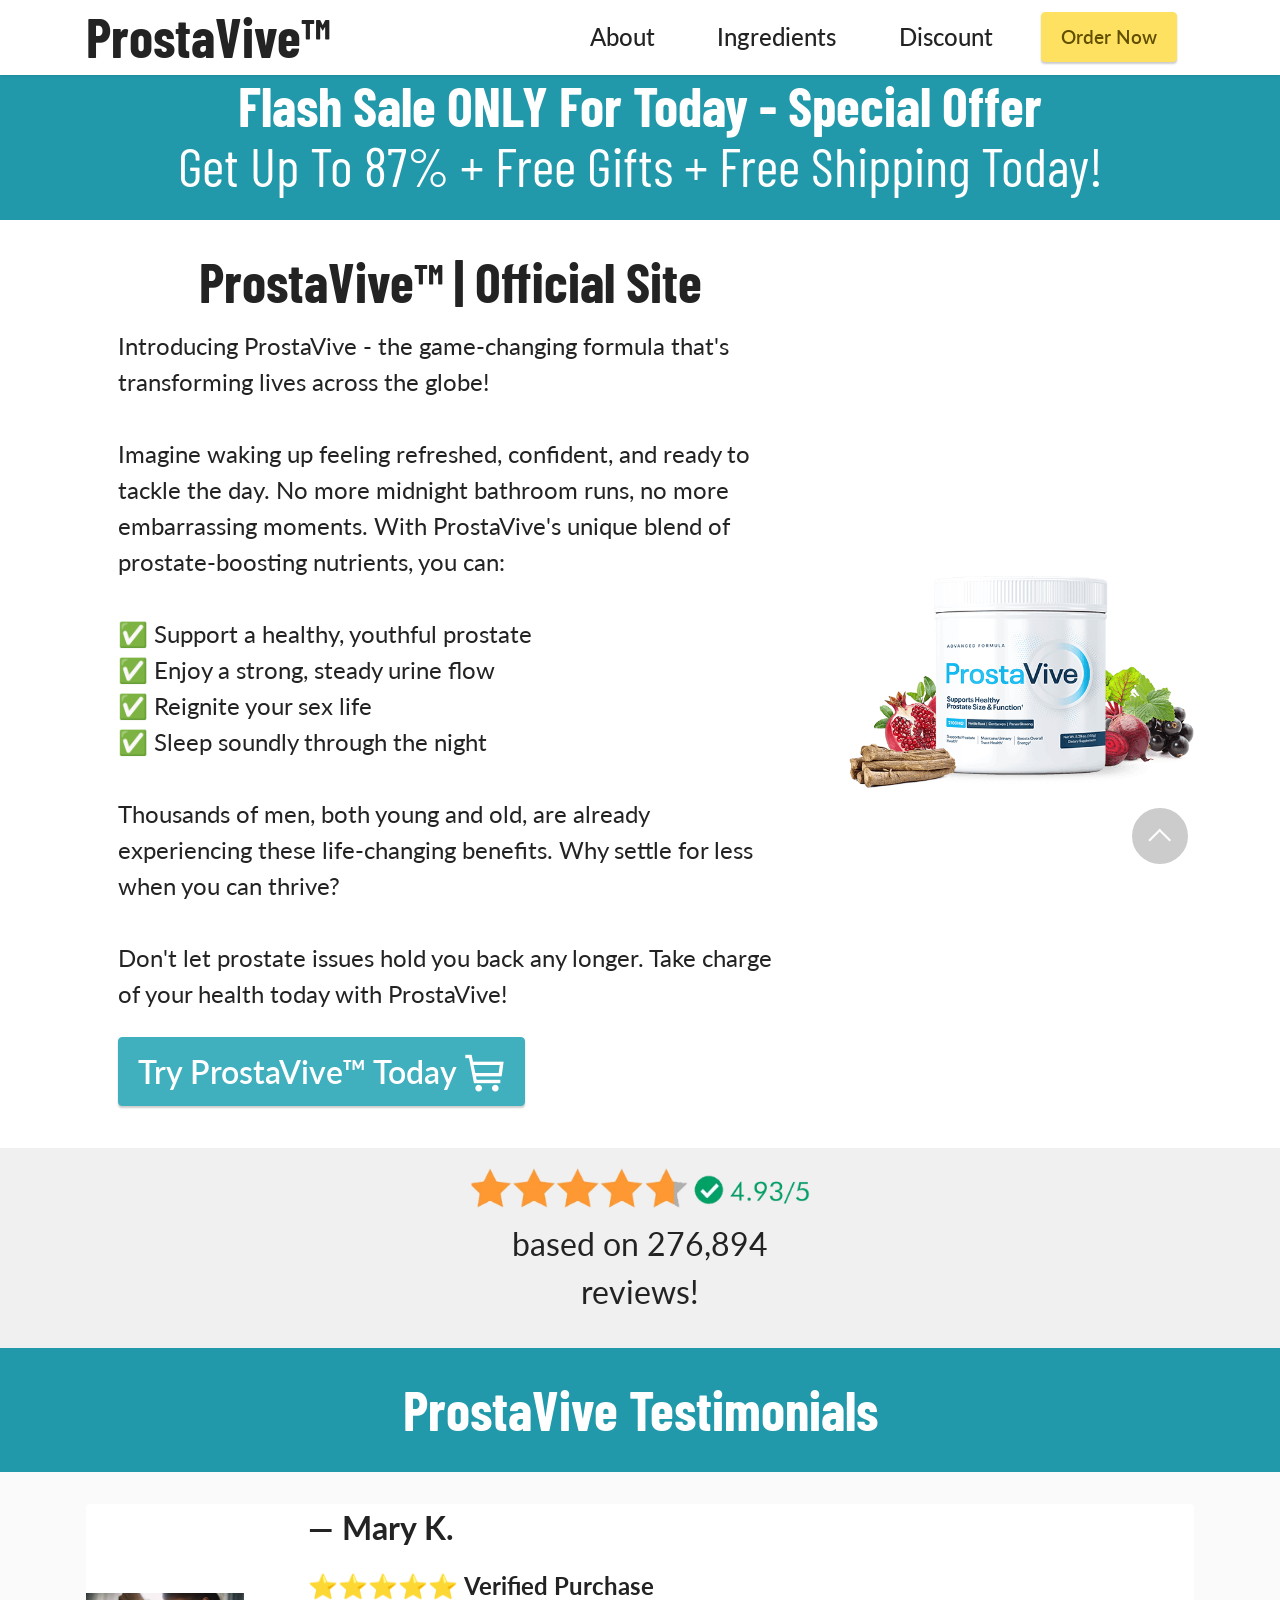
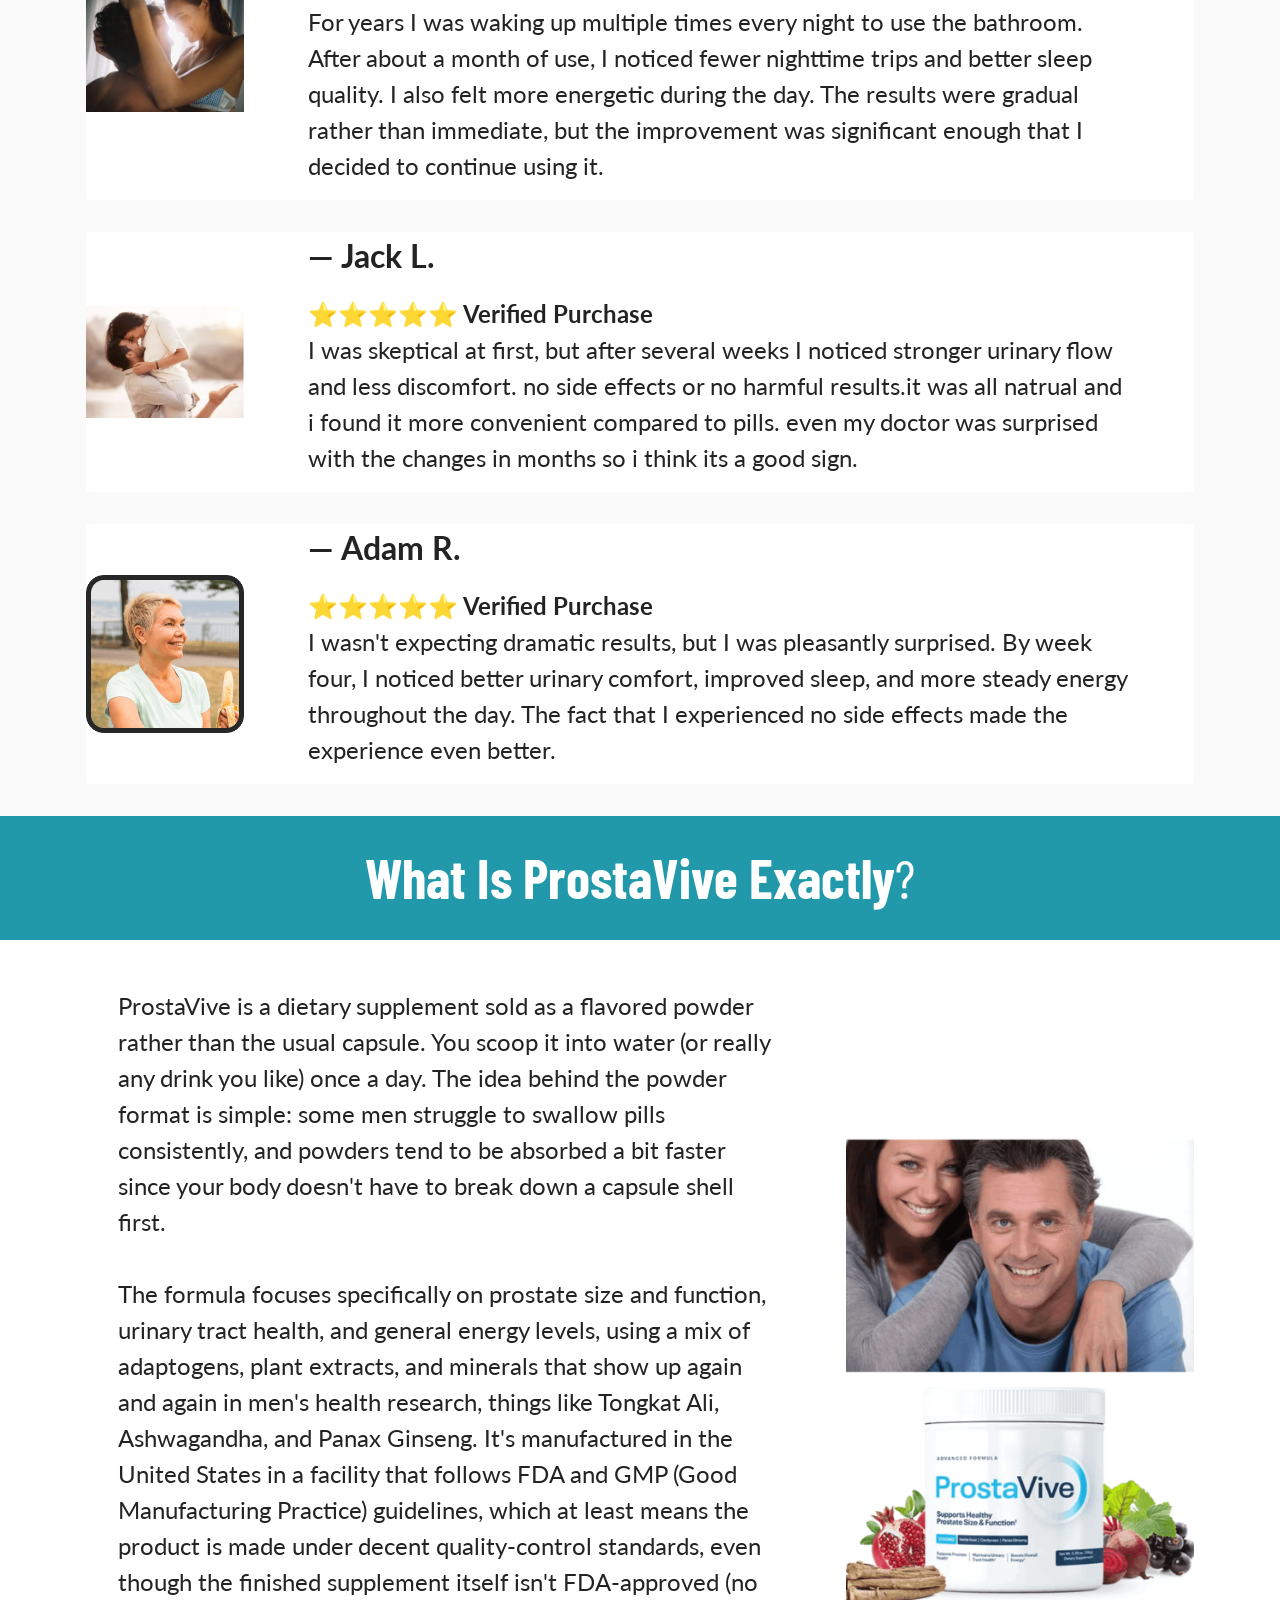
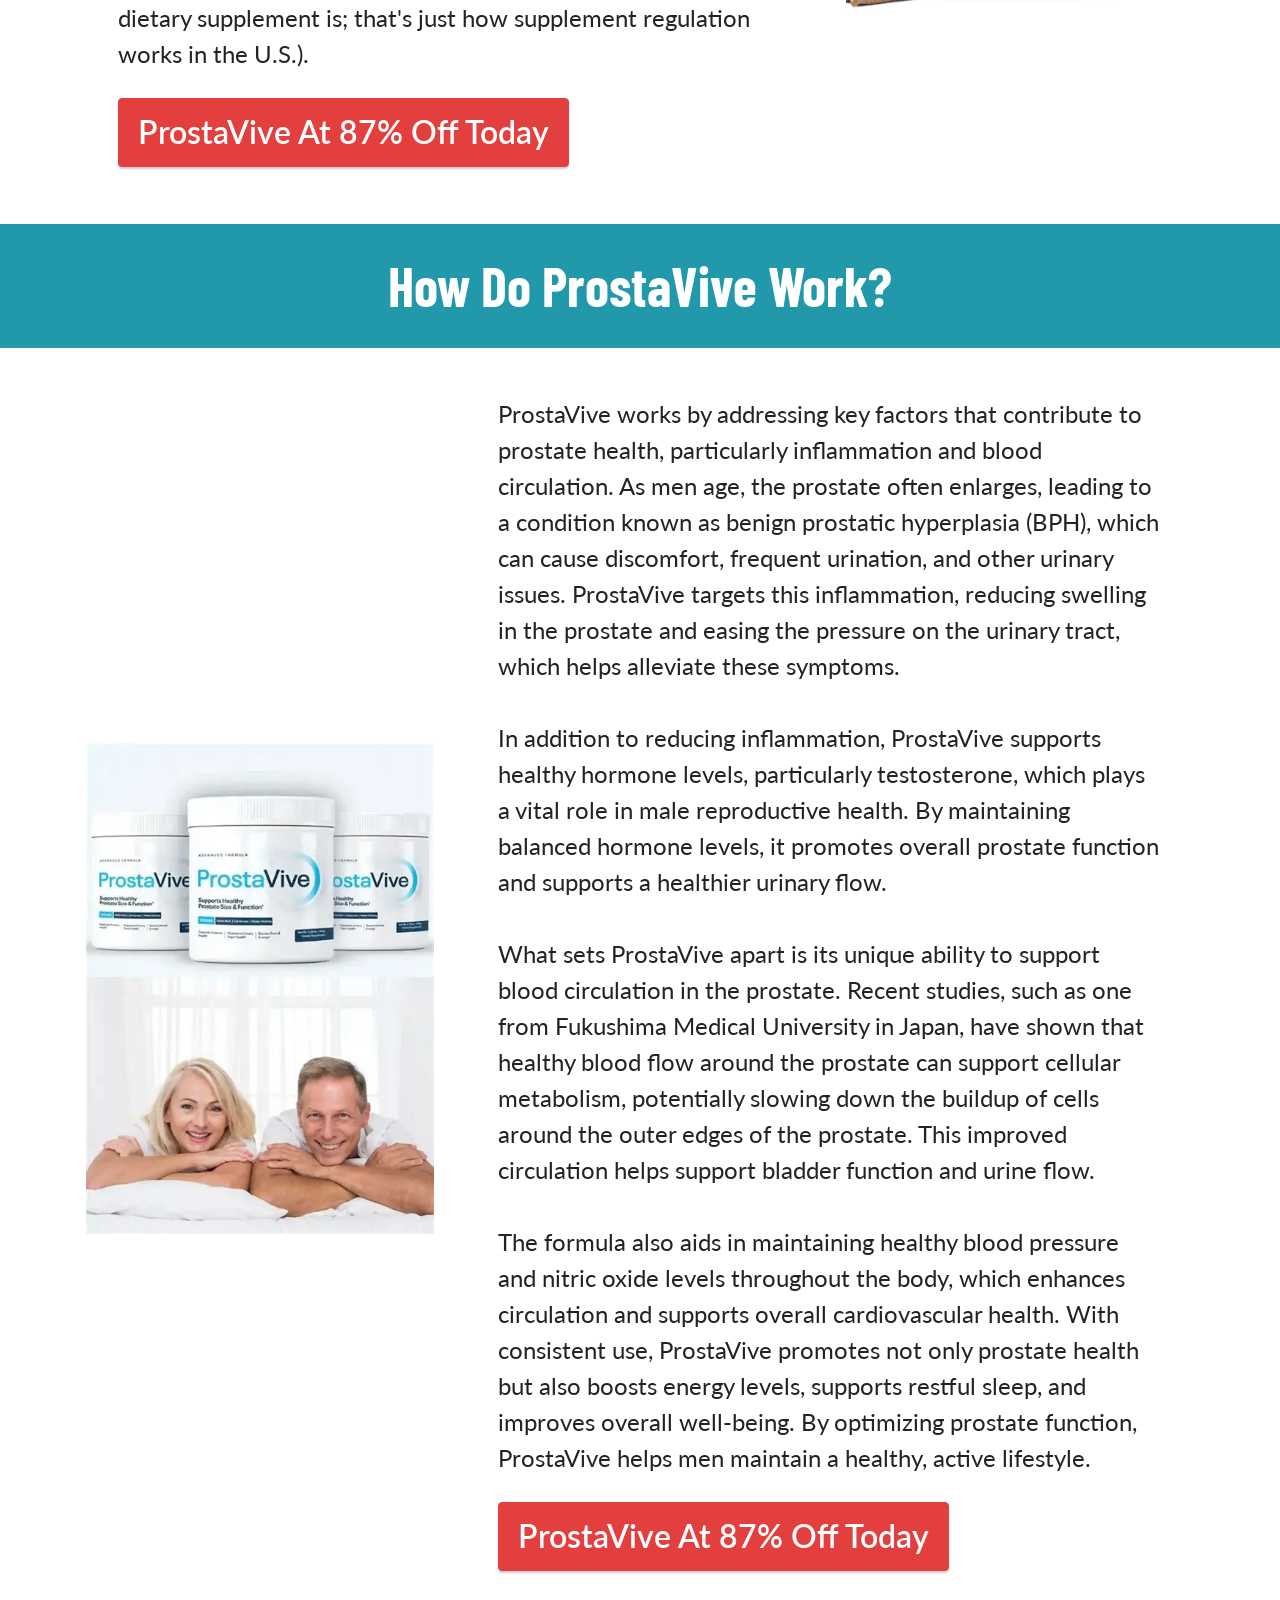
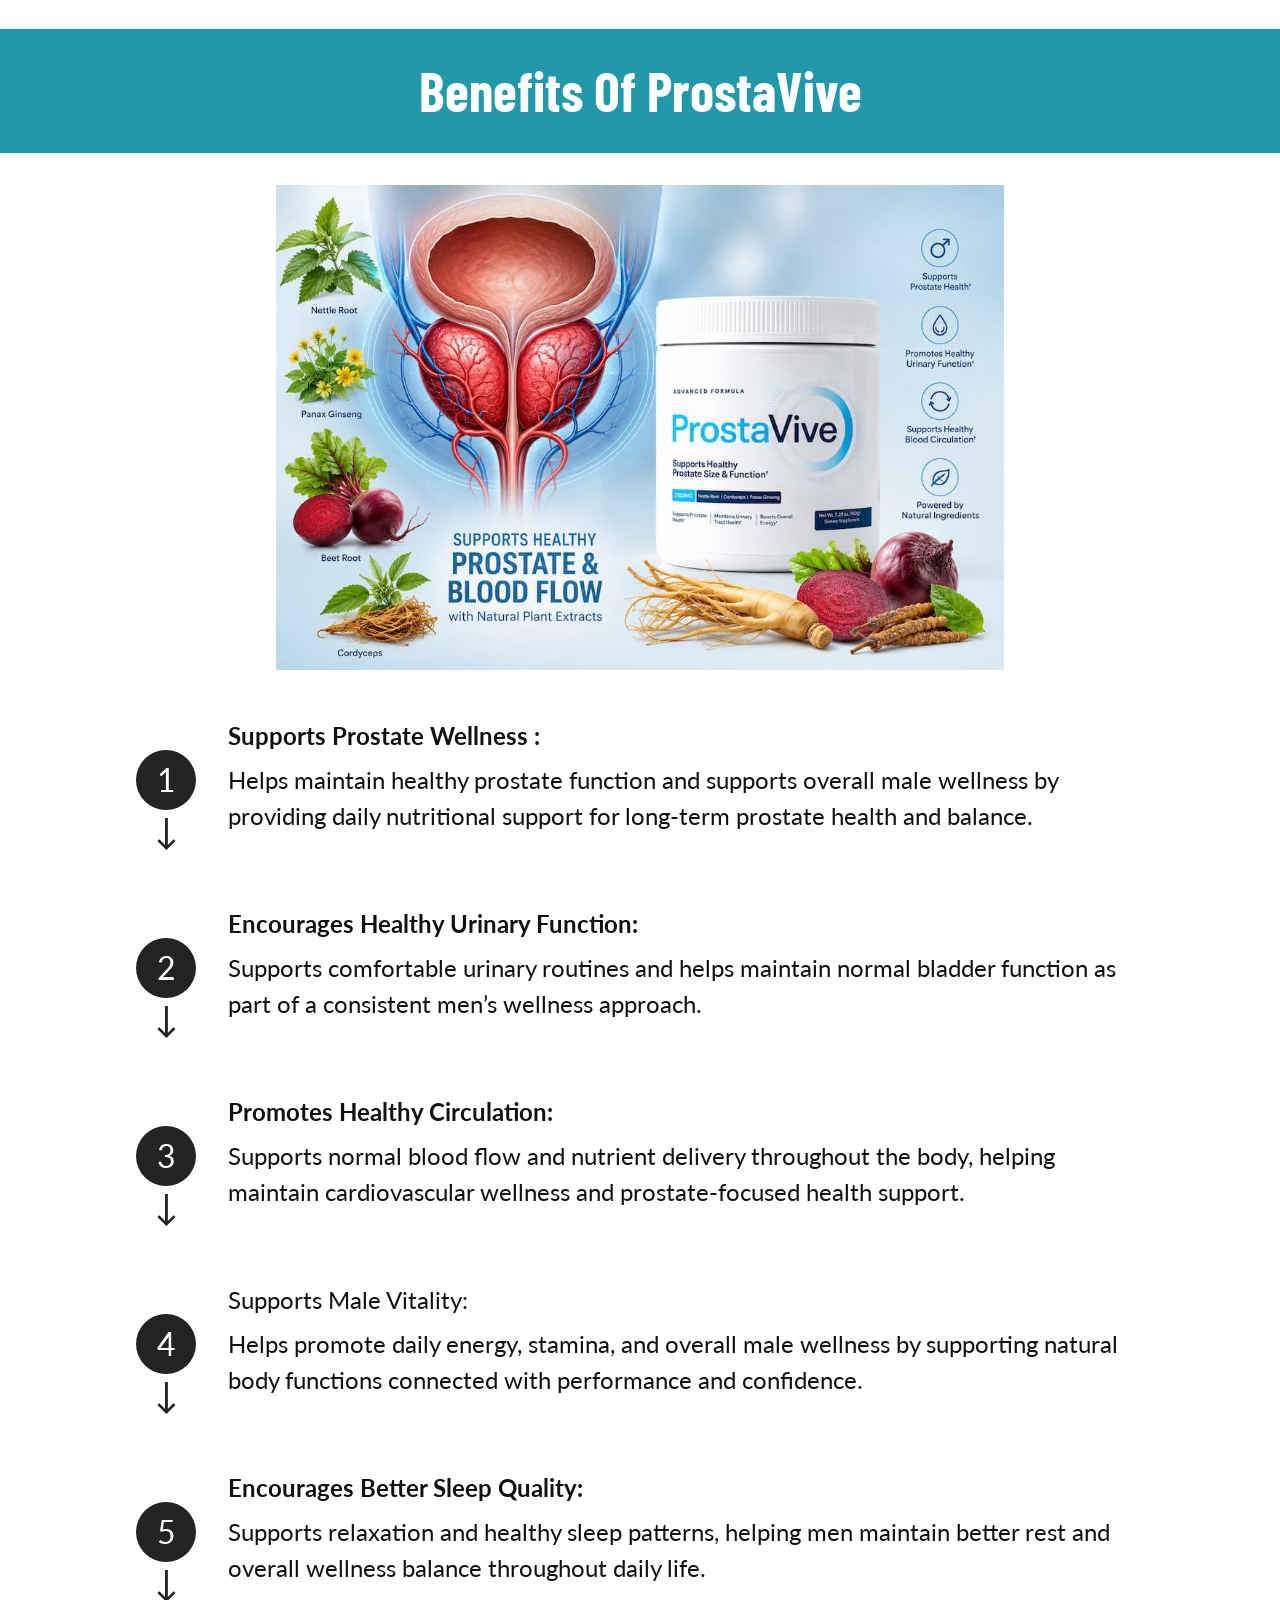
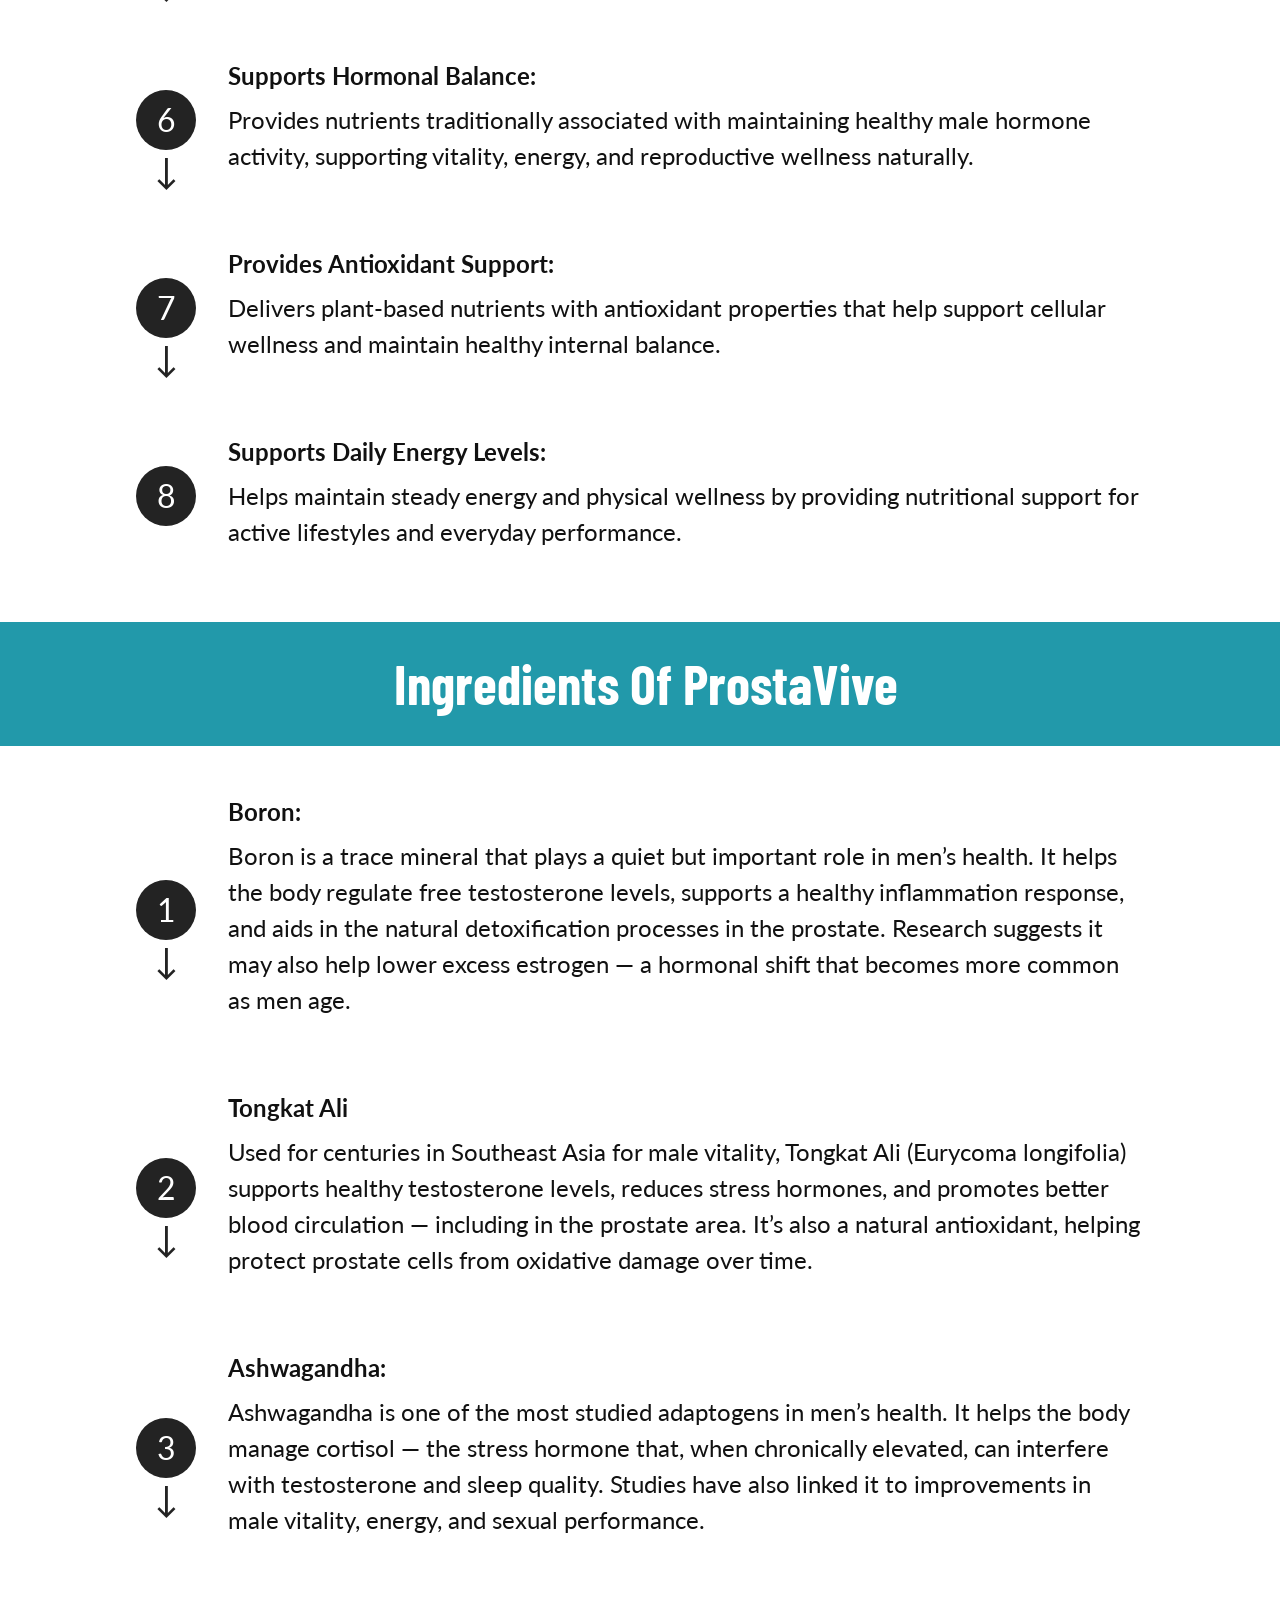
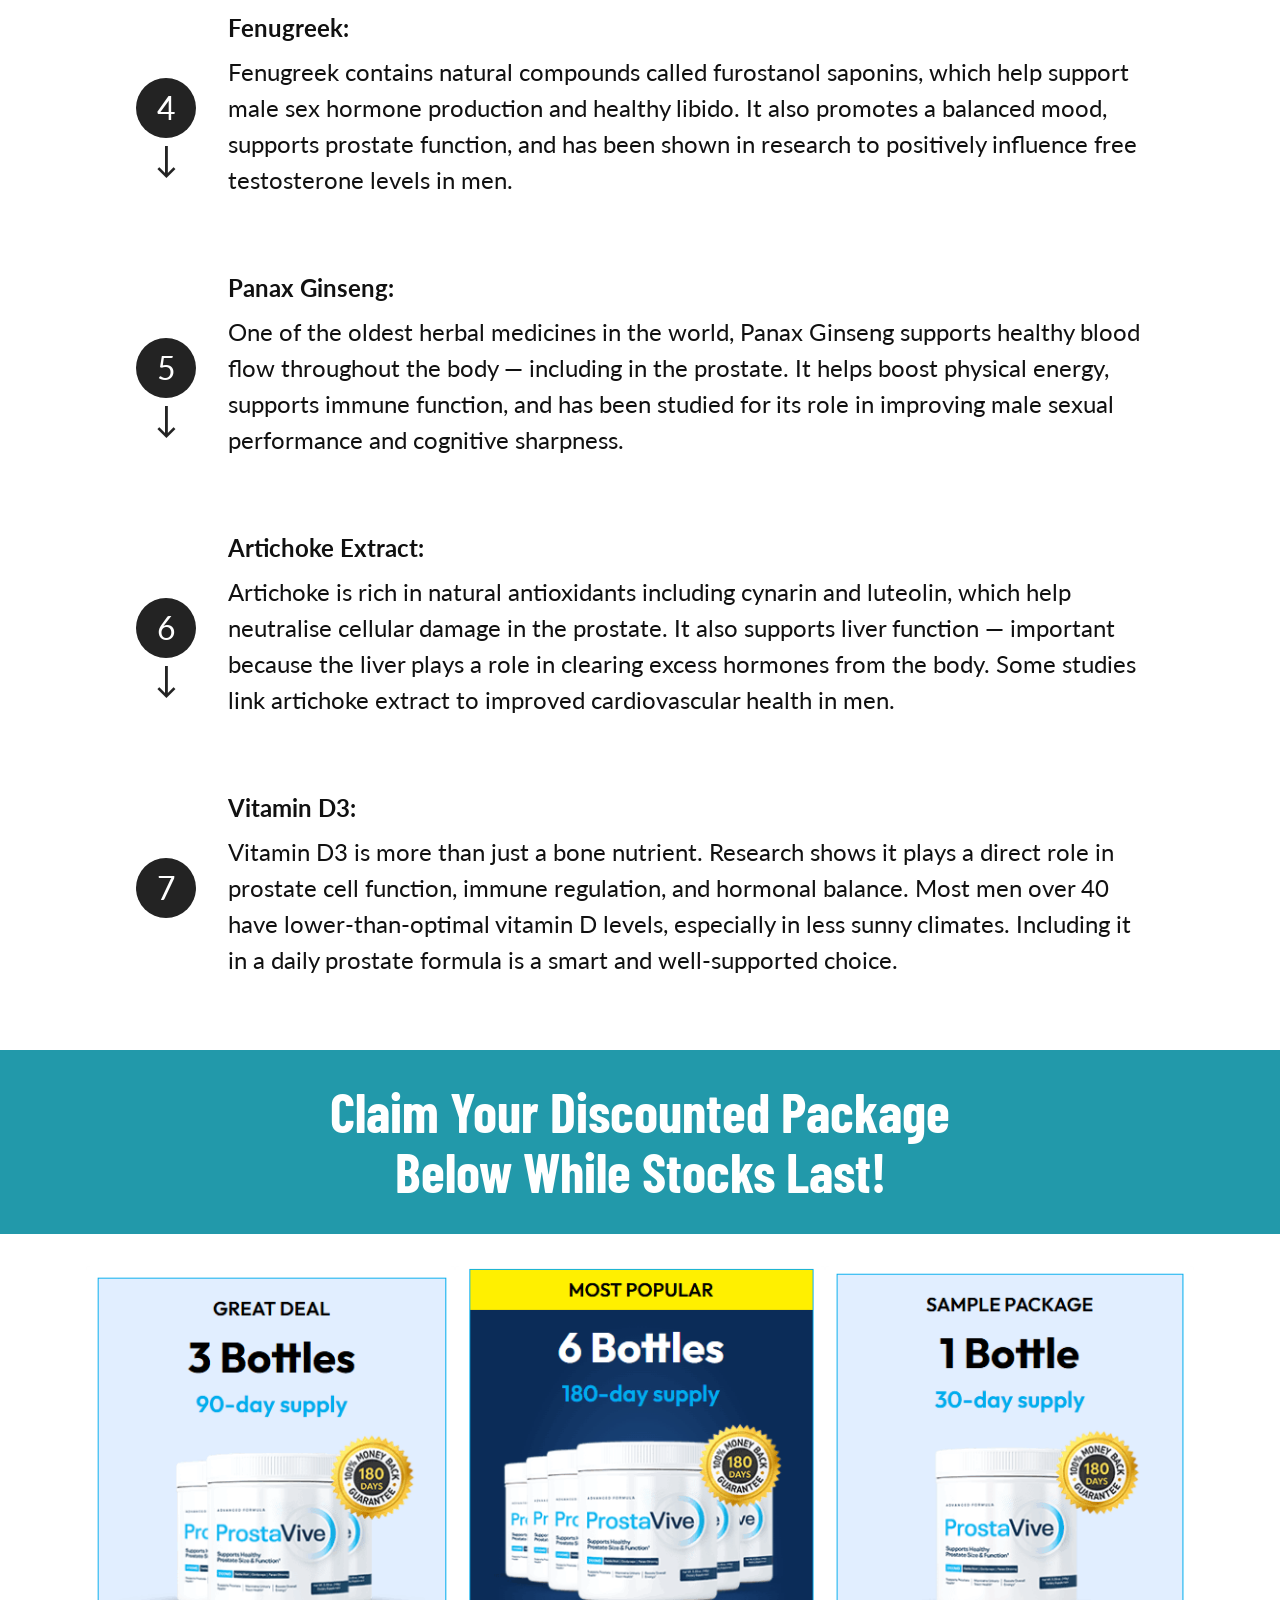
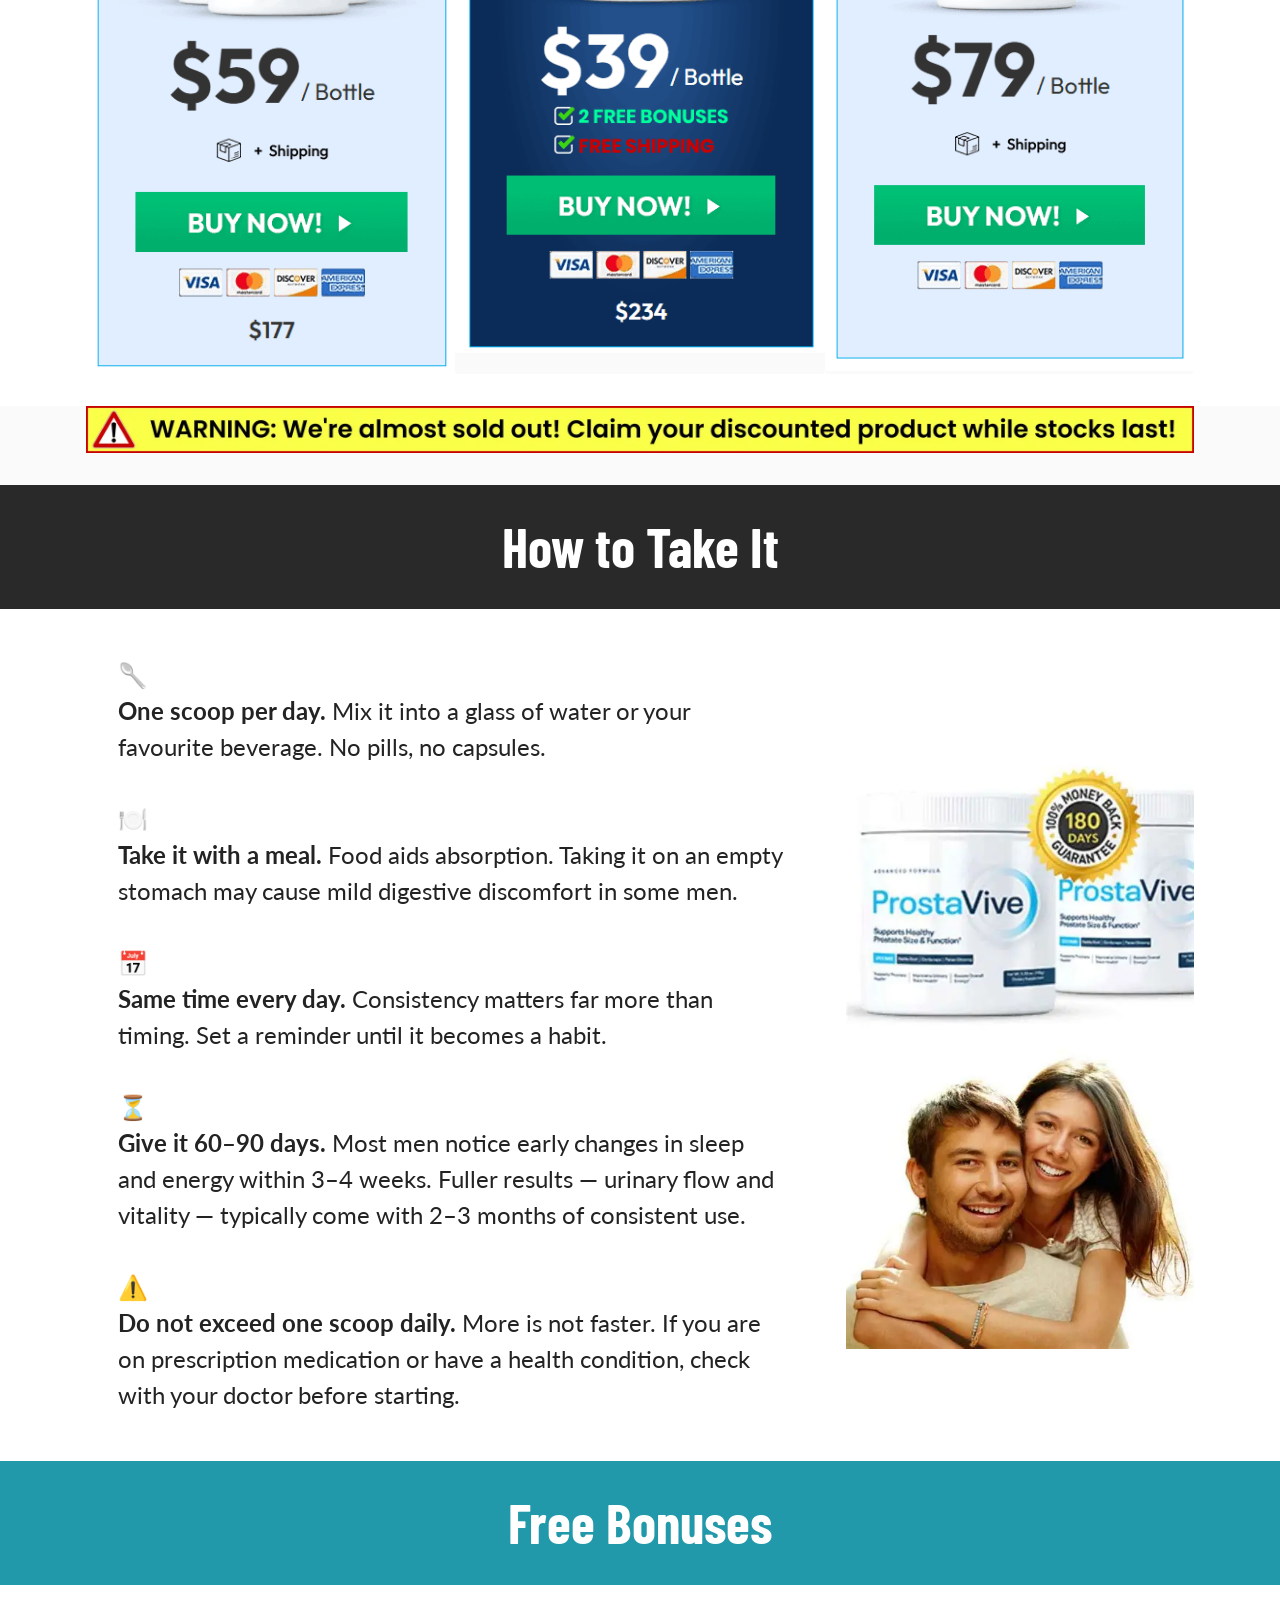
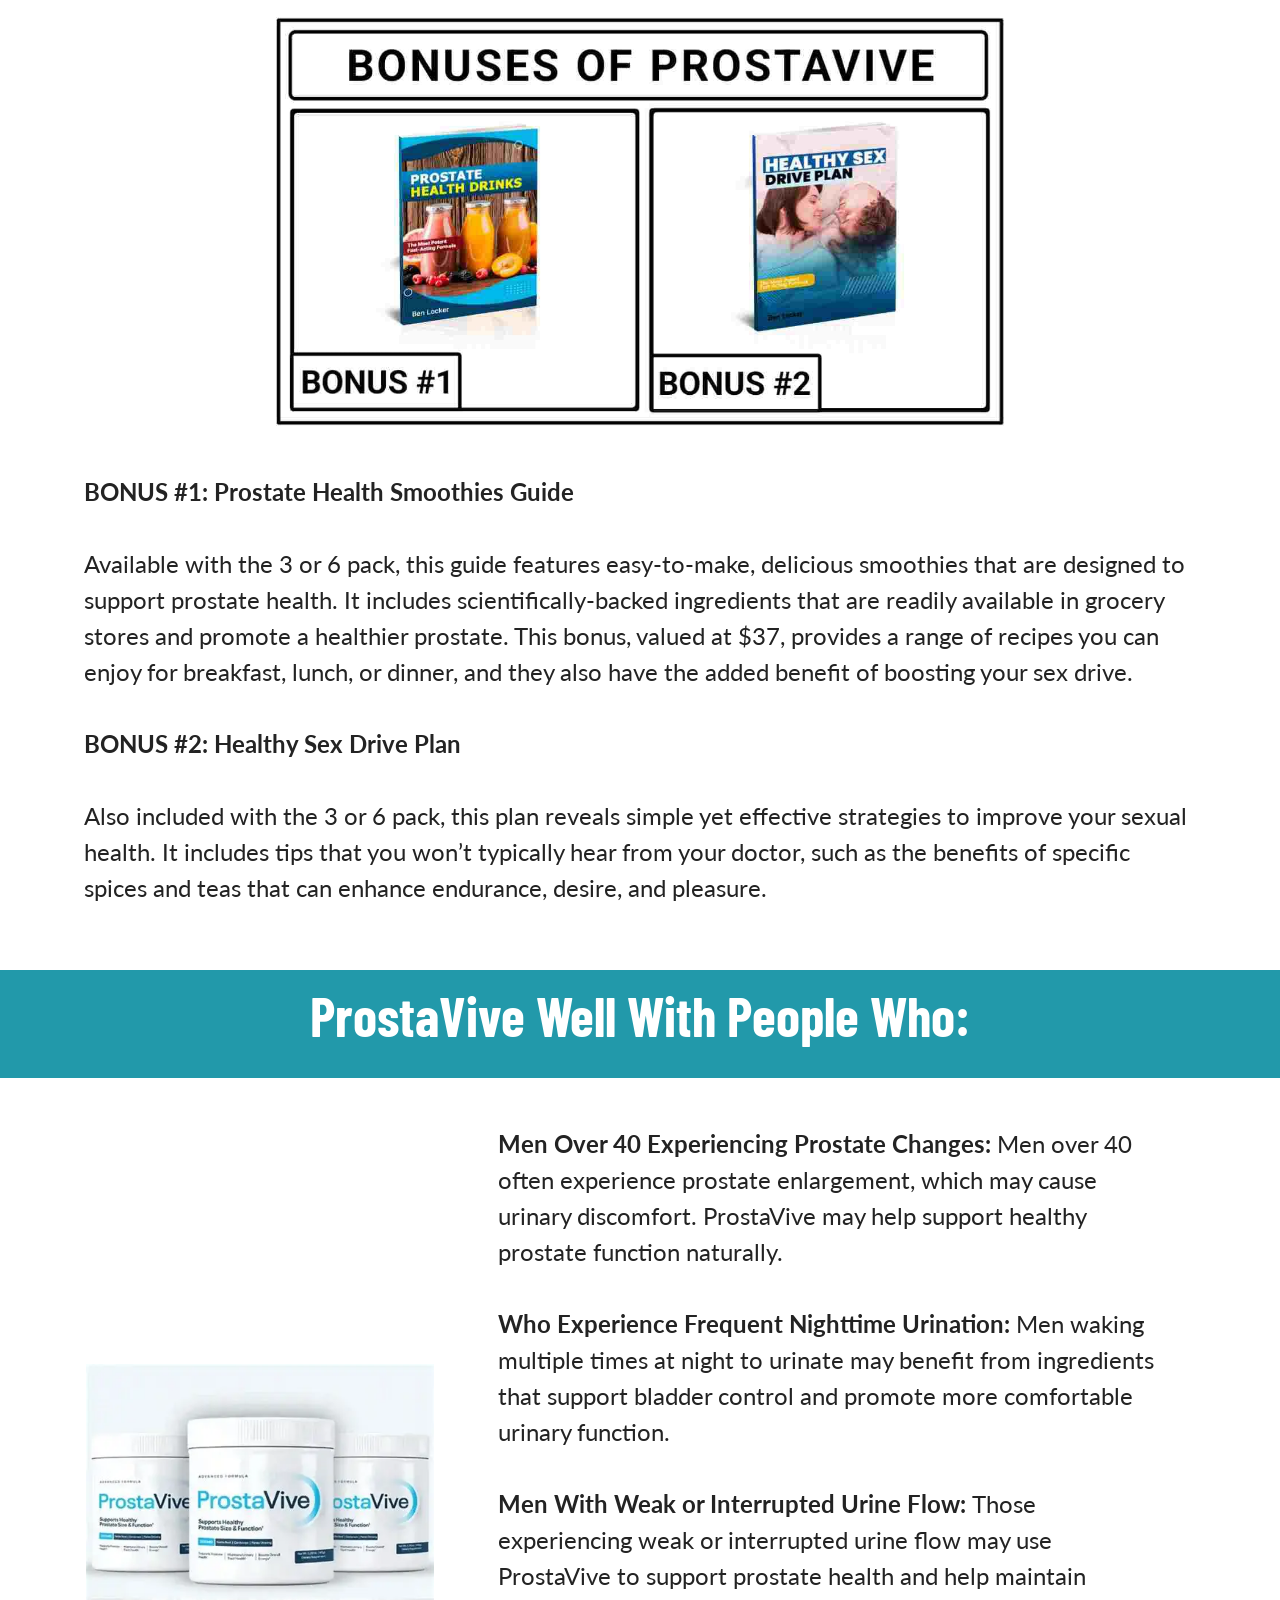
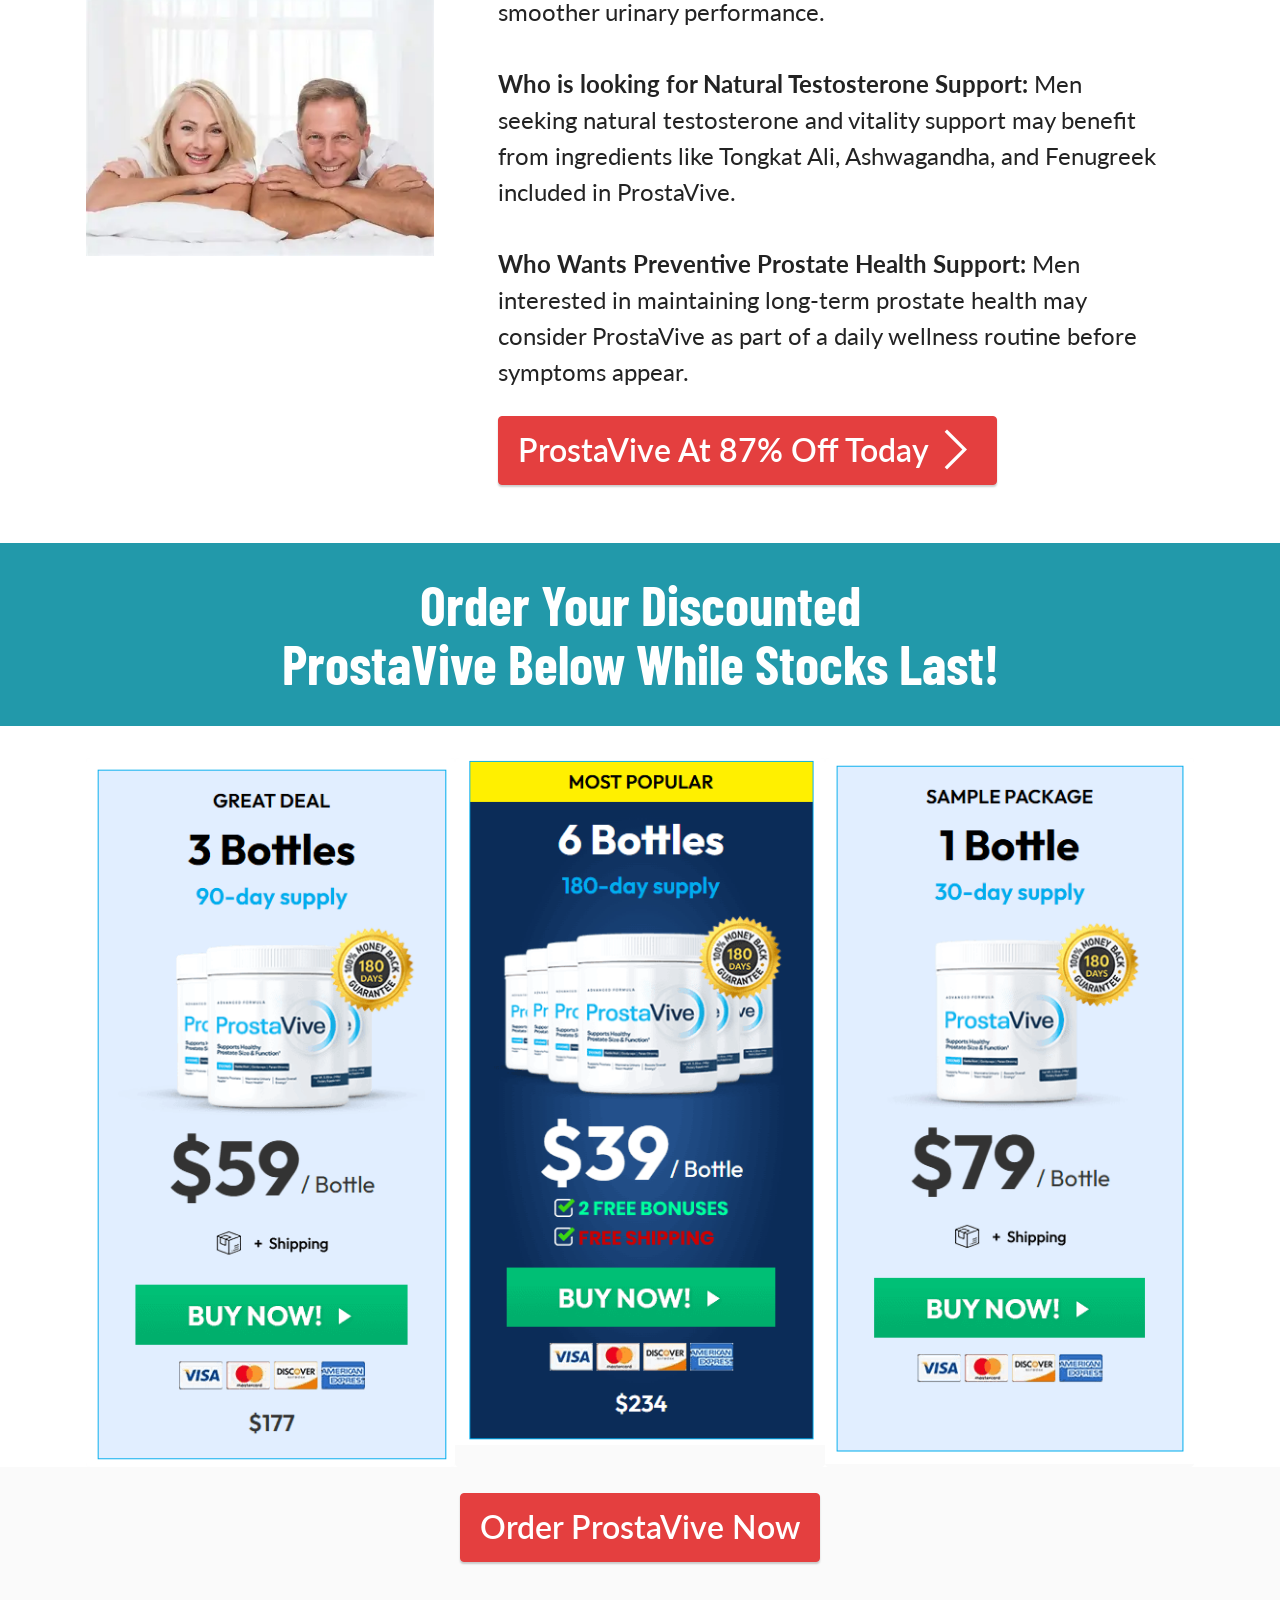
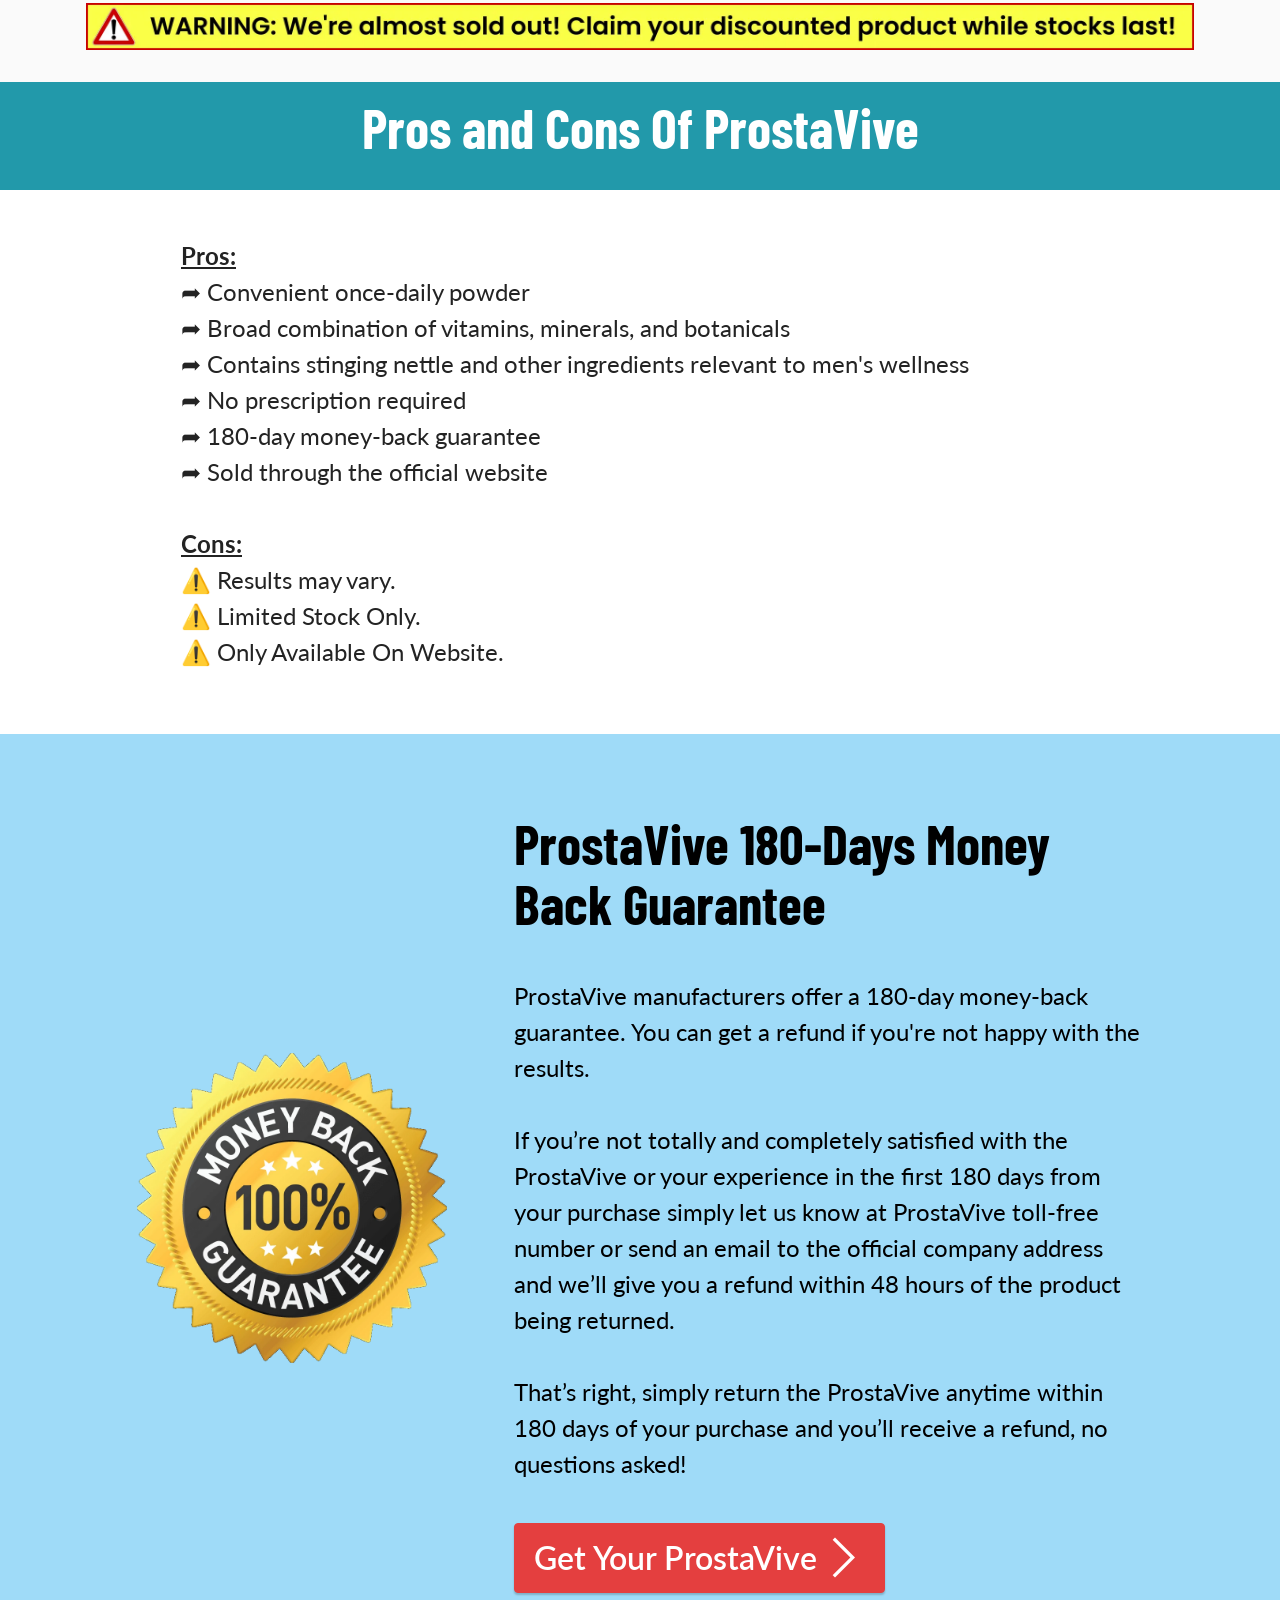
<file: index.html>
<!DOCTYPE html>
<html  >
<head>
  <!-- Site made with Mobirise Website Builder v6.1.12, https://mobirise.com -->
  <html lang="en">
  <meta charset="UTF-8">
  <meta http-equiv="X-UA-Compatible" content="IE=edge">
  <meta name="generator" content="Mobirise v6.1.12, mobirise.com">
  <meta name="twitter:card" content="summary_large_image"/>
  <meta name="twitter:image:src" content="assets/images/index-meta.png">
  <meta property="og:image" content="assets/images/index-meta.png">
  <meta name="twitter:title" content="ProstaVive™ | USA Official Site">
  <meta name="viewport" content="width=device-width, initial-scale=1, minimum-scale=1">
  <link rel="shortcut icon" href="assets/images/c0649497-e395-405a-898d-8ae019c7cd23-128x128.png" type="image/x-icon">
  <meta name="description" content="ProstaVive is a convenient daily powder formulated for men who want to support prostate health and urinary wellness as part of their …">
  
  
  <title>ProstaVive™ | USA Official Site</title>
  <link rel="stylesheet" href="assets/web/assets/mobirise-icons2/mobirise2.css">
  <link rel="stylesheet" href="assets/web/assets/mobirise-icons/mobirise-icons.css">
  <link rel="stylesheet" href="assets/bootstrap/css/bootstrap.min.css">
  <link rel="stylesheet" href="assets/animatecss/animate.css">
  <link rel="stylesheet" href="assets/dropdown/css/style.css">
  <link rel="stylesheet" href="assets/socicon/css/styles.css">
  <link rel="stylesheet" href="assets/theme/css/style.css">
  <link rel="preload" href="https://fonts.googleapis.com/css?family=Jost:100,200,300,400,500,600,700,800,900,100i,200i,300i,400i,500i,600i,700i,800i,900i&display=swap" as="style" onload="this.onload=null;this.rel='stylesheet'">
  <noscript><link rel="stylesheet" href="https://fonts.googleapis.com/css?family=Jost:100,200,300,400,500,600,700,800,900,100i,200i,300i,400i,500i,600i,700i,800i,900i&display=swap"></noscript>
  <link rel="preload" href="https://fonts.googleapis.com/css?family=Barlow+Condensed:100,100i,200,200i,300,300i,400,400i,500,500i,600,600i,700,700i,800,800i,900,900i&display=swap" as="style" onload="this.onload=null;this.rel='stylesheet'">
  <noscript><link rel="stylesheet" href="https://fonts.googleapis.com/css?family=Barlow+Condensed:100,100i,200,200i,300,300i,400,400i,500,500i,600,600i,700,700i,800,800i,900,900i&display=swap"></noscript>
  <link rel="preload" href="https://fonts.googleapis.com/css?family=Lato:100,100i,300,300i,400,400i,700,700i,900,900i&display=swap" as="style" onload="this.onload=null;this.rel='stylesheet'">
  <noscript><link rel="stylesheet" href="https://fonts.googleapis.com/css?family=Lato:100,100i,300,300i,400,400i,700,700i,900,900i&display=swap"></noscript>
  <link rel="preload" as="style" href="assets/mobirise/css/mbr-additional.css?v=5ABPBf"><link rel="stylesheet" href="assets/mobirise/css/mbr-additional.css?v=5ABPBf" type="text/css">

  
  
  
</head>
<body>
  
  <section data-bs-version="5.1" class="menu menu2 cid-upKkRNmfKE" once="menu" id="menu2-33">
    
    <nav class="navbar navbar-dropdown navbar-fixed-top navbar-expand-lg">
        <div class="container">
            <div class="navbar-brand">
                
                <span class="navbar-caption-wrap"><a class="navbar-caption text-black text-primary display-2" href="https://www.oobots.com/27P16DG7/5HLBCX2/">ProstaVive™</a></span>
            </div>
            <button class="navbar-toggler" type="button" data-toggle="collapse" data-bs-toggle="collapse" data-target="#navbarSupportedContent" data-bs-target="#navbarSupportedContent" aria-controls="navbarNavAltMarkup" aria-expanded="false" aria-label="Toggle navigation">
                <div class="hamburger">
                    <span></span>
                    <span></span>
                    <span></span>
                    <span></span>
                </div>
            </button>
            <div class="collapse navbar-collapse" id="navbarSupportedContent">
                <ul class="navbar-nav nav-dropdown" data-app-modern-menu="true"><li class="nav-item"><a class="nav-link link text-black display-7" href="index.html#info1-1t">
                            About</a></li>
                    <li class="nav-item"><a class="nav-link link text-black display-7" href="index.html#info1-c">
                             Ingredients</a></li>
                    <li class="nav-item"><a class="nav-link link text-black text-primary display-7" href="index.html#content3-h">Discount</a>
                    </li></ul>
                
                <div class="navbar-buttons mbr-section-btn"><a class="btn btn-warning display-4" href="https://kxevku.s.gy/uuWEG4">Order Now</a></div>
            </div>
        </div>
    </nav>
</section>

<section data-bs-version="5.1" class="header8 cid-uvIzpODlup" id="header8-3i">
    

    
    
    
    <div class="container">
        <div class="row justify-content-center">
            <div class="col-12">
                <h3 class="mbr-section-title mbr-white mbr-fonts-style display-2"><strong>Flash Sale ONLY For Today - Special Offer</strong><div>Get Up To 87% + Free Gifts + Free Shipping Today!</div></h3>
                
            </div>
        </div>
    </div>
</section>

<section data-bs-version="5.1" class="header11 cid-uvZZjnQ2VT" id="header11-3p">

    

    
    

    <div class="container">
        <div class="row justify-content-center">
            <div class="col-12 col-md-4 image-wrapper">
                <a href="https://www.oobots.com/27P16DG7/5HLBCX2/"><img class="w-100" src="assets/images/prostavive-overview-574x354.png" alt="royko-pro-overview"></a>
            </div>
            <div class="col-12 col-md">
                <div class="text-wrapper text-center">
                    <h1 class="mbr-section-title mbr-fonts-style mb-3 display-2"><strong>ProstaVive™ | Official Site</strong><strong><br></strong></h1>
                    <p class="mbr-text mbr-fonts-style display-7">Introducing ProstaVive - the game-changing formula that's transforming lives across the globe!
<br>
<br>Imagine waking up feeling refreshed, confident, and ready to tackle the day. No more midnight bathroom runs, no more embarrassing moments. With ProstaVive's unique blend of prostate-boosting nutrients, you can:
<br>
<br>✅ Support a healthy, youthful prostate
<br>✅ Enjoy a strong, steady urine flow
<br>✅ Reignite your sex life
<br>✅ Sleep soundly through the night
<br>
<br>Thousands of men, both young and old, are already experiencing these life-changing benefits. Why settle for less when you can thrive?
<br>
<br>Don't let prostate issues hold you back any longer. Take charge of your health today with ProstaVive!<br></p>
                    <div class="mbr-section-btn mt-3"><a class="btn btn-success display-5" href="https://kxevku.s.gy/uuWEG4"><span class="mobi-mbri mobi-mbri-shopping-cart mbr-iconfont mbr-iconfont-btn"></span>Try ProstaVive™ Today</a></div>
                </div>
            </div>
        </div>
    </div>
</section>

<section data-bs-version="5.1" class="image3 cid-tuCc3FF7ab" id="image3-4">
    

    
    

    <div class="container">
        <div class="row justify-content-center">
            <div class="col-12 col-lg-4">
                <div class="image-wrapper">
                    <img src="assets/images/prostathrive-5star.webp" alt="Ryoko-Pro-rating">
                    <p class="mbr-description mbr-fonts-style mt-2 align-center display-5">
                        based on 276,894 reviews!</p>
                </div>
            </div>
        </div>
    </div>
</section>

<section data-bs-version="5.1" class="content4 cid-uhJTubTUfa" id="content4-2i">
    

    
    
    <div class="container">
        <div class="row justify-content-center">
            <div class="title col-md-12 col-lg-10">
                <h3 class="mbr-section-title mbr-fonts-style align-center mb-4 display-2"><strong>ProstaVive Testimonials</strong></h3>
                
                
            </div>
        </div>
    </div>
</section>

<section data-bs-version="5.1" class="team2 cid-uhJSOxR4Qx" xmlns="http://www.w3.org/1999/html" id="team2-2h">
    

    
    
    <div class="container">
        <div class="card">
            <div class="card-wrapper">
                <div class="row align-items-center">
                    <div class="col-12 col-md-2">
                        <div class="image-wrapper">
                            <img src="assets/images/images2023-375x282.webp" alt=" ProstaVive-Pro-review-1">
                        </div>
                    </div>
                    <div class="col-12 col-md">
                        <div class="card-box">
                            <h5 class="card-title mbr-fonts-style m-0 mb-3 display-5"><strong>— Mary K.</strong></h5>
                            
                            <p class="mbr-text mbr-fonts-style display-7">⭐⭐⭐⭐⭐ <strong>Verified Purchase</strong><br>For years I was waking up multiple times every night to use the bathroom. After about a month of use, I noticed fewer nighttime trips and better sleep quality. I also felt more energetic during the day. The results were gradual rather than immediate, but the improvement was significant enough that I decided to continue using it.<br></p>
                            
                        </div>
                    </div>
                </div>
            </div>
        </div>
        <div class="card">
            <div class="card-wrapper">
                <div class="row align-items-center">
                    <div class="col-12 col-md-2">
                        <div class="image-wrapper">
                            <img src="assets/images/love-carry-couple-beach-hug-260nw-2466626101.webp" alt=" ProstaVive-review-3">
                        </div>
                    </div>
                    <div class="col-12 col-md">
                        <div class="card-box">
                            <h5 class="card-title mbr-fonts-style m-0 mb-3 display-5"><strong>— Jack L.</strong></h5>
                            
                            <p class="mbr-text mbr-fonts-style display-7"><strong>⭐⭐⭐⭐⭐ Verified Purchase&nbsp;</strong><br>I was skeptical at first, but after several weeks I noticed stronger urinary flow and less discomfort. no side effects or no harmful results.it was all natrual and i found it more convenient compared to pills. even my doctor was surprised with the changes in months so i think its a good sign.<br></p>
                            
                        </div>
                    </div>
                </div>
            </div>
        </div>
        <div class="card">
            <div class="card-wrapper">
                <div class="row align-items-center">
                    <div class="col-12 col-md-2">
                        <div class="image-wrapper">
                            <img src="assets/images/r3-288x288.webp" alt=" ProstaVive-review-2">
                        </div>
                    </div>
                    <div class="col-12 col-md">
                        <div class="card-box">
                            <h5 class="card-title mbr-fonts-style m-0 mb-3 display-5">
                                <strong>— Adam R.</strong></h5>
                            
                            <p class="mbr-text mbr-fonts-style display-7"><strong>⭐⭐⭐⭐⭐ Verified Purchase&nbsp;</strong><br>I wasn't expecting dramatic results, but I was pleasantly surprised. By week four, I noticed better urinary comfort, improved sleep, and more steady energy throughout the day. The fact that I experienced no side effects made the experience even better.<br></p>
                            
                        </div>
                    </div>
                </div>
            </div>
        </div>
    </div>
</section>

<section data-bs-version="5.1" class="info1 cid-tXsA4PJKu7" id="info1-1t">
    

    
    
    <div class="align-center container">
        <div class="row justify-content-center">
            <div class="col-12 col-lg-8">
                <h3 class="mbr-section-title mb-4 mbr-fonts-style display-2"><strong>What Is ProstaVive<span style="font-size: 3.4rem;">&nbsp;<b>Exactly</b></span><b><span style="font-size: 3.4rem;">?</span></b></strong></h3>
                
                
            </div>
        </div>
    </div>
</section>

<section data-bs-version="5.1" class="header14 cid-tXxmQwBzN2" id="header14-20">

    

    
    

    <div class="container">
        <div class="row justify-content-center align-items-center">
            <div class="col-12 col-md-4 image-wrapper">
                <img src="assets/images/untitled20design2012-815x1223.webp" alt="What-Is-Ryoko-Pro">
            </div>
            <div class="col-12 col-md">
                <div class="text-wrapper">
                    
                    <p class="mbr-text mbr-fonts-style display-7">ProstaVive is a dietary supplement sold as a flavored powder rather than the usual capsule. You scoop it into water (or really any drink you like) once a day. The idea behind the powder format is simple: some men struggle to swallow pills consistently, and powders tend to be absorbed a bit faster since your body doesn't have to break down a capsule shell first.
<br>
<br>The formula focuses specifically on prostate size and function, urinary tract health, and general energy levels, using a mix of adaptogens, plant extracts, and minerals that show up again and again in men's health research, things like Tongkat Ali, Ashwagandha, and Panax Ginseng. It's manufactured in the United States in a facility that follows FDA and GMP (Good Manufacturing Practice) guidelines, which at least means the product is made under decent quality-control standards, even though the finished supplement itself isn't FDA-approved (no dietary supplement is; that's just how supplement regulation works in the U.S.).<br></p>
                    <div class="mbr-section-btn mt-3"><a class="btn btn-secondary display-5" href="https://kxevku.s.gy/uuWEG4">ProstaVive At 87% Off Today<br></a></div>
                </div>
            </div>
        </div>
    </div>
</section>

<section data-bs-version="5.1" class="info1 cid-tuChEAIpRc" id="info1-a">
    

    
    
    <div class="align-center container-fluid">
        <div class="row justify-content-center">
            <div class="col-12 col-lg-8">
                <h3 class="mbr-section-title mb-4 mbr-fonts-style display-2"><strong>How Do ProstaVive Work?</strong></h3>
                
                
            </div>
        </div>
    </div>
</section>

<section data-bs-version="5.1" class="header14 cid-uvN0lY0pYd" id="header14-3j">

    

    
    

    <div class="container">
        <div class="row justify-content-center align-items-center">
            <div class="col-12 col-md-4 image-wrapper">
                <img src="assets/images/oip-4.webp" alt="Ryoko-Pro-Work?">
            </div>
            <div class="col-12 col-md">
                <div class="text-wrapper">
                    
                    <p class="mbr-text mbr-fonts-style display-7">ProstaVive works by addressing key factors that contribute to prostate health, particularly inflammation and blood circulation. As men age, the prostate often enlarges, leading to a condition known as benign prostatic hyperplasia (BPH), which can cause discomfort, frequent urination, and other urinary issues. ProstaVive targets this inflammation, reducing swelling in the prostate and easing the pressure on the urinary tract, which helps alleviate these symptoms.
<br>
<br>In addition to reducing inflammation, ProstaVive supports healthy hormone levels, particularly testosterone, which plays a vital role in male reproductive health. By maintaining balanced hormone levels, it promotes overall prostate function and supports a healthier urinary flow.
<br>
<br>What sets ProstaVive apart is its unique ability to support blood circulation in the prostate. Recent studies, such as one from Fukushima Medical University in Japan, have shown that healthy blood flow around the prostate can support cellular metabolism, potentially slowing down the buildup of cells around the outer edges of the prostate. This improved circulation helps support bladder function and urine flow.
<br>
<br>The formula also aids in maintaining healthy blood pressure and nitric oxide levels throughout the body, which enhances circulation and supports overall cardiovascular health. With consistent use, ProstaVive promotes not only prostate health but also boosts energy levels, supports restful sleep, and improves overall well-being. By optimizing prostate function, ProstaVive helps men maintain a healthy, active lifestyle.<br></p>
                    <div class="mbr-section-btn mt-3"><a class="btn btn-secondary display-5" href="https://kxevku.s.gy/uuWEG4">ProstaVive At 87% Off Today<br></a></div>
                </div>
            </div>
        </div>
    </div>
</section>

<section data-bs-version="5.1" class="info1 cid-tuCicrrlfM" id="info1-c">
    

    
    
    <div class="align-center container-fluid">
        <div class="row justify-content-center">
            <div class="col-12 col-lg-8">
                <h3 class="mbr-section-title mb-4 mbr-fonts-style display-2"><strong>Benefits Of ProstaVive</strong></h3>
                
                
            </div>
        </div>
    </div>
</section>

<section data-bs-version="5.1" class="image01 cid-vkOLPJIEA2" id="image01-42">
  

  
  

  <div class="container">
    <div class="row justify-content-center">
      <div class="col-12 col-lg-8">
        <div class="image-wrapper mb-4">
          <img class="w-100" src="assets/images/prostavive-interegrednt-1000x667.webp" alt="feature-of-Ryoko-Pro">
        </div>
        
        
      </div>
    </div>
  </div>
</section>

<section data-bs-version="5.1" class="features20 cid-uvS7YzVOmt" id="features20-3l">

    

    
    
    <div class="container-fluid">
        <div class="row justify-content-center">
            
            <div class="col-12 col-md-10">
                <div class="item mbr-flex">
                    <div class="icon-box">
                        <span class="step-number mbr-fonts-style display-5">1</span>
                    </div>
                    <div class="text-box">
                        <h4 class="icon-title card-title mbr-black mbr-fonts-style display-7"><strong>Supports Prostate Wellness :</strong></h4>
                        <h5 class="icon-text mbr-black mbr-fonts-style display-7">Helps maintain healthy prostate function and supports overall male wellness by providing daily nutritional support for long-term prostate health and balance.</h5>
                    </div>
                </div>
                <div class="item mbr-flex">
                    <div class="icon-box">
                        <span class="step-number mbr-fonts-style display-5">2</span>
                    </div>
                    <div class="text-box">
                        <h4 class="icon-title card-title mbr-black mbr-fonts-style display-7"><strong>Encourages Healthy Urinary Function:</strong></h4>
                        <h5 class="icon-text mbr-black mbr-fonts-style display-7">Supports comfortable urinary routines and helps maintain normal bladder function as part of a consistent men’s wellness approach.</h5>
                    </div>
                </div>
                <div class="item mbr-flex">
                    <div class="icon-box">
                        <span class="step-number mbr-fonts-style display-5">3</span>
                    </div>
                    <div class="text-box">
                        <h4 class="icon-title card-title mbr-black mbr-fonts-style display-7"><strong>Promotes Healthy Circulation:</strong></h4>
                        <h5 class="icon-text mbr-black mbr-fonts-style display-7">Supports normal blood flow and nutrient delivery throughout the body, helping maintain cardiovascular wellness and prostate-focused health support.</h5>
                    </div>
                </div>
                <div class="item mbr-flex">
                    <div class="icon-box">
                        <span class="step-number mbr-fonts-style display-5">4</span>
                    </div>
                    <div class="text-box">
                        <h4 class="icon-title card-title mbr-black mbr-fonts-style display-7">Supports Male Vitality:</h4>
                        <h5 class="icon-text mbr-black mbr-fonts-style display-7">Helps promote daily energy, stamina, and overall male wellness by supporting natural body functions connected with performance and confidence.</h5>
                    </div>
                </div>
                <div class="item mbr-flex">
                    <div class="icon-box">
                        <span class="step-number mbr-fonts-style display-5">5</span>
                    </div>
                    <div class="text-box">
                        <h4 class="icon-title card-title mbr-black mbr-fonts-style display-7"><strong>Encourages Better Sleep Quality:</strong></h4>
                        <h5 class="icon-text mbr-black mbr-fonts-style display-7">Supports relaxation and healthy sleep patterns, helping men maintain better rest and overall wellness balance throughout daily life.</h5>
                    </div>
                </div>
                <div class="item mbr-flex">
                    <div class="icon-box">
                        <span class="step-number mbr-fonts-style display-5">6</span>
                    </div>
                    <div class="text-box">
                        <h4 class="icon-title card-title mbr-black mbr-fonts-style display-7"><strong>Supports Hormonal Balance:</strong></h4>
                        <h5 class="icon-text mbr-black mbr-fonts-style display-7">Provides nutrients traditionally associated with maintaining healthy male hormone activity, supporting vitality, energy, and reproductive wellness naturally.</h5>
                    </div>
                </div>
                <div class="item mbr-flex">
                    <div class="icon-box">
                        <span class="step-number mbr-fonts-style display-5">7</span>
                    </div>
                    <div class="text-box">
                        <h4 class="icon-title card-title mbr-black mbr-fonts-style display-7"><strong>Provides Antioxidant Support:</strong></h4>
                        <h5 class="icon-text mbr-black mbr-fonts-style display-7">Delivers plant-based nutrients with antioxidant properties that help support cellular wellness and maintain healthy internal balance.</h5>
                    </div>
                </div>
                <div class="item mbr-flex last">
                    <div class="icon-box">
                        <span class="step-number mbr-fonts-style display-5">8</span>
                    </div>
                    <div class="text-box">
                        <h4 class="icon-title card-title mbr-black mbr-fonts-style display-7"><strong>Supports Daily Energy Levels:</strong></h4>
                        <h5 class="icon-text mbr-black mbr-fonts-style display-7">Helps maintain steady energy and physical wellness by providing nutritional support for active lifestyles and everyday performance.</h5>
                    </div>
                </div>
                
                
            </div>
        </div>
    </div>
</section>

<section data-bs-version="5.1" class="info1 cid-vxaVrvrJ2M" id="info1-48">
    

    
    
    <div class="align-center container-fluid">
        <div class="row justify-content-center">
            <div class="col-12 col-lg-8">
                <h3 class="mbr-section-title mb-4 mbr-fonts-style display-2"><strong>&nbsp;Ingredients Of ProstaVive</strong></h3>
                
                
            </div>
        </div>
    </div>
</section>

<section data-bs-version="5.1" class="features20 cid-vxaVsCNjHd" id="features20-49">

    

    
    
    <div class="container-fluid">
        <div class="row justify-content-center">
            
            <div class="col-12 col-md-10">
                <div class="item mbr-flex">
                    <div class="icon-box">
                        <span class="step-number mbr-fonts-style display-5">1</span>
                    </div>
                    <div class="text-box">
                        <h4 class="icon-title card-title mbr-black mbr-fonts-style display-7"><strong>Boron:</strong></h4>
                        <h5 class="icon-text mbr-black mbr-fonts-style display-7">Boron is a trace mineral that plays a quiet but important role in men’s health. It helps the body regulate free testosterone levels, supports a healthy inflammation response, and aids in the natural detoxification processes in the prostate. Research suggests it may also help lower excess estrogen — a hormonal shift that becomes more common as men age.</h5>
                    </div>
                </div>
                <div class="item mbr-flex">
                    <div class="icon-box">
                        <span class="step-number mbr-fonts-style display-5">2</span>
                    </div>
                    <div class="text-box">
                        <h4 class="icon-title card-title mbr-black mbr-fonts-style display-7"><strong>Tongkat Ali</strong></h4>
                        <h5 class="icon-text mbr-black mbr-fonts-style display-7"><div>Used for centuries in Southeast Asia for male vitality, Tongkat Ali (Eurycoma longifolia) supports healthy testosterone levels, reduces stress hormones, and promotes better blood circulation — including in the prostate area. It’s also a natural antioxidant, helping protect prostate cells from oxidative damage over time.</div><div>
</div></h5>
                    </div>
                </div>
                <div class="item mbr-flex">
                    <div class="icon-box">
                        <span class="step-number mbr-fonts-style display-5">3</span>
                    </div>
                    <div class="text-box">
                        <h4 class="icon-title card-title mbr-black mbr-fonts-style display-7"><strong>Ashwagandha:</strong></h4>
                        <h5 class="icon-text mbr-black mbr-fonts-style display-7">Ashwagandha is one of the most studied adaptogens in men’s health. It helps the body manage cortisol — the stress hormone that, when chronically elevated, can interfere with testosterone and sleep quality. Studies have also linked it to improvements in male vitality, energy, and sexual performance.</h5>
                    </div>
                </div>
                <div class="item mbr-flex">
                    <div class="icon-box">
                        <span class="step-number mbr-fonts-style display-5">4</span>
                    </div>
                    <div class="text-box">
                        <h4 class="icon-title card-title mbr-black mbr-fonts-style display-7"><strong>Fenugreek:</strong></h4>
                        <h5 class="icon-text mbr-black mbr-fonts-style display-7">Fenugreek contains natural compounds called furostanol saponins, which help support male sex hormone production and healthy libido. It also promotes a balanced mood, supports prostate function, and has been shown in research to positively influence free testosterone levels in men.</h5>
                    </div>
                </div>
                <div class="item mbr-flex">
                    <div class="icon-box">
                        <span class="step-number mbr-fonts-style display-5">5</span>
                    </div>
                    <div class="text-box">
                        <h4 class="icon-title card-title mbr-black mbr-fonts-style display-7"><strong>Panax Ginseng:</strong></h4>
                        <h5 class="icon-text mbr-black mbr-fonts-style display-7"><div>One of the oldest herbal medicines in the world, Panax Ginseng supports healthy blood flow throughout the body — including in the prostate. It helps boost physical energy, supports immune function, and has been studied for its role in improving male sexual performance and cognitive sharpness.</div><div>
</div></h5>
                    </div>
                </div>
                <div class="item mbr-flex">
                    <div class="icon-box">
                        <span class="step-number mbr-fonts-style display-5">6</span>
                    </div>
                    <div class="text-box">
                        <h4 class="icon-title card-title mbr-black mbr-fonts-style display-7"><strong>Artichoke Extract:</strong></h4>
                        <h5 class="icon-text mbr-black mbr-fonts-style display-7">Artichoke is rich in natural antioxidants including cynarin and luteolin, which help neutralise cellular damage in the prostate. It also supports liver function — important because the liver plays a role in clearing excess hormones from the body. Some studies link artichoke extract to improved cardiovascular health in men.</h5>
                    </div>
                </div>
                <div class="item mbr-flex last">
                    <div class="icon-box">
                        <span class="step-number mbr-fonts-style display-5">7</span>
                    </div>
                    <div class="text-box">
                        <h4 class="icon-title card-title mbr-black mbr-fonts-style display-7"><strong>Vitamin D3:</strong></h4>
                        <h5 class="icon-text mbr-black mbr-fonts-style display-7">Vitamin D3 is more than just a bone nutrient. Research shows it plays a direct role in prostate cell function, immune regulation, and hormonal balance. Most men over 40 have lower-than-optimal vitamin D levels, especially in less sunny climates. Including it in a daily prostate formula is a smart and well-supported choice.</h5>
                    </div>
                </div>
                
                
                
            </div>
        </div>
    </div>
</section>

<section data-bs-version="5.1" class="info1 cid-tuCk2LYmAD" id="info1-g">
    

    
    
    <div class="align-center container">
        <div class="row justify-content-center">
            <div class="col-12 col-lg-8">
                <h3 class="mbr-section-title mb-4 mbr-fonts-style display-2"><strong>Claim Your Discounted Package</strong><strong><br></strong><strong style="font-size: 3.4rem;">Below While Stocks Last!</strong></h3>
                
                
            </div>
        </div>
    </div>
</section>

<section data-bs-version="5.1" class="features3 cid-vy8PA3Pfaj" id="features3-4e">
    
    
    <div class="container">
        
        <div class="row mt-4">
            <div class="item features-image col-12 col-md-6 col-lg-4">
                <div class="item-wrapper">
                    <div class="item-img">
                        <a href="https://kxevku.s.gy/uuWEG4"><img src="assets/images/bottle3-381x731.webp" alt="bottle3"></a>
                    </div>
                    
                    
                </div>
            </div>
            <div class="item features-image col-12 col-md-6 col-lg-4">
                <div class="item-wrapper">
                    <div class="item-img">
                        <a href="https://kxevku.s.gy/uuWEG4"><img src="assets/images/bottle2-387x720.webp" alt="bottle2"></a>
                    </div>
                    
                    
                </div>
            </div>
            <div class="item features-image col-12 col-md-6 col-lg-4">
                <div class="item-wrapper">
                    <div class="item-img">
                        <a href="https://kxevku.s.gy/uuWEG4"><img src="assets/images/bottle1-383x732.webp" alt="bottle1"></a>
                    </div>
                    
                    
                </div>
            </div>
        </div>
    </div>
</section>

<section data-bs-version="5.1" class="image3 cid-tuClLcKvn4" id="image3-i">
    

    
    

    <div class="container">
        <div class="row justify-content-center">
            <div class="col-12 col-lg-12">
                <div class="image-wrapper">
                    <img src="assets/images/prostadine-15.webp" alt=" ProstaVive-limited-stock-warning">
                    
                </div>
            </div>
        </div>
    </div>
</section>

<section data-bs-version="5.1" class="content4 cid-upKBDepiNG" id="content4-38">
    

    
    
    <div class="container">
        <div class="row justify-content-center">
            <div class="title col-md-12 col-lg-10">
                <h3 class="mbr-section-title mbr-fonts-style align-center mb-4 display-2"><strong>How to Take It</strong></h3>
                
                
            </div>
        </div>
    </div>
</section>

<section data-bs-version="5.1" class="header14 cid-uvSsfJDs6Y" id="header14-3n">

    

    
    

    <div class="container">
        <div class="row justify-content-center align-items-center">
            <div class="col-12 col-md-4 image-wrapper">
                <img src="assets/images/oip-3.webp" alt="prostavive-how-to-use">
            </div>
            <div class="col-12 col-md">
                <div class="text-wrapper">
                    
                    <p class="mbr-text mbr-fonts-style display-7"><strong>🥄
<br>One scoop per day.</strong> Mix it into a glass of water or your favourite beverage. No pills, no capsules.
<br>
<br><strong>🍽️
<br>Take it with a meal.</strong> Food aids absorption. Taking it on an empty stomach may cause mild digestive discomfort in some men.
<br>
<br><strong>📅
<br>Same time every day.</strong> Consistency matters far more than timing. Set a reminder until it becomes a habit.
<br>
<br><strong>⏳
<br>Give it 60–90 days.</strong> Most men notice early changes in sleep and energy within 3–4 weeks. Fuller results — urinary flow and vitality — typically come with 2–3 months of consistent use.
<br>
<br><strong>⚠️
<br>Do not exceed one scoop daily.</strong> More is not faster. If you are on prescription medication or have a health condition, check with your doctor before starting.<br></p>
                    
                </div>
            </div>
        </div>
    </div>
</section>

<section data-bs-version="5.1" class="content4 cid-upKxeLmobk" id="content4-36">
    

    
    
    <div class="container">
        <div class="row justify-content-center">
            <div class="title col-md-12 col-lg-10">
                <h3 class="mbr-section-title mbr-fonts-style align-center mb-4 display-2"><strong>Free Bonuses</strong></h3>
                
                
            </div>
        </div>
    </div>
</section>

<section data-bs-version="5.1" class="image3 cid-vpe68rz0yd" id="image3-47">
    

    
    

    <div class="container">
        <div class="row justify-content-center">
            <div class="col-12 col-lg-8">
                <div class="image-wrapper">
                    <img src="assets/images/prostavive-bonuses-150848-1280x720.webp" alt="Why-To-Choose-royko-pro">
                    
                </div>
            </div>
        </div>
    </div>
</section>

<section data-bs-version="5.1" class="content4 cid-upKxfw16iw" id="content4-37">
    

    
    
    <div class="container-fluid">
        <div class="row justify-content-center">
            <div class="title col-md-12 col-lg-11">
                
                <h4 class="mbr-section-subtitle align-center mbr-fonts-style mb-4 display-7"><div><strong>BONUS #1: Prostate Health Smoothies Guide</strong></div><br><div><strong>
</strong></div><div>Available with the 3 or 6 pack, this guide features easy-to-make, delicious smoothies that are designed to support prostate health. It includes scientifically-backed ingredients that are readily available in grocery stores and promote a healthier prostate. This bonus, valued at $37, provides a range of recipes you can enjoy for breakfast, lunch, or dinner, and they also have the added benefit of boosting your sex drive.</div><br><div>
</div><div><strong>BONUS #2: Healthy Sex Drive Plan</strong></div><br><div><strong>
</strong></div><div>Also included with the 3 or 6 pack, this plan reveals simple yet effective strategies to improve your sexual health. It includes tips that you won’t typically hear from your doctor, such as the benefits of specific spices and teas that can enhance endurance, desire, and pleasure.</div><div>
</div><div>
</div><div>
</div><div>
</div><div>
</div><div>
</div><div>
</div><div>
</div><div>
</div><div>
</div></h4>
                
            </div>
        </div>
    </div>
</section>

<section data-bs-version="5.1" class="info1 cid-vkwnpRR9mQ" id="info1-41">
    

    
    
    <div class="align-center container">
        <div class="row justify-content-center">
            <div class="col-12 col-lg-8">
                <h3 class="mbr-section-title mb-4 mbr-fonts-style display-2"><strong>ProstaVive Well With People Who:</strong></h3>
                
                
            </div>
        </div>
    </div>
</section>

<section data-bs-version="5.1" class="header14 cid-vkwnjH14UJ" id="header14-40">

    

    
    

    <div class="container">
        <div class="row justify-content-center align-items-center">
            <div class="col-12 col-md-4 image-wrapper">
                <img src="assets/images/oip-4.webp" alt="prostavive-Well-With-People-Who">
            </div>
            <div class="col-12 col-md">
                <div class="text-wrapper">
                    
                    <p class="mbr-text mbr-fonts-style display-7"><strong>Men Over 40 Experiencing Prostate Changes:</strong> Men over 40 often experience prostate enlargement, which may cause urinary discomfort. ProstaVive may help support healthy prostate function naturally.<br>
<br><strong>Who Experience Frequent Nighttime Urination:</strong> Men waking multiple times at night to urinate may benefit from ingredients that support bladder control and promote more comfortable urinary function.<br>
<br><strong>Men With Weak or Interrupted Urine Flow: </strong>Those experiencing weak or interrupted urine flow may use ProstaVive to support prostate health and help maintain smoother urinary performance.<br>
<br><strong>Who is looking for Natural Testosterone Support: </strong>Men seeking natural testosterone and vitality support may benefit from ingredients like Tongkat Ali, Ashwagandha, and Fenugreek included in ProstaVive.<br>
<br><strong>Who Wants Preventive Prostate Health Support:</strong> Men interested in maintaining long-term prostate health may consider ProstaVive as part of a daily wellness routine before symptoms appear.<br></p>
                    <div class="mbr-section-btn mt-3"><a class="btn btn-secondary display-5" href="https://kxevku.s.gy/uuWEG4"><span class="mobi-mbri mobi-mbri-arrow-next mbr-iconfont mbr-iconfont-btn"></span>ProstaVive&nbsp;At 87% Off Today</a></div>
                </div>
            </div>
        </div>
    </div>
</section>

<section data-bs-version="5.1" class="info1 cid-tuCw8c7CLb" id="info1-x">
    

    
    
    <div class="align-center container">
        <div class="row justify-content-center">
            <div class="col-12 col-lg-8">
                <h3 class="mbr-section-title mb-4 mbr-fonts-style display-2"><strong>Order Your Discounted ProstaVive&nbsp;</strong><strong>Below While Stocks Last!</strong></h3>
                
                
            </div>
        </div>
    </div>
</section>

<section data-bs-version="5.1" class="features3 cid-vy8OoRqN5f" id="features3-4c">
    
    
    <div class="container">
        
        <div class="row mt-4">
            <div class="item features-image col-12 col-md-6 col-lg-4">
                <div class="item-wrapper">
                    <div class="item-img">
                        <a href="https://kxevku.s.gy/uuWEG4"><img src="assets/images/bottle3-381x731.webp" alt="bottle3"></a>
                    </div>
                    
                    
                </div>
            </div>
            <div class="item features-image col-12 col-md-6 col-lg-4">
                <div class="item-wrapper">
                    <div class="item-img">
                        <a href="https://kxevku.s.gy/uuWEG4"><img src="assets/images/bottle2-387x720.webp" alt="bottle6"></a>
                    </div>
                    
                    
                </div>
            </div>
            <div class="item features-image col-12 col-md-6 col-lg-4">
                <div class="item-wrapper">
                    <div class="item-img">
                        <a href="https://kxevku.s.gy/uuWEG4"><img src="assets/images/bottle1-383x732.webp" alt="Mobirise Website Builder"></a>
                    </div>
                    
                    
                </div>
            </div>
        </div>
    </div>
</section>

<section data-bs-version="5.1" class="info3 cid-vkkwIKFCnu" id="info3-3z">

    

    
    

    <div class="container">
        <div class="row justify-content-center">
            <div class="card col-12 col-lg-10">
                <div class="card-wrapper">
                    <div class="card-box align-center">
                        
                        
                        <div class="mbr-section-btn mt-3"><a class="btn btn-secondary display-5" href="https://kxevku.s.gy/uuWEG4">Order ProstaVive Now</a></div>
                    </div>
                </div>
            </div>
        </div>
    </div>
</section>

<section data-bs-version="5.1" class="image3 cid-tuCwcoCG1b" id="image3-z">
    

    
    

    <div class="container">
        <div class="row justify-content-center">
            <div class="col-12 col-lg-12">
                <div class="image-wrapper">
                    <img src="assets/images/prostadine-15.webp" alt=" ProstaVive-limited-stocks">
                    
                </div>
            </div>
        </div>
    </div>
</section>

<section data-bs-version="5.1" class="info1 cid-uxGbQFXY0E" id="info1-3t">
    

    
    
    <div class="align-center container">
        <div class="row justify-content-center">
            <div class="col-12 col-lg-8">
                <h3 class="mbr-section-title mb-4 mbr-fonts-style display-2"><strong>Pros and Cons Of ProstaVive</strong></h3>
                
                
            </div>
        </div>
    </div>
</section>

<section data-bs-version="5.1" class="content4 cid-vk4kWh1k3A" id="content4-3x">
    

    
    
    <div class="container">
        <div class="row justify-content-center">
            <div class="title col-md-12 col-lg-10">
                
                <h4 class="mbr-section-subtitle align-center mbr-fonts-style mb-4 display-7"><strong><u>
                    Pros:</u></strong><div>➦ Convenient once-daily powder
</div><div>➦ Broad combination of vitamins, minerals, and botanicals
</div><div>➦ Contains stinging nettle and other ingredients relevant to men's wellness
</div><div>➦ No prescription required
</div><div>➦ 180-day money-back guarantee
</div><div>➦ Sold through the official website</div><div><br></div><div><strong><u>Cons:</u></strong></div><div>⚠️ Results may vary.</div><div>⚠️ Limited Stock Only.</div><div>⚠️ Only Available On Website.</div></h4>
                
            </div>
        </div>
    </div>
</section>

<section data-bs-version="5.1" class="features16 cid-tXsDpjbrxU" id="features17-1u">
    

    
    
    <div class="container">
        <div class="content-wrapper">
            <div class="row align-items-center">
                <div class="col-12 col-lg-4">
                    <div class="image-wrapper">
                        <img src="assets/images/100-money-back-gaurantee.webp" alt="100%-money-back-guarantee- ProstaVive">
                    </div>
                </div>
                <div class="col-12 col-lg">
                    <div class="text-wrapper">
                        <h6 class="card-title mbr-fonts-style display-2"><strong>ProstaVive 180</strong><strong>-Days Money Back Guarantee</strong></h6>
                        <p class="mbr-text mbr-fonts-style mb-4 display-7"><br>ProstaVive&nbsp;manufacturers offer a 180-day money-back guarantee. You can get a refund if you're not happy with the results.<br><br>If you’re not totally and completely satisfied with the ProstaVive or your experience in the first 180 days from your purchase simply let us know at&nbsp;ProstaVive toll-free number or send an email to the official company address and we’ll give you a refund within 48 hours of the product being returned.<br><br>That’s right, simply return the ProstaVive anytime within 180 days of your purchase and you’ll receive a refund, no questions asked!<br></p>
                        <div class="mbr-section-btn mt-3"><a class="btn btn-secondary display-5" href="https://kxevku.s.gy/uuWEG4"><span class="mobi-mbri mobi-mbri-arrow-next mbr-iconfont mbr-iconfont-btn"></span>
                                Get Your ProstaVive</a></div>
                    </div>
                </div>
            </div>
        </div>
    </div>
</section>

<section data-bs-version="5.1" class="header10 cid-tuCxRRBqnv" id="header10-11">

    

    
    

    <div class="align-center container-fluid">
        <div class="row justify-content-center">
            <div class="col-md-12 col-lg-9">
                <h2 class="mbr-section-title mbr-fonts-style mb-3 display-2"><strong>" What Happens After I Click The ProstaVive “Buy Now” Button?</strong><strong>&nbsp;”</strong></h2>
                <p class="mbr-text mbr-fonts-style display-7">Once you have clicked the ProstaVive “<strong>Buy Now</strong>” button that is right below this text, you will be taken to the secure checkout page. Just enter your information, and you will then be given instant access to the entire ProstaVive.</p>
                
                <div class="image-wrap mt-4">
                    <a href="https://kxevku.s.gy/uuWEG4"><img src="assets/images/prostavive-order-page.webp" alt="prostavive-order-page" title=""></a>
                </div>
            </div>
        </div>
    </div>
</section>

<section data-bs-version="5.1" class="info1 cid-tuGqp1GGTG" id="info1-14">
    

    
    
    <div class="align-center container">
        <div class="row justify-content-center">
            <div class="col-12 col-lg-8">
                <h3 class="mbr-section-title mb-4 mbr-fonts-style display-2"><strong>ProstaVive FAQs</strong></h3>
                
                
            </div>
        </div>
    </div>
</section>

<section data-bs-version="5.1" class="content16 cid-tuGq3pHSMA" id="content16-13">

    

    
    
    <div class="container">
        <div class="row justify-content-center">
            <div class="col-12 col-md-10">
                
                <div id="bootstrap-accordion_34" class="panel-group accordionStyles accordion" role="tablist" aria-multiselectable="true">
                    <div class="card mb-3">
                        <div class="card-header" role="tab" id="headingOne">
                            <a role="button" class="panel-title collapsed" data-toggle="collapse" data-bs-toggle="collapse" data-core="" href="#collapse1_34" aria-expanded="false" aria-controls="collapse1">
                                <h6 class="panel-title-edit mbr-fonts-style mb-0 display-7"><strong>How long until I see results?</strong></h6>
                                <span class="sign mbr-iconfont mbri-arrow-down"></span>
                            </a>
                        </div>
                        <div id="collapse1_34" class="panel-collapse noScroll collapse" role="tabpanel" aria-labelledby="headingOne" data-parent="#accordion" data-bs-parent="#bootstrap-accordion_34">
                            <div class="panel-body">
                                <p class="mbr-fonts-style panel-text display-7">Most men see small improvements in flow and comfort within 2–3 weeks. For best results, use for at least 2–3 months.<br></p>
                            </div>
                        </div>
                    </div>
                    <div class="card mb-3">
                        <div class="card-header" role="tab" id="headingOne">
                            <a role="button" class="panel-title collapsed" data-toggle="collapse" data-bs-toggle="collapse" data-core="" href="#collapse2_34" aria-expanded="false" aria-controls="collapse2">
                                <h6 class="panel-title-edit mbr-fonts-style mb-0 display-7"><strong>Is Prostavive safe long-term?</strong></h6>
                                <span class="sign mbr-iconfont mbri-arrow-down"></span>
                            </a>
                        </div>
                        <div id="collapse2_34" class="panel-collapse noScroll collapse" role="tabpanel" aria-labelledby="headingOne" data-parent="#accordion" data-bs-parent="#bootstrap-accordion_34">
                            <div class="panel-body">
                                <p class="mbr-fonts-style panel-text display-7">Yes. Made with natural plant-based ingredients and safe for daily use. No major side effects reported. If you have a medical condition, consult your doctor first.<br></p>
                            </div>
                        </div>
                    </div>
                    <div class="card mb-3">
                        <div class="card-header" role="tab" id="headingOne">
                            <a role="button" class="panel-title collapsed" data-toggle="collapse" data-bs-toggle="collapse" data-core="" href="#collapse3_34" aria-expanded="false" aria-controls="collapse3">
                                <h6 class="panel-title-edit mbr-fonts-style mb-0 display-7"><strong>Do I need a prescription to buy Prostavive?</strong></h6>
                                <span class="sign mbr-iconfont mbri-arrow-down"></span>
                            </a>
                        </div>
                        <div id="collapse3_34" class="panel-collapse noScroll collapse" role="tabpanel" aria-labelledby="headingOne" data-parent="#accordion" data-bs-parent="#bootstrap-accordion_34">
                            <div class="panel-body">
                                <p class="mbr-fonts-style panel-text display-7">No. Prostavive is a dietary supplement, not a prescription drug. You can buy online without a prescription.<br></p>
                            </div>
                        </div>
                    </div>
                    <div class="card mb-3">
                        <div class="card-header" role="tab" id="headingOne">
                            <a role="button" class="panel-title collapsed" data-toggle="collapse" data-bs-toggle="collapse" data-core="" href="#collapse4_34" aria-expanded="false" aria-controls="collapse4">
                                <h6 class="panel-title-edit mbr-fonts-style mb-0 display-7"><strong>Will Prostavive work for every man?</strong></h6>
                                <span class="sign mbr-iconfont mbri-arrow-down"></span>
                            </a>
                        </div>
                        <div id="collapse4_34" class="panel-collapse noScroll collapse" role="tabpanel" aria-labelledby="headingOne" data-parent="#accordion" data-bs-parent="#bootstrap-accordion_34">
                            <div class="panel-body">
                                <p class="mbr-fonts-style panel-text display-7">Results may vary. Most men see positive changes, but effectiveness depends on age, prostate size, and overall health.<br></p>
                            </div>
                        </div>
                    </div>
                    <div class="card mb-3">
                        <div class="card-header" role="tab" id="headingOne">
                            <a role="button" class="panel-title collapsed" data-toggle="collapse" data-bs-toggle="collapse" data-core="" href="#collapse5_34" aria-expanded="false" aria-controls="collapse5">
                                <h6 class="panel-title-edit mbr-fonts-style mb-0 display-7"><strong>How do I take Prostavive for the best results?</strong></h6>
                                <span class="sign mbr-iconfont mbri-arrow-down"></span>
                            </a>
                        </div>
                        <div id="collapse5_34" class="panel-collapse noScroll collapse" role="tabpanel" aria-labelledby="headingOne" data-parent="#accordion" data-bs-parent="#bootstrap-accordion_34">
                            <div class="panel-body">
                                <p class="mbr-fonts-style panel-text display-7">Mix one scoop of Prostavive powder with water or your favorite beverage daily. Consistency is key to seeing noticeable results.<br></p>
                            </div>
                        </div>
                    </div>
                    
                </div>
            </div>
        </div>
    </div>
</section>

<section data-bs-version="5.1" class="content5 cid-tXxRVW0NNm" id="content5-29">
    
    <div class="container">
        <div class="row justify-content-center">
            <div class="col-md-12 col-lg-11">
                
                <h4 class="mbr-section-subtitle mbr-fonts-style mb-4 display-5">How Safe Is My Credit Card Information on Your Website?</h4>
                <p class="mbr-text mbr-fonts-style display-7">Your online privacy is a top priority for us, so you can shop with confidence knowing your sensitive information is safe when purchasing ProstaVive&nbsp; from us.<br></p>
            </div>
        </div>
    </div>
</section>

<section data-bs-version="5.1" class="content5 cid-tXxSaMA9hr" id="content5-2b">
    
    <div class="container">
        <div class="row justify-content-center">
            <div class="col-md-12 col-lg-11">
                
                <h4 class="mbr-section-subtitle mbr-fonts-style mb-4 display-5">Remarks:</h4>
                <p class="mbr-text mbr-fonts-style display-7">ProstaVive 180-Day Money Back Guarantee<br></p>
            </div>
        </div>
    </div>
</section>

<section data-bs-version="5.1" class="content5 cid-tXxS9T23m7" id="content5-2a">
    
    <div class="container">
        <div class="row justify-content-center">
            <div class="col-md-12 col-lg-11">
                
                <h4 class="mbr-section-subtitle mbr-fonts-style mb-4 display-5">Refund Policy:</h4>
                <p class="mbr-text mbr-fonts-style display-7">If you’re not totally and completely satisfied with the ProstaVive or your experience in the first 180 days from your purchase simply let us know at&nbsp;ProstaVive and we’ll give you a refund within 48 hours of the product being returned.<br></p>
            </div>
        </div>
    </div>
</section>

<section data-bs-version="5.1" class="info1 cid-uxtNK59vvq" id="info1-3q">
    

    
    
    <div class="align-center container">
        <div class="row justify-content-center">
            <div class="col-12 col-lg-8">
                <h3 class="mbr-section-title mb-4 mbr-fonts-style display-2"><strong>Conclusion</strong></h3>
                
                
            </div>
        </div>
    </div>
</section>

<section data-bs-version="5.1" class="content4 cid-uxtNKVllQl" id="content4-3r">
    

    
    
    <div class="container">
        <div class="row justify-content-center">
            <div class="title col-md-12 col-lg-11">
                
                <h4 class="mbr-section-subtitle align-center mbr-fonts-style mb-4 display-7"><div>Prosta Vive Supplement stands out as a thoughtfully formulated prostate health supplement that combines well-known botanical ingredients, essential minerals, antioxidant support, and positive user feedback. Its primary strengths include support for urinary comfort, prostate wellness, healthy bladder function, and long-term daily use, while its limitations include the need for consistent supplementation and gradual rather than immediate results. Based on ingredient transparency, customer experiences, manufacturing standards, and overall product quality, Prosta Vive Male Wellness Formula appears to reasonably support its intended purpose and offers good value for men focused on prostate wellness, urinary comfort, and healthy aging.</div><div>
</div><div>
</div><div>
</div><div>
</div><div>
</div></h4>
                
            </div>
        </div>
    </div>
</section>

<section data-bs-version="5.1" class="info1 cid-tuGrBFI6wj" id="info1-15">
    

    
    
    <div class="align-center container-fluid">
        <div class="row justify-content-center">
            <div class="col-12 col-lg-8">
                <h3 class="mbr-section-title mb-4 mbr-fonts-style display-2"><strong>Don't Wait Any Longer! Order Your Discounted ProstaVive</strong><strong>&nbsp;Today!</strong></h3>
                
                
            </div>
        </div>
    </div>
</section>

<section data-bs-version="5.1" class="header9 cid-tuGrYQZPWh" id="header9-16">

    

    
    

    <div class="text-center container">
        <div class="row justify-content-center">
            <div class="col-md-12 col-lg-9">
                <div class="image-wrap mb-4">
                    <a href="https://www.oobots.com/27P16DG7/5HLBCX2/"><img src="assets/images/prostavive-overview-958x611.webp" alt="prostavive-last verdit"></a>
                </div>
                
                
                <div class="mbr-section-btn mt-3"><a class="btn btn-secondary display-2" href="https://kxevku.s.gy/uuWEG4">GET ProstaVive 87% OFF NOW<br></a></div>
            </div>
        </div>
    </div>
</section>

<section data-bs-version="5.1" class="footer3 cid-tuGBUXyxtm" once="footers" id="footer3-1e">

    

    

    <div class="container">
        <div class="media-container-row align-center mbr-white">
            <div class="row row-links">
                <ul class="foot-menu">
                    
                    
                    
                    
                    
                <li class="foot-menu-item mbr-fonts-style display-7"><a href="Privacy.html" class="text-white" target="_blank">Privacy</a>&nbsp;</li><li class="foot-menu-item mbr-fonts-style display-7"><a href="Terms.html" class="text-white" target="_blank">Terms</a></li><li class="foot-menu-item mbr-fonts-style display-7"><a href="Disclaimer.html" class="text-white" target="_blank">Disclaimer&nbsp;</a></li></ul>
            </div>
            
            <div class="row row-copirayt">
                <p class="mbr-text mb-0 mbr-fonts-style mbr-white align-center display-7">
                    Copyright © 2026 | ProstaVive™</p>
            </div>
        </div>
    </div>  
  
 <div id="scrollToTop" class="scrollToTop mbr-arrow-up"><a style="text-align: center;"><i class="mbr-arrow-up-icon mbr-arrow-up-icon-cm cm-icon cm-icon-smallarrow-up"></i></a></div>
    <input name="animation" type="hidden">
  </body>
</html>
</file>
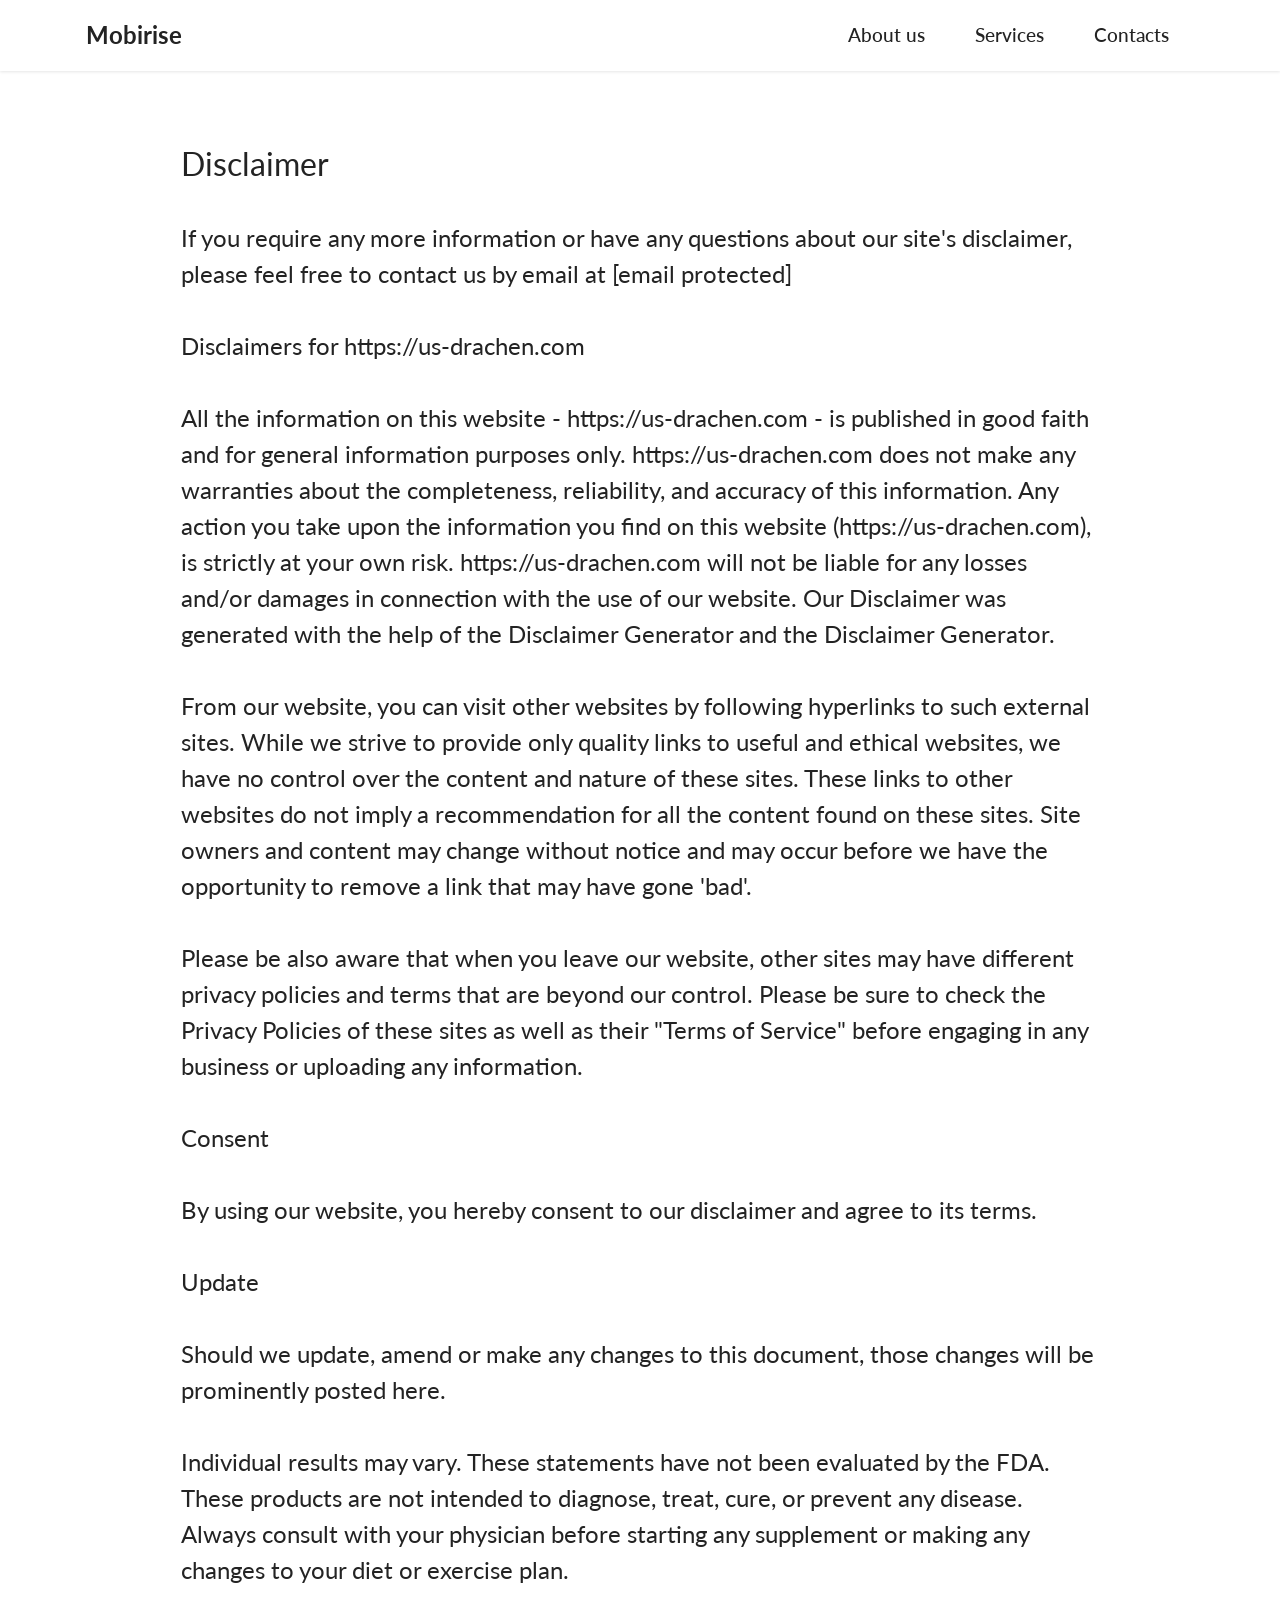
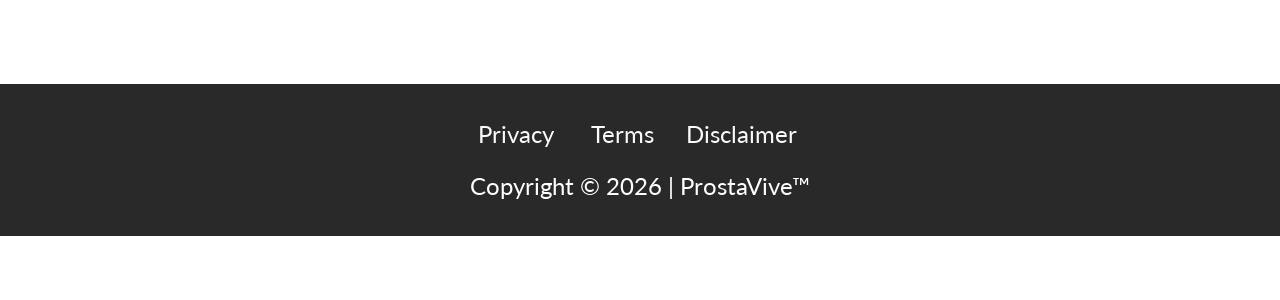
<file: Disclaimer.html>
<!DOCTYPE html>
<html  >
<head>
  <!-- Site made with Mobirise Website Builder v6.1.12, https://mobirise.com -->
  <meta charset="UTF-8">
  <meta http-equiv="X-UA-Compatible" content="IE=edge">
  <meta name="generator" content="Mobirise v6.1.12, mobirise.com">
  <meta name="viewport" content="width=device-width, initial-scale=1, minimum-scale=1">
  <link rel="shortcut icon" href="assets/images/c0649497-e395-405a-898d-8ae019c7cd23-128x128.png" type="image/x-icon">
  <meta name="description" content="Disclaimer of Miracle Sheets Website">
  
  
  <title>Disclaimer</title>
  <link rel="stylesheet" href="assets/bootstrap/css/bootstrap.min.css">
  <link rel="stylesheet" href="assets/animatecss/animate.css">
  <link rel="stylesheet" href="assets/dropdown/css/style.css">
  <link rel="stylesheet" href="assets/socicon/css/styles.css">
  <link rel="stylesheet" href="assets/theme/css/style.css">
  <link rel="preload" href="https://fonts.googleapis.com/css?family=Jost:100,200,300,400,500,600,700,800,900,100i,200i,300i,400i,500i,600i,700i,800i,900i&display=swap" as="style" onload="this.onload=null;this.rel='stylesheet'">
  <noscript><link rel="stylesheet" href="https://fonts.googleapis.com/css?family=Jost:100,200,300,400,500,600,700,800,900,100i,200i,300i,400i,500i,600i,700i,800i,900i&display=swap"></noscript>
  <link rel="preload" href="https://fonts.googleapis.com/css?family=Barlow+Condensed:100,100i,200,200i,300,300i,400,400i,500,500i,600,600i,700,700i,800,800i,900,900i&display=swap" as="style" onload="this.onload=null;this.rel='stylesheet'">
  <noscript><link rel="stylesheet" href="https://fonts.googleapis.com/css?family=Barlow+Condensed:100,100i,200,200i,300,300i,400,400i,500,500i,600,600i,700,700i,800,800i,900,900i&display=swap"></noscript>
  <link rel="preload" href="https://fonts.googleapis.com/css?family=Lato:100,100i,300,300i,400,400i,700,700i,900,900i&display=swap" as="style" onload="this.onload=null;this.rel='stylesheet'">
  <noscript><link rel="stylesheet" href="https://fonts.googleapis.com/css?family=Lato:100,100i,300,300i,400,400i,700,700i,900,900i&display=swap"></noscript>
  <link rel="preload" as="style" href="assets/mobirise/css/mbr-additional.css?v=czPEGl"><link rel="stylesheet" href="assets/mobirise/css/mbr-additional.css?v=czPEGl" type="text/css">

  
  
  
</head>
<body>
  
  <section data-bs-version="5.1" class="menu menu1 cid-utZGM1BDTR" once="menu" id="menu1-3g">
    

    <nav class="navbar navbar-dropdown navbar-fixed-top navbar-expand-lg">
        <div class="container">
            <div class="navbar-brand">
                
                <span class="navbar-caption-wrap"><a class="navbar-caption text-black display-7" href="https://mobiri.se">Mobirise</a></span>
            </div>
            <button class="navbar-toggler" type="button" data-toggle="collapse" data-bs-toggle="collapse" data-target="#navbarSupportedContent" data-bs-target="#navbarSupportedContent" aria-controls="navbarNavAltMarkup" aria-expanded="false" aria-label="Toggle navigation">
                <div class="hamburger">
                    <span></span>
                    <span></span>
                    <span></span>
                    <span></span>
                </div>
            </button>
            <div class="collapse navbar-collapse" id="navbarSupportedContent">
                <ul class="navbar-nav nav-dropdown nav-right" data-app-modern-menu="true">
                    <li class="nav-item"><a class="nav-link link text-black display-4" href="https://mobiri.se">
                            About us</a></li>
                    <li class="nav-item"><a class="nav-link link text-black display-4" href="https://mobiri.se">
                            Services</a></li>
                    <li class="nav-item"><a class="nav-link link text-black display-4" href="https://mobiri.se">Contacts</a>
                    </li>
                </ul>
                
                
            </div>
        </div>
    </nav>
</section>

<section data-bs-version="5.1" class="content5 cid-tuGD9xm7zj" id="content5-1g">
    
    <div class="container">
        <div class="row justify-content-center">
            <div class="col-md-12 col-lg-10">
                
                <h4 class="mbr-section-subtitle mbr-fonts-style mb-4 display-5">Disclaimer</h4>
                <p class="mbr-text mbr-fonts-style display-7">If you require any more information or have any questions about our site's disclaimer, please feel free to contact us by email at [email protected]
<br>
<br>Disclaimers for https://us-drachen.com
<br>
<br>All the information on this website - https://us-drachen.com - is published in good faith and for general information purposes only. https://us-drachen.com does not make any warranties about the completeness, reliability, and accuracy of this information. Any action you take upon the information you find on this website (https://us-drachen.com), is strictly at your own risk. https://us-drachen.com will not be liable for any losses and/or damages in connection with the use of our website. Our Disclaimer was generated with the help of the Disclaimer Generator and the Disclaimer Generator.
<br>
<br>From our website, you can visit other websites by following hyperlinks to such external sites. While we strive to provide only quality links to useful and ethical websites, we have no control over the content and nature of these sites. These links to other websites do not imply a recommendation for all the content found on these sites. Site owners and content may change without notice and may occur before we have the opportunity to remove a link that may have gone 'bad'.
<br>
<br>Please be also aware that when you leave our website, other sites may have different privacy policies and terms that are beyond our control. Please be sure to check the Privacy Policies of these sites as well as their "Terms of Service" before engaging in any business or uploading any information.
<br>
<br>Consent
<br>
<br>By using our website, you hereby consent to our disclaimer and agree to its terms.
<br>
<br>Update
<br>
<br>Should we update, amend or make any changes to this document, those changes will be prominently posted here.
<br>
<br>Individual results may vary. These statements have not been evaluated by the FDA. These products are not intended to diagnose, treat, cure, or prevent any disease. Always consult with your physician before starting any supplement or making any changes to your diet or exercise plan.</p>
            </div>
        </div>
    </div>
</section>

<section data-bs-version="5.1" class="footer3 cid-tuGBUXyxtm" once="footers" id="footer3-1e">

    

    

    <div class="container">
        <div class="media-container-row align-center mbr-white">
            <div class="row row-links">
                <ul class="foot-menu">
                    
                    
                    
                    
                    
                <li class="foot-menu-item mbr-fonts-style display-7"><a href="Privacy.html" class="text-white" target="_blank">Privacy</a>&nbsp;</li><li class="foot-menu-item mbr-fonts-style display-7"><a href="Terms.html" class="text-white" target="_blank">Terms</a></li><li class="foot-menu-item mbr-fonts-style display-7"><a href="Disclaimer.html" class="text-white" target="_blank">Disclaimer&nbsp;</a></li></ul>
            </div>
            
            <div class="row row-copirayt">
                <p class="mbr-text mb-0 mbr-fonts-style mbr-white align-center display-7">
                    Copyright © 2026 | ProstaVive™</p>
            </div>
        </div>
    </div>
</section><section class="display-7" style="padding: 0;align-items: center;justify-content: center;flex-wrap: wrap;    align-content: center;display: flex;position: relative;height: 4rem;"><a href="https://mobiri.se/4949637" style="flex: 1 1;height: 4rem;position: absolute;width: 100%;z-index: 1;"><img alt="" style="height: 4rem;" src="[data-uri]"></a><p style="margin: 0;text-align: center;" class="display-7">&#8204;</p><a style="z-index:1" href="https://mobirise.com">Mobirise </a></section><script src="assets/bootstrap/js/bootstrap.bundle.min.js"></script>  <script src="assets/smoothscroll/smooth-scroll.js"></script>  <script src="assets/ytplayer/index.js"></script>  <script src="assets/dropdown/js/navbar-dropdown.js"></script>  <script src="assets/theme/js/script.js"></script>  
  
  
 <div id="scrollToTop" class="scrollToTop mbr-arrow-up"><a style="text-align: center;"><i class="mbr-arrow-up-icon mbr-arrow-up-icon-cm cm-icon cm-icon-smallarrow-up"></i></a></div>
    <input name="animation" type="hidden">
  </body>
</html>
</file>
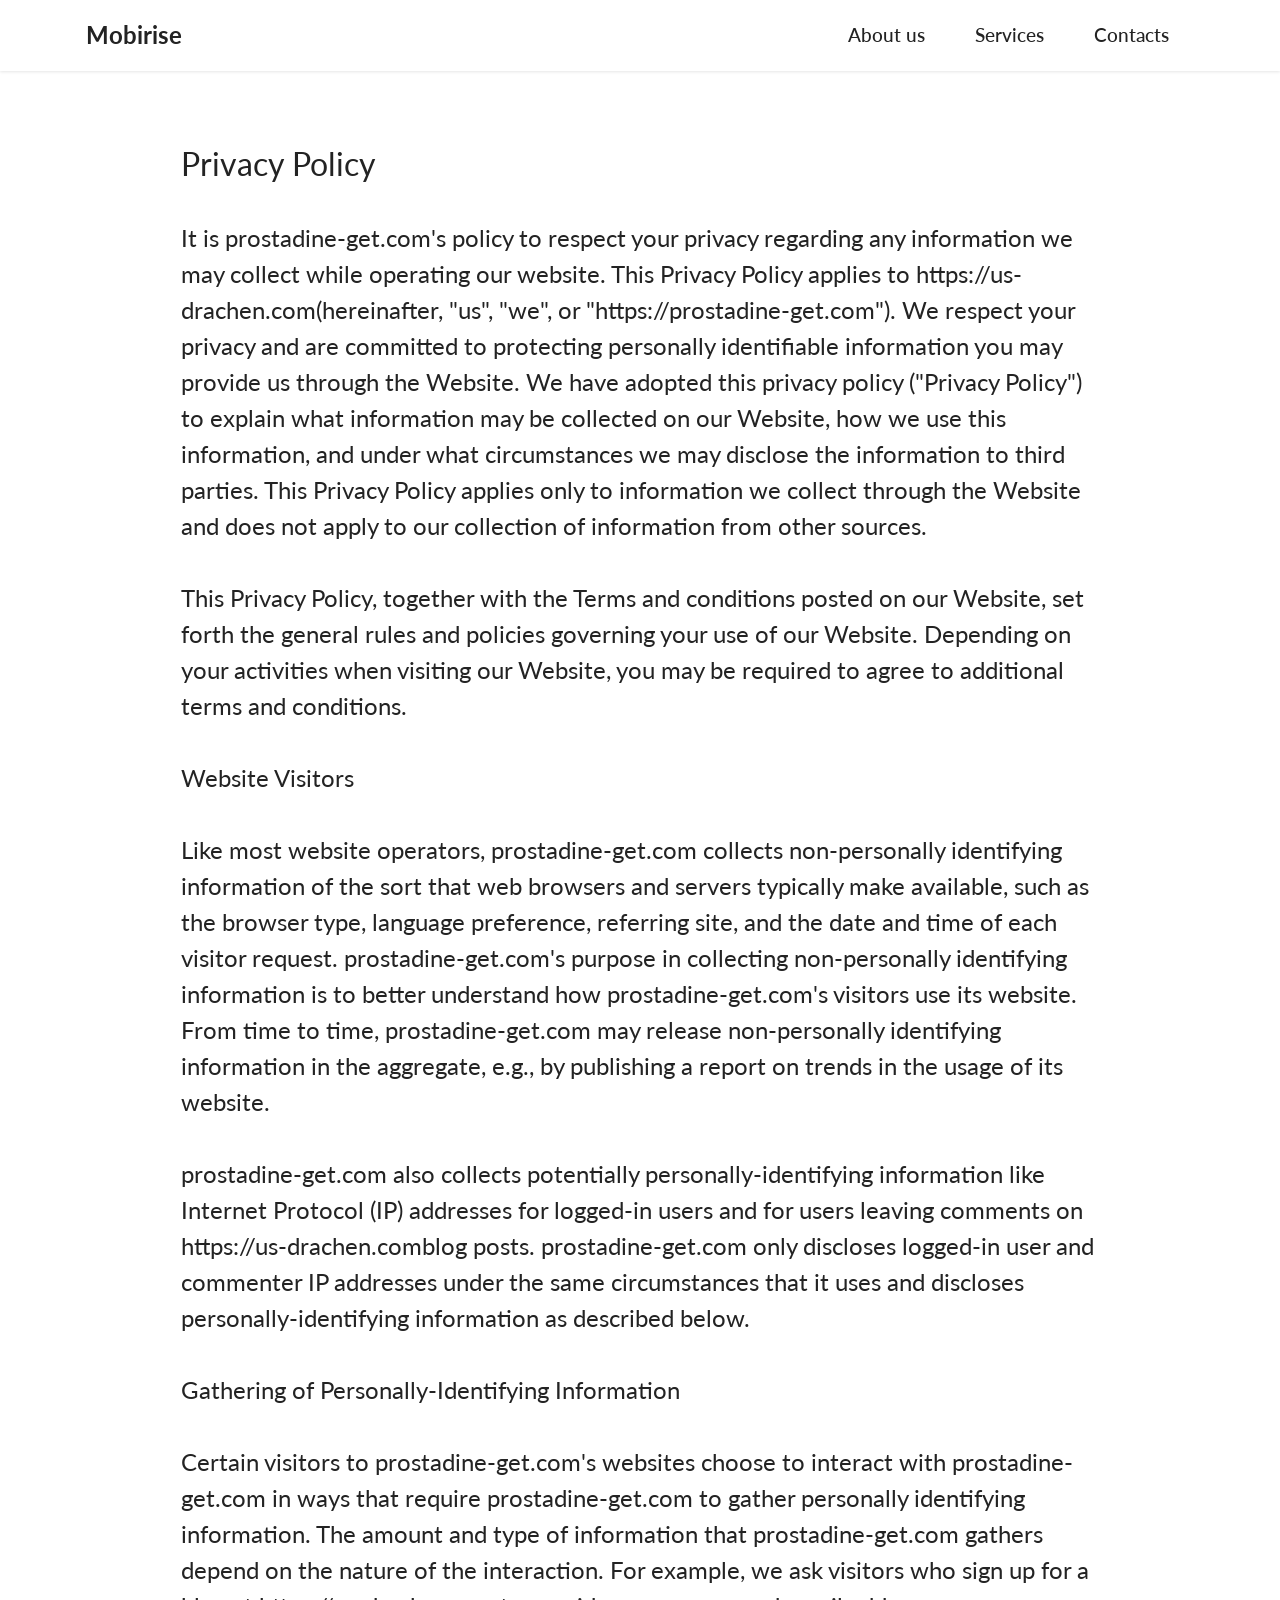
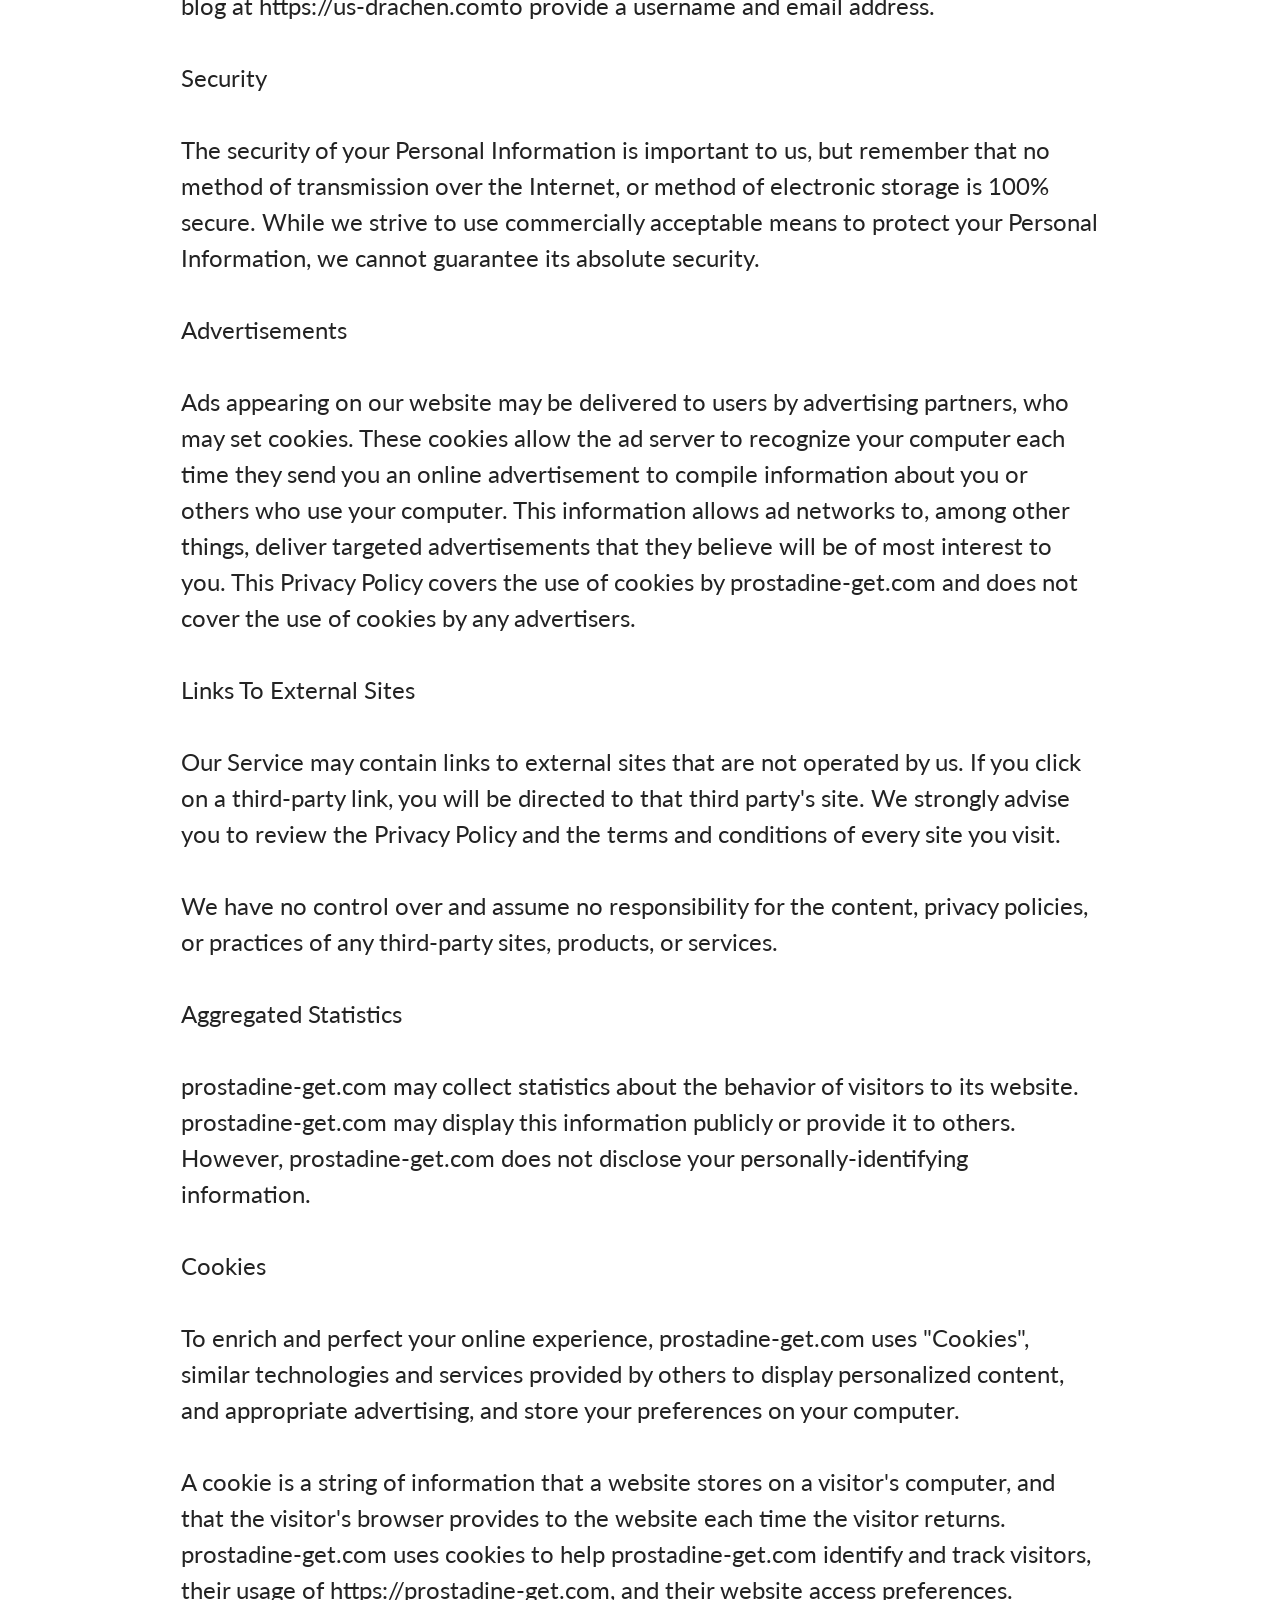
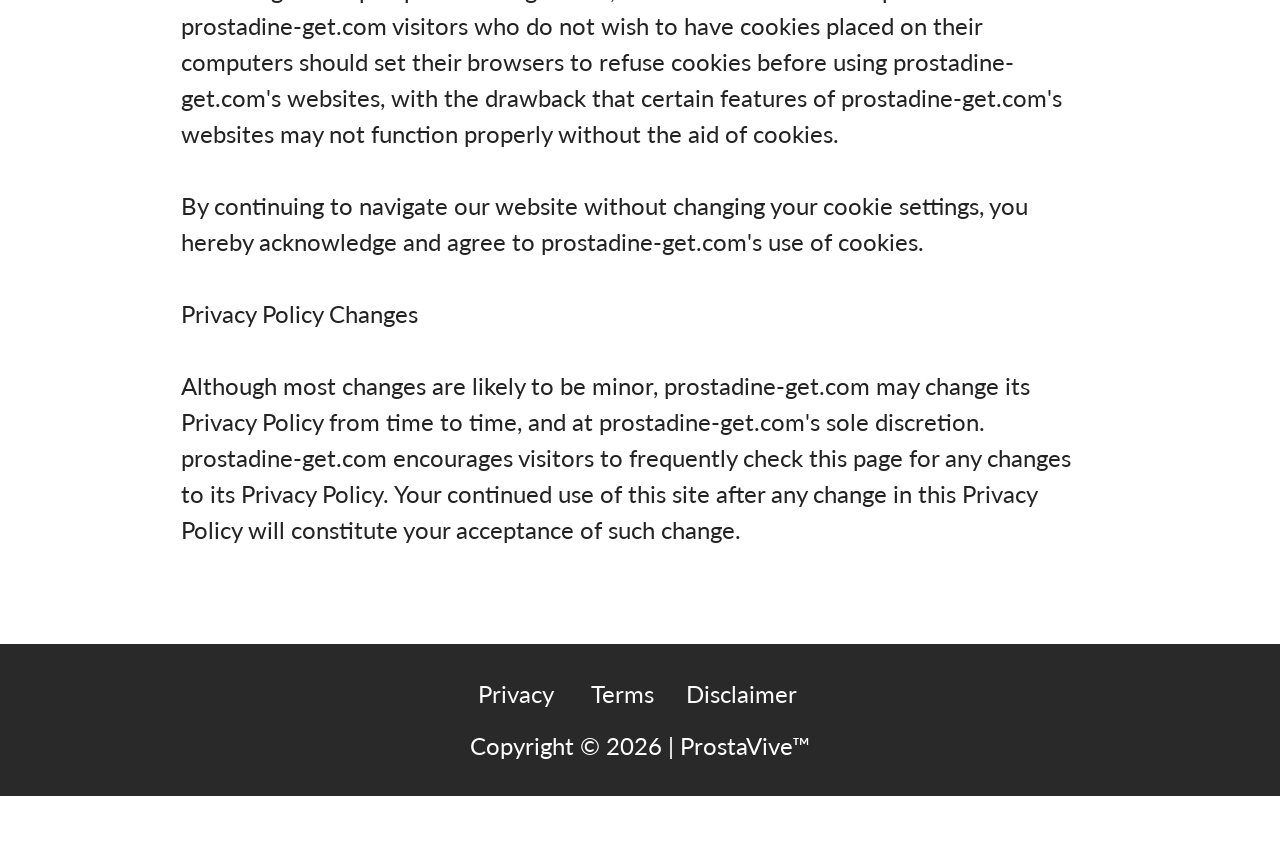
<file: Privacy.html>
<!DOCTYPE html>
<html  >
<head>
  <!-- Site made with Mobirise Website Builder v6.1.12, https://mobirise.com -->
  <meta charset="UTF-8">
  <meta http-equiv="X-UA-Compatible" content="IE=edge">
  <meta name="generator" content="Mobirise v6.1.12, mobirise.com">
  <meta name="viewport" content="width=device-width, initial-scale=1, minimum-scale=1">
  <link rel="shortcut icon" href="assets/images/c0649497-e395-405a-898d-8ae019c7cd23-128x128.png" type="image/x-icon">
  <meta name="description" content="Privacy Polices of Miracle Sheets Website">
  
  
  <title>Privacy Policy</title>
  <link rel="stylesheet" href="assets/bootstrap/css/bootstrap.min.css">
  <link rel="stylesheet" href="assets/animatecss/animate.css">
  <link rel="stylesheet" href="assets/dropdown/css/style.css">
  <link rel="stylesheet" href="assets/socicon/css/styles.css">
  <link rel="stylesheet" href="assets/theme/css/style.css">
  <link rel="preload" href="https://fonts.googleapis.com/css?family=Jost:100,200,300,400,500,600,700,800,900,100i,200i,300i,400i,500i,600i,700i,800i,900i&display=swap" as="style" onload="this.onload=null;this.rel='stylesheet'">
  <noscript><link rel="stylesheet" href="https://fonts.googleapis.com/css?family=Jost:100,200,300,400,500,600,700,800,900,100i,200i,300i,400i,500i,600i,700i,800i,900i&display=swap"></noscript>
  <link rel="preload" href="https://fonts.googleapis.com/css?family=Barlow+Condensed:100,100i,200,200i,300,300i,400,400i,500,500i,600,600i,700,700i,800,800i,900,900i&display=swap" as="style" onload="this.onload=null;this.rel='stylesheet'">
  <noscript><link rel="stylesheet" href="https://fonts.googleapis.com/css?family=Barlow+Condensed:100,100i,200,200i,300,300i,400,400i,500,500i,600,600i,700,700i,800,800i,900,900i&display=swap"></noscript>
  <link rel="preload" href="https://fonts.googleapis.com/css?family=Lato:100,100i,300,300i,400,400i,700,700i,900,900i&display=swap" as="style" onload="this.onload=null;this.rel='stylesheet'">
  <noscript><link rel="stylesheet" href="https://fonts.googleapis.com/css?family=Lato:100,100i,300,300i,400,400i,700,700i,900,900i&display=swap"></noscript>
  <link rel="preload" as="style" href="assets/mobirise/css/mbr-additional.css?v=TEoBsn"><link rel="stylesheet" href="assets/mobirise/css/mbr-additional.css?v=TEoBsn" type="text/css">

  
  
  
</head>
<body>
  
  <section data-bs-version="5.1" class="menu menu1 cid-utZGM1BDTR" once="menu" id="menu1-3g">
    

    <nav class="navbar navbar-dropdown navbar-fixed-top navbar-expand-lg">
        <div class="container">
            <div class="navbar-brand">
                
                <span class="navbar-caption-wrap"><a class="navbar-caption text-black display-7" href="https://mobiri.se">Mobirise</a></span>
            </div>
            <button class="navbar-toggler" type="button" data-toggle="collapse" data-bs-toggle="collapse" data-target="#navbarSupportedContent" data-bs-target="#navbarSupportedContent" aria-controls="navbarNavAltMarkup" aria-expanded="false" aria-label="Toggle navigation">
                <div class="hamburger">
                    <span></span>
                    <span></span>
                    <span></span>
                    <span></span>
                </div>
            </button>
            <div class="collapse navbar-collapse" id="navbarSupportedContent">
                <ul class="navbar-nav nav-dropdown nav-right" data-app-modern-menu="true">
                    <li class="nav-item"><a class="nav-link link text-black display-4" href="https://mobiri.se">
                            About us</a></li>
                    <li class="nav-item"><a class="nav-link link text-black display-4" href="https://mobiri.se">
                            Services</a></li>
                    <li class="nav-item"><a class="nav-link link text-black display-4" href="https://mobiri.se">Contacts</a>
                    </li>
                </ul>
                
                
            </div>
        </div>
    </nav>
</section>

<section data-bs-version="5.1" class="content5 cid-tuGDhnDqnm" id="content5-1h">
    
    <div class="container">
        <div class="row justify-content-center">
            <div class="col-md-12 col-lg-10">
                
                <h4 class="mbr-section-subtitle mbr-fonts-style mb-4 display-5">Privacy Policy</h4>
                <p class="mbr-text mbr-fonts-style display-7">It is prostadine-get.com's policy to respect your privacy regarding any information we may collect while operating our website. This Privacy Policy applies to https://us-drachen.com(hereinafter, "us", "we", or "https://prostadine-get.com"). We respect your privacy and are committed to protecting personally identifiable information you may provide us through the Website. We have adopted this privacy policy ("Privacy Policy") to explain what information may be collected on our Website, how we use this information, and under what circumstances we may disclose the information to third parties. This Privacy Policy applies only to information we collect through the Website and does not apply to our collection of information from other sources.
<br>
<br>This Privacy Policy, together with the Terms and conditions posted on our Website, set forth the general rules and policies governing your use of our Website. Depending on your activities when visiting our Website, you may be required to agree to additional terms and conditions.
<br>
<br>Website Visitors
<br>
<br>Like most website operators, prostadine-get.com collects non-personally identifying information of the sort that web browsers and servers typically make available, such as the browser type, language preference, referring site, and the date and time of each visitor request. prostadine-get.com's purpose in collecting non-personally identifying information is to better understand how prostadine-get.com's visitors use its website. From time to time, prostadine-get.com may release non-personally identifying information in the aggregate, e.g., by publishing a report on trends in the usage of its website.
<br>
<br>prostadine-get.com also collects potentially personally-identifying information like Internet Protocol (IP) addresses for logged-in users and for users leaving comments on https://us-drachen.comblog posts. prostadine-get.com only discloses logged-in user and commenter IP addresses under the same circumstances that it uses and discloses personally-identifying information as described below.
<br>
<br>Gathering of Personally-Identifying Information
<br>
<br>Certain visitors to prostadine-get.com's websites choose to interact with prostadine-get.com in ways that require prostadine-get.com to gather personally identifying information. The amount and type of information that prostadine-get.com gathers depend on the nature of the interaction. For example, we ask visitors who sign up for a blog at https://us-drachen.comto provide a username and email address.
<br>
<br>Security
<br>
<br>The security of your Personal Information is important to us, but remember that no method of transmission over the Internet, or method of electronic storage is 100% secure. While we strive to use commercially acceptable means to protect your Personal Information, we cannot guarantee its absolute security.
<br>
<br>Advertisements
<br>
<br>Ads appearing on our website may be delivered to users by advertising partners, who may set cookies. These cookies allow the ad server to recognize your computer each time they send you an online advertisement to compile information about you or others who use your computer. This information allows ad networks to, among other things, deliver targeted advertisements that they believe will be of most interest to you. This Privacy Policy covers the use of cookies by prostadine-get.com and does not cover the use of cookies by any advertisers.
<br>
<br>Links To External Sites
<br>
<br>Our Service may contain links to external sites that are not operated by us. If you click on a third-party link, you will be directed to that third party's site. We strongly advise you to review the Privacy Policy and the terms and conditions of every site you visit.
<br>
<br>We have no control over and assume no responsibility for the content, privacy policies, or practices of any third-party sites, products, or services.
<br>
<br>Aggregated Statistics
<br>
<br>prostadine-get.com may collect statistics about the behavior of visitors to its website. prostadine-get.com may display this information publicly or provide it to others. However, prostadine-get.com does not disclose your personally-identifying information.
<br>
<br>Cookies
<br>
<br>To enrich and perfect your online experience, prostadine-get.com uses "Cookies", similar technologies and services provided by others to display personalized content, and appropriate advertising, and store your preferences on your computer.
<br>
<br>A cookie is a string of information that a website stores on a visitor's computer, and that the visitor's browser provides to the website each time the visitor returns. prostadine-get.com uses cookies to help prostadine-get.com identify and track visitors, their usage of https://prostadine-get.com, and their website access preferences. prostadine-get.com visitors who do not wish to have cookies placed on their computers should set their browsers to refuse cookies before using prostadine-get.com's websites, with the drawback that certain features of prostadine-get.com's websites may not function properly without the aid of cookies.
<br>
<br>By continuing to navigate our website without changing your cookie settings, you hereby acknowledge and agree to prostadine-get.com's use of cookies.
<br>
<br>Privacy Policy Changes
<br>
<br>Although most changes are likely to be minor, prostadine-get.com may change its Privacy Policy from time to time, and at prostadine-get.com's sole discretion. prostadine-get.com encourages visitors to frequently check this page for any changes to its Privacy Policy. Your continued use of this site after any change in this Privacy Policy will constitute your acceptance of such change.</p>
            </div>
        </div>
    </div>
</section>

<section data-bs-version="5.1" class="footer3 cid-tuGBUXyxtm" once="footers" id="footer3-1e">

    

    

    <div class="container">
        <div class="media-container-row align-center mbr-white">
            <div class="row row-links">
                <ul class="foot-menu">
                    
                    
                    
                    
                    
                <li class="foot-menu-item mbr-fonts-style display-7"><a href="Privacy.html" class="text-white" target="_blank">Privacy</a>&nbsp;</li><li class="foot-menu-item mbr-fonts-style display-7"><a href="Terms.html" class="text-white" target="_blank">Terms</a></li><li class="foot-menu-item mbr-fonts-style display-7"><a href="Disclaimer.html" class="text-white" target="_blank">Disclaimer&nbsp;</a></li></ul>
            </div>
            
            <div class="row row-copirayt">
                <p class="mbr-text mb-0 mbr-fonts-style mbr-white align-center display-7">
                    Copyright © 2026 | ProstaVive™</p>
            </div>
        </div>
    </div>
</section><section class="display-7" style="padding: 0;align-items: center;justify-content: center;flex-wrap: wrap;    align-content: center;display: flex;position: relative;height: 4rem;"><a href="https://mobiri.se/4949637" style="flex: 1 1;height: 4rem;position: absolute;width: 100%;z-index: 1;"><img alt="" style="height: 4rem;" src="[data-uri]"></a><p style="margin: 0;text-align: center;" class="display-7">&#8204;</p><a style="z-index:1" href="https://mobirise.com/html-builder.html">HTML Website Builder</a></section><script src="assets/bootstrap/js/bootstrap.bundle.min.js"></script>  <script src="assets/smoothscroll/smooth-scroll.js"></script>  <script src="assets/ytplayer/index.js"></script>  <script src="assets/dropdown/js/navbar-dropdown.js"></script>  <script src="assets/theme/js/script.js"></script>  
  
  
 <div id="scrollToTop" class="scrollToTop mbr-arrow-up"><a style="text-align: center;"><i class="mbr-arrow-up-icon mbr-arrow-up-icon-cm cm-icon cm-icon-smallarrow-up"></i></a></div>
    <input name="animation" type="hidden">
  </body>
</html>
</file>
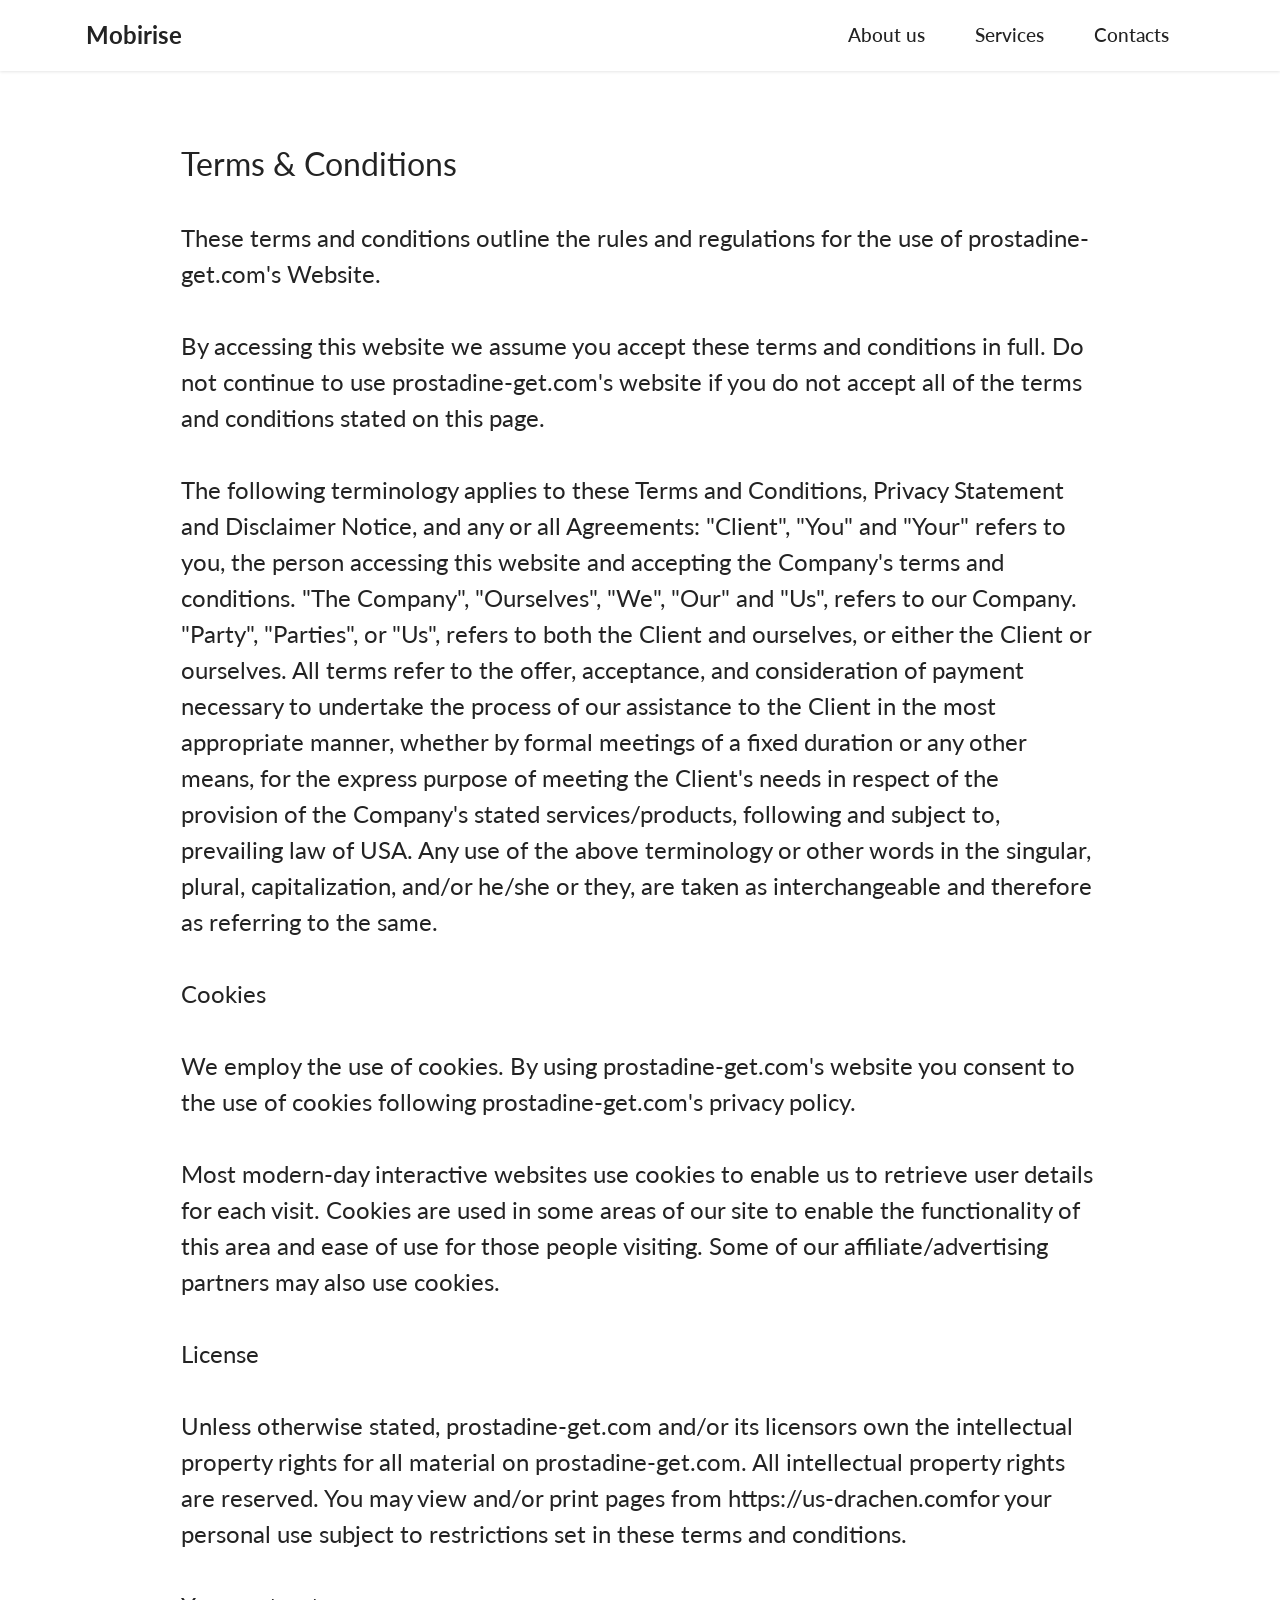
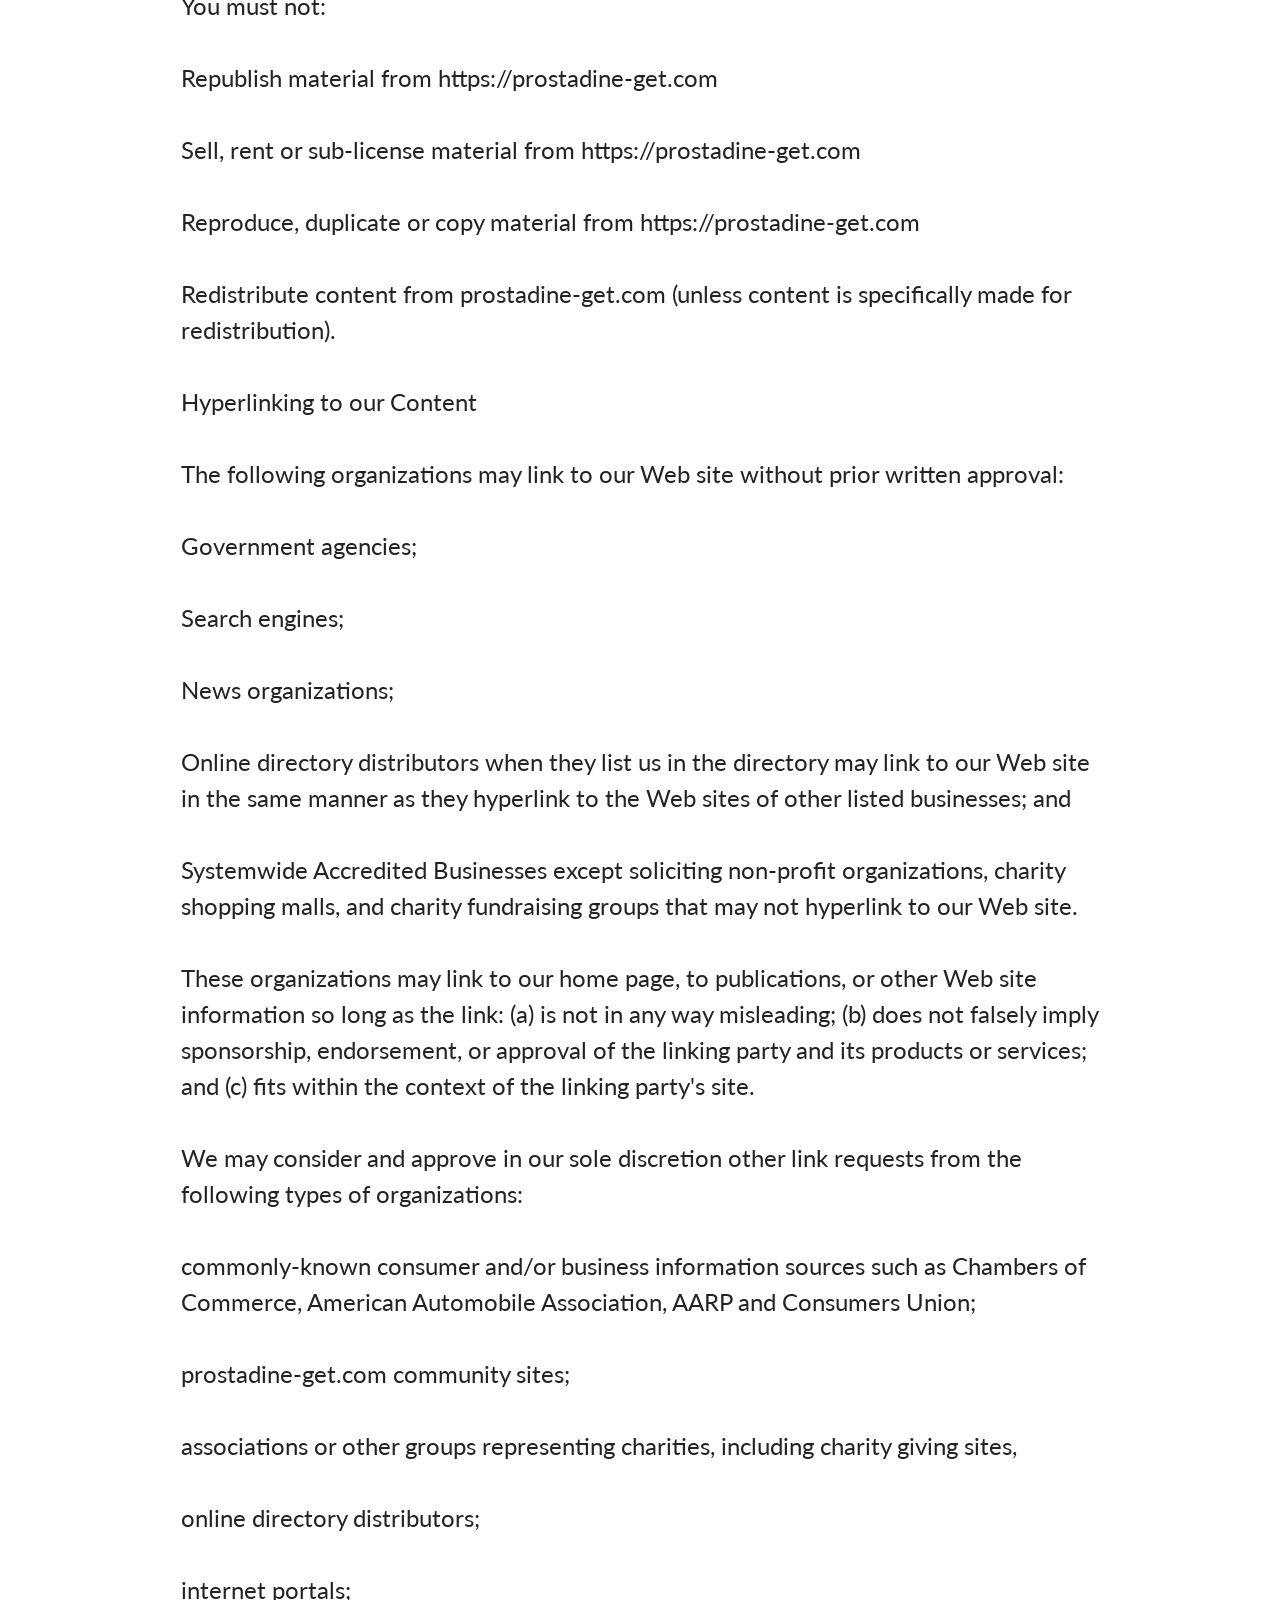
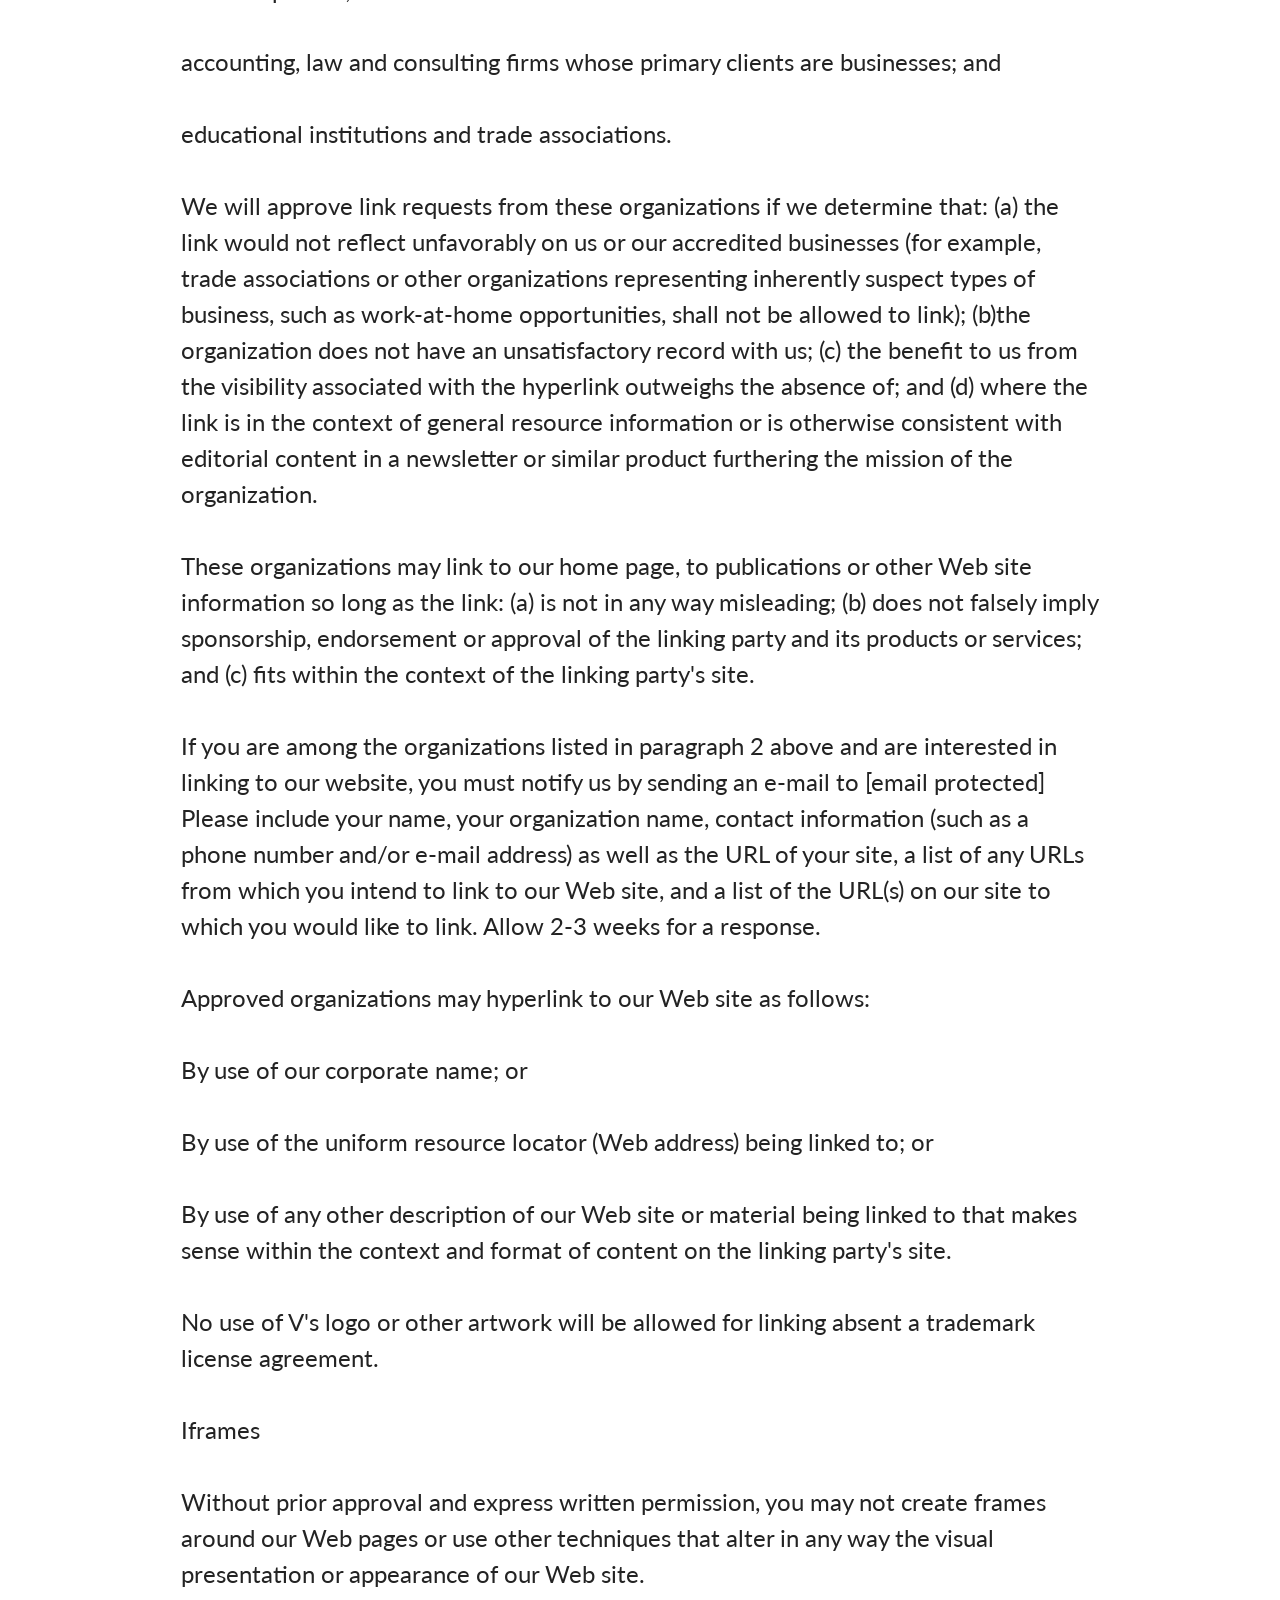
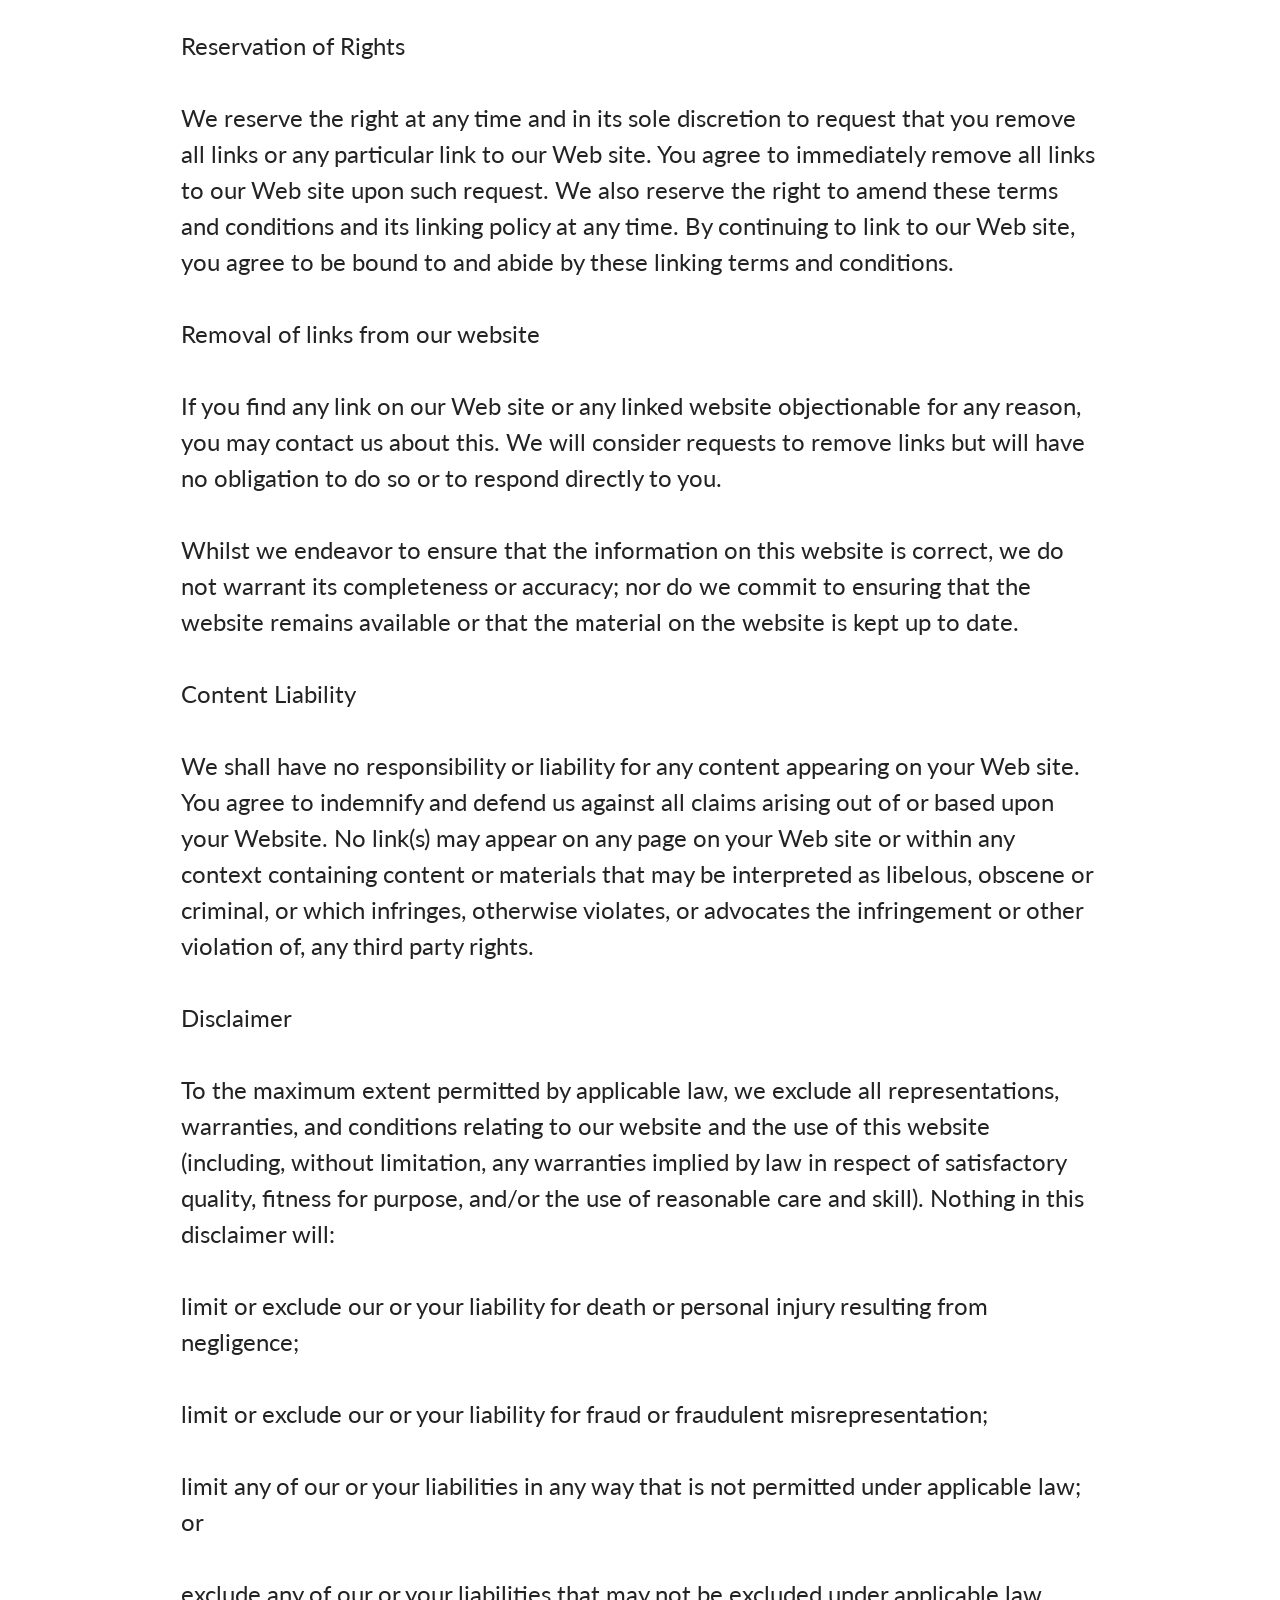
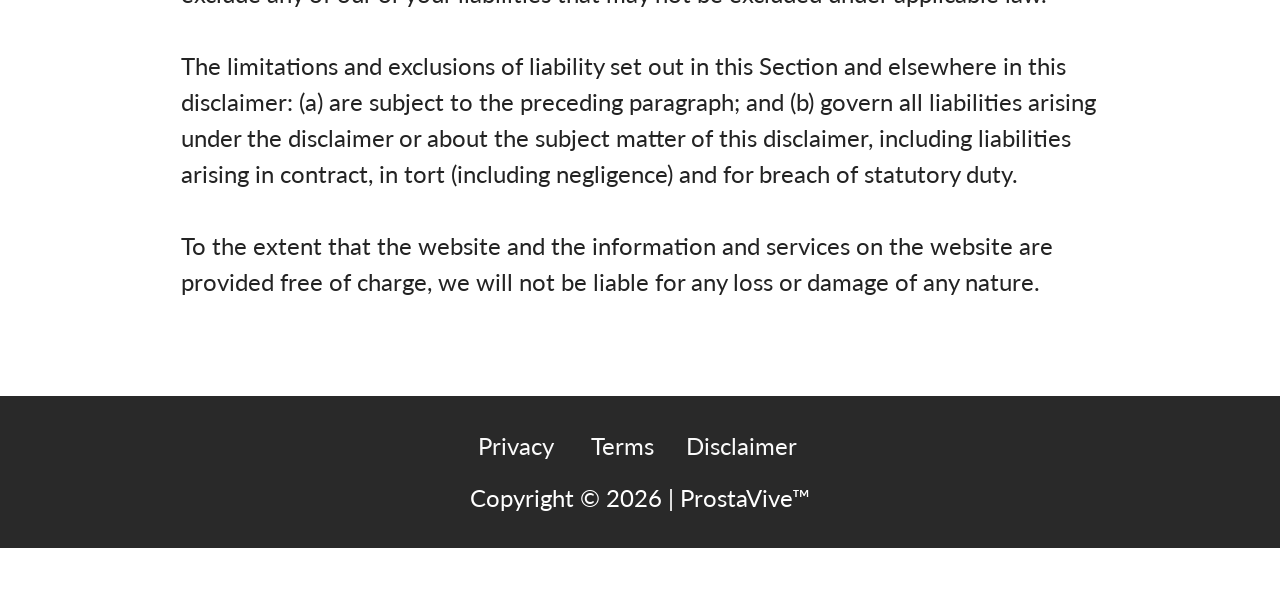
<file: Terms.html>
<!DOCTYPE html>
<html  >
<head>
  <!-- Site made with Mobirise Website Builder v6.1.12, https://mobirise.com -->
  <meta charset="UTF-8">
  <meta http-equiv="X-UA-Compatible" content="IE=edge">
  <meta name="generator" content="Mobirise v6.1.12, mobirise.com">
  <meta name="viewport" content="width=device-width, initial-scale=1, minimum-scale=1">
  <link rel="shortcut icon" href="assets/images/c0649497-e395-405a-898d-8ae019c7cd23-128x128.png" type="image/x-icon">
  <meta name="description" content="Terms of Miracle Sheets Website">
  
  
  <title>Terms & Conditions</title>
  <link rel="stylesheet" href="assets/bootstrap/css/bootstrap.min.css">
  <link rel="stylesheet" href="assets/animatecss/animate.css">
  <link rel="stylesheet" href="assets/dropdown/css/style.css">
  <link rel="stylesheet" href="assets/socicon/css/styles.css">
  <link rel="stylesheet" href="assets/theme/css/style.css">
  <link rel="preload" href="https://fonts.googleapis.com/css?family=Jost:100,200,300,400,500,600,700,800,900,100i,200i,300i,400i,500i,600i,700i,800i,900i&display=swap" as="style" onload="this.onload=null;this.rel='stylesheet'">
  <noscript><link rel="stylesheet" href="https://fonts.googleapis.com/css?family=Jost:100,200,300,400,500,600,700,800,900,100i,200i,300i,400i,500i,600i,700i,800i,900i&display=swap"></noscript>
  <link rel="preload" href="https://fonts.googleapis.com/css?family=Barlow+Condensed:100,100i,200,200i,300,300i,400,400i,500,500i,600,600i,700,700i,800,800i,900,900i&display=swap" as="style" onload="this.onload=null;this.rel='stylesheet'">
  <noscript><link rel="stylesheet" href="https://fonts.googleapis.com/css?family=Barlow+Condensed:100,100i,200,200i,300,300i,400,400i,500,500i,600,600i,700,700i,800,800i,900,900i&display=swap"></noscript>
  <link rel="preload" href="https://fonts.googleapis.com/css?family=Lato:100,100i,300,300i,400,400i,700,700i,900,900i&display=swap" as="style" onload="this.onload=null;this.rel='stylesheet'">
  <noscript><link rel="stylesheet" href="https://fonts.googleapis.com/css?family=Lato:100,100i,300,300i,400,400i,700,700i,900,900i&display=swap"></noscript>
  <link rel="preload" as="style" href="assets/mobirise/css/mbr-additional.css?v=MPmrvN"><link rel="stylesheet" href="assets/mobirise/css/mbr-additional.css?v=MPmrvN" type="text/css">

  
  
  
</head>
<body>
  
  <section data-bs-version="5.1" class="menu menu1 cid-utZGM1BDTR" once="menu" id="menu1-3g">
    

    <nav class="navbar navbar-dropdown navbar-fixed-top navbar-expand-lg">
        <div class="container">
            <div class="navbar-brand">
                
                <span class="navbar-caption-wrap"><a class="navbar-caption text-black display-7" href="https://mobiri.se">Mobirise</a></span>
            </div>
            <button class="navbar-toggler" type="button" data-toggle="collapse" data-bs-toggle="collapse" data-target="#navbarSupportedContent" data-bs-target="#navbarSupportedContent" aria-controls="navbarNavAltMarkup" aria-expanded="false" aria-label="Toggle navigation">
                <div class="hamburger">
                    <span></span>
                    <span></span>
                    <span></span>
                    <span></span>
                </div>
            </button>
            <div class="collapse navbar-collapse" id="navbarSupportedContent">
                <ul class="navbar-nav nav-dropdown nav-right" data-app-modern-menu="true">
                    <li class="nav-item"><a class="nav-link link text-black display-4" href="https://mobiri.se">
                            About us</a></li>
                    <li class="nav-item"><a class="nav-link link text-black display-4" href="https://mobiri.se">
                            Services</a></li>
                    <li class="nav-item"><a class="nav-link link text-black display-4" href="https://mobiri.se">Contacts</a>
                    </li>
                </ul>
                
                
            </div>
        </div>
    </nav>
</section>

<section data-bs-version="5.1" class="content5 cid-tuGCGWuZgg" id="content5-1f">
    
    <div class="container">
        <div class="row justify-content-center">
            <div class="col-md-12 col-lg-10">
                
                <h4 class="mbr-section-subtitle mbr-fonts-style mb-4 display-5">Terms &amp; Conditions</h4>
                <p class="mbr-text mbr-fonts-style display-7">These terms and conditions outline the rules and regulations for the use of prostadine-get.com's Website.
<br>
<br>By accessing this website we assume you accept these terms and conditions in full. Do not continue to use prostadine-get.com's website if you do not accept all of the terms and conditions stated on this page.
<br>
<br>The following terminology applies to these Terms and Conditions, Privacy Statement and Disclaimer Notice, and any or all Agreements: "Client", "You" and "Your" refers to you, the person accessing this website and accepting the Company's terms and conditions. "The Company", "Ourselves", "We", "Our" and "Us", refers to our Company. "Party", "Parties", or "Us", refers to both the Client and ourselves, or either the Client or ourselves. All terms refer to the offer, acceptance, and consideration of payment necessary to undertake the process of our assistance to the Client in the most appropriate manner, whether by formal meetings of a fixed duration or any other means, for the express purpose of meeting the Client's needs in respect of the provision of the Company's stated services/products, following and subject to, prevailing law of USA. Any use of the above terminology or other words in the singular, plural, capitalization, and/or he/she or they, are taken as interchangeable and therefore as referring to the same.
<br>
<br>Cookies
<br>
<br>We employ the use of cookies. By using prostadine-get.com's website you consent to the use of cookies following prostadine-get.com's privacy policy.
<br>
<br>Most modern-day interactive websites use cookies to enable us to retrieve user details for each visit. Cookies are used in some areas of our site to enable the functionality of this area and ease of use for those people visiting. Some of our affiliate/advertising partners may also use cookies.
<br>
<br>License
<br>
<br>Unless otherwise stated, prostadine-get.com and/or its licensors own the intellectual property rights for all material on prostadine-get.com. All intellectual property rights are reserved. You may view and/or print pages from https://us-drachen.comfor your personal use subject to restrictions set in these terms and conditions.
<br>
<br>You must not:
<br>
<br>Republish material from https://prostadine-get.com
<br>
<br>Sell, rent or sub-license material from https://prostadine-get.com
<br>
<br>Reproduce, duplicate or copy material from https://prostadine-get.com
<br>
<br>Redistribute content from prostadine-get.com (unless content is specifically made for redistribution).
<br>
<br>Hyperlinking to our Content
<br>
<br>The following organizations may link to our Web site without prior written approval:
<br>
<br>Government agencies;
<br>
<br>Search engines;
<br>
<br>News organizations;
<br>
<br>Online directory distributors when they list us in the directory may link to our Web site in the same manner as they hyperlink to the Web sites of other listed businesses; and
<br>
<br>Systemwide Accredited Businesses except soliciting non-profit organizations, charity shopping malls, and charity fundraising groups that may not hyperlink to our Web site.
<br>
<br>These organizations may link to our home page, to publications, or other Web site information so long as the link: (a) is not in any way misleading; (b) does not falsely imply sponsorship, endorsement, or approval of the linking party and its products or services; and (c) fits within the context of the linking party's site.
<br>
<br>We may consider and approve in our sole discretion other link requests from the following types of organizations:
<br>
<br>commonly-known consumer and/or business information sources such as Chambers of Commerce, American Automobile Association, AARP and Consumers Union;
<br>
<br>prostadine-get.com community sites;
<br>
<br>associations or other groups representing charities, including charity giving sites,
<br>
<br>online directory distributors;
<br>
<br>internet portals;
<br>
<br>accounting, law and consulting firms whose primary clients are businesses; and
<br>
<br>educational institutions and trade associations.
<br>
<br>We will approve link requests from these organizations if we determine that: (a) the link would not reflect unfavorably on us or our accredited businesses (for example, trade associations or other organizations representing inherently suspect types of business, such as work-at-home opportunities, shall not be allowed to link); (b)the organization does not have an unsatisfactory record with us; (c) the benefit to us from the visibility associated with the hyperlink outweighs the absence of; and (d) where the link is in the context of general resource information or is otherwise consistent with editorial content in a newsletter or similar product furthering the mission of the organization.
<br>
<br>These organizations may link to our home page, to publications or other Web site information so long as the link: (a) is not in any way misleading; (b) does not falsely imply sponsorship, endorsement or approval of the linking party and its products or services; and (c) fits within the context of the linking party's site.
<br>
<br>If you are among the organizations listed in paragraph 2 above and are interested in linking to our website, you must notify us by sending an e-mail to [email protected] Please include your name, your organization name, contact information (such as a phone number and/or e-mail address) as well as the URL of your site, a list of any URLs from which you intend to link to our Web site, and a list of the URL(s) on our site to which you would like to link. Allow 2-3 weeks for a response.
<br>
<br>Approved organizations may hyperlink to our Web site as follows:
<br>
<br>By use of our corporate name; or
<br>
<br>By use of the uniform resource locator (Web address) being linked to; or
<br>
<br>By use of any other description of our Web site or material being linked to that makes sense within the context and format of content on the linking party's site.
<br>
<br>No use of V's logo or other artwork will be allowed for linking absent a trademark license agreement.
<br>
<br>Iframes
<br>
<br>Without prior approval and express written permission, you may not create frames around our Web pages or use other techniques that alter in any way the visual presentation or appearance of our Web site.
<br>
<br>Reservation of Rights
<br>
<br>We reserve the right at any time and in its sole discretion to request that you remove all links or any particular link to our Web site. You agree to immediately remove all links to our Web site upon such request. We also reserve the right to amend these terms and conditions and its linking policy at any time. By continuing to link to our Web site, you agree to be bound to and abide by these linking terms and conditions.
<br>
<br>Removal of links from our website
<br>
<br>If you find any link on our Web site or any linked website objectionable for any reason, you may contact us about this. We will consider requests to remove links but will have no obligation to do so or to respond directly to you.
<br>
<br>Whilst we endeavor to ensure that the information on this website is correct, we do not warrant its completeness or accuracy; nor do we commit to ensuring that the website remains available or that the material on the website is kept up to date.
<br>
<br>Content Liability
<br>
<br>We shall have no responsibility or liability for any content appearing on your Web site. You agree to indemnify and defend us against all claims arising out of or based upon your Website. No link(s) may appear on any page on your Web site or within any context containing content or materials that may be interpreted as libelous, obscene or criminal, or which infringes, otherwise violates, or advocates the infringement or other violation of, any third party rights.
<br>
<br>Disclaimer
<br>
<br>To the maximum extent permitted by applicable law, we exclude all representations, warranties, and conditions relating to our website and the use of this website (including, without limitation, any warranties implied by law in respect of satisfactory quality, fitness for purpose, and/or the use of reasonable care and skill). Nothing in this disclaimer will:
<br>
<br>limit or exclude our or your liability for death or personal injury resulting from negligence;
<br>
<br>limit or exclude our or your liability for fraud or fraudulent misrepresentation;
<br>
<br>limit any of our or your liabilities in any way that is not permitted under applicable law; or
<br>
<br>exclude any of our or your liabilities that may not be excluded under applicable law.
<br>
<br>The limitations and exclusions of liability set out in this Section and elsewhere in this disclaimer: (a) are subject to the preceding paragraph; and (b) govern all liabilities arising under the disclaimer or about the subject matter of this disclaimer, including liabilities arising in contract, in tort (including negligence) and for breach of statutory duty.
<br>
<br>To the extent that the website and the information and services on the website are provided free of charge, we will not be liable for any loss or damage of any nature.</p>
            </div>
        </div>
    </div>
</section>

<section data-bs-version="5.1" class="footer3 cid-tuGBUXyxtm" once="footers" id="footer3-1e">

    

    

    <div class="container">
        <div class="media-container-row align-center mbr-white">
            <div class="row row-links">
                <ul class="foot-menu">
                    
                    
                    
                    
                    
                <li class="foot-menu-item mbr-fonts-style display-7"><a href="Privacy.html" class="text-white" target="_blank">Privacy</a>&nbsp;</li><li class="foot-menu-item mbr-fonts-style display-7"><a href="Terms.html" class="text-white" target="_blank">Terms</a></li><li class="foot-menu-item mbr-fonts-style display-7"><a href="Disclaimer.html" class="text-white" target="_blank">Disclaimer&nbsp;</a></li></ul>
            </div>
            
            <div class="row row-copirayt">
                <p class="mbr-text mb-0 mbr-fonts-style mbr-white align-center display-7">
                    Copyright © 2026 | ProstaVive™</p>
            </div>
        </div>
    </div>
</section><section class="display-7" style="padding: 0;align-items: center;justify-content: center;flex-wrap: wrap;    align-content: center;display: flex;position: relative;height: 4rem;"><a href="https://mobiri.se/4949637" style="flex: 1 1;height: 4rem;position: absolute;width: 100%;z-index: 1;"><img alt="" style="height: 4rem;" src="[data-uri]"></a><p style="margin: 0;text-align: center;" class="display-7">&#8204;</p><a style="z-index:1" href="https://mobirise.com/builder/ai-website-creator.html">Best AI Website Creator</a></section><script src="assets/bootstrap/js/bootstrap.bundle.min.js"></script>  <script src="assets/smoothscroll/smooth-scroll.js"></script>  <script src="assets/ytplayer/index.js"></script>  <script src="assets/dropdown/js/navbar-dropdown.js"></script>  <script src="assets/theme/js/script.js"></script>  
  
  
 <div id="scrollToTop" class="scrollToTop mbr-arrow-up"><a style="text-align: center;"><i class="mbr-arrow-up-icon mbr-arrow-up-icon-cm cm-icon cm-icon-smallarrow-up"></i></a></div>
    <input name="animation" type="hidden">
  </body>
</html>
</file>
<file: assets/web/assets/mobirise-icons2/mobirise2.css>
@font-face {
  font-family: 'Moririse2';
  font-display: swap;
  src:  url('mobirise2.eot?f2bix4');
  src:  url('mobirise2.eot?f2bix4#iefix') format('embedded-opentype'),
    url('mobirise2.woff2?f2bix4') format('woff2'),
    url('mobirise2.woff?f2bix4') format('woff'),
    url('mobirise2.ttf?f2bix4') format('truetype'),
    url('mobirise2.svg?f2bix4#mobirise2') format('svg');
  font-weight: normal;
  font-style: normal;
}

[class^="mobi-"], [class*=" mobi-"] {
  /* use !important to prevent issues with browser extensions that change fonts */
  font-family: 'Moririse2' !important;
  speak: none;
  font-style: normal;
  font-weight: normal;
  font-variant: normal;
  text-transform: none;
  line-height: 1;

  /* Better Font Rendering =========== */
  -webkit-font-smoothing: antialiased;
  -moz-osx-font-smoothing: grayscale;
}

.mobi-mbri-add-submenu:before {
  content: "\e900";
}
.mobi-mbri-alert:before {
  content: "\e901";
}
.mobi-mbri-align-center:before {
  content: "\e902";
}
.mobi-mbri-align-justify:before {
  content: "\e903";
}
.mobi-mbri-align-left:before {
  content: "\e904";
}
.mobi-mbri-align-right:before {
  content: "\e905";
}
.mobi-mbri-android:before {
  content: "\e906";
}
.mobi-mbri-apple:before {
  content: "\e907";
}
.mobi-mbri-arrow-down:before {
  content: "\e908";
}
.mobi-mbri-arrow-next:before {
  content: "\e909";
}
.mobi-mbri-arrow-prev:before {
  content: "\e90a";
}
.mobi-mbri-arrow-up:before {
  content: "\e90b";
}
.mobi-mbri-bold:before {
  content: "\e90c";
}
.mobi-mbri-bookmark:before {
  content: "\e90d";
}
.mobi-mbri-bootstrap:before {
  content: "\e90e";
}
.mobi-mbri-briefcase:before {
  content: "\e90f";
}
.mobi-mbri-browse:before {
  content: "\e910";
}
.mobi-mbri-bulleted-list:before {
  content: "\e911";
}
.mobi-mbri-calendar:before {
  content: "\e912";
}
.mobi-mbri-camera:before {
  content: "\e913";
}
.mobi-mbri-cart-add:before {
  content: "\e914";
}
.mobi-mbri-cart-full:before {
  content: "\e915";
}
.mobi-mbri-cash:before {
  content: "\e916";
}
.mobi-mbri-change-style:before {
  content: "\e917";
}
.mobi-mbri-chat:before {
  content: "\e918";
}
.mobi-mbri-clock:before {
  content: "\e919";
}
.mobi-mbri-close:before {
  content: "\e91a";
}
.mobi-mbri-cloud:before {
  content: "\e91b";
}
.mobi-mbri-code:before {
  content: "\e91c";
}
.mobi-mbri-contact-form:before {
  content: "\e91d";
}
.mobi-mbri-credit-card:before {
  content: "\e91e";
}
.mobi-mbri-cursor-click:before {
  content: "\e91f";
}
.mobi-mbri-cust-feedback:before {
  content: "\e920";
}
.mobi-mbri-database:before {
  content: "\e921";
}
.mobi-mbri-delivery:before {
  content: "\e922";
}
.mobi-mbri-desktop:before {
  content: "\e923";
}
.mobi-mbri-devices:before {
  content: "\e924";
}
.mobi-mbri-down:before {
  content: "\e925";
}
.mobi-mbri-download-2:before {
  content: "\e926";
}
.mobi-mbri-download:before {
  content: "\e927";
}
.mobi-mbri-drag-n-drop-2:before {
  content: "\e928";
}
.mobi-mbri-drag-n-drop:before {
  content: "\e929";
}
.mobi-mbri-edit-2:before {
  content: "\e92a";
}
.mobi-mbri-edit:before {
  content: "\e92b";
}
.mobi-mbri-error:before {
  content: "\e92c";
}
.mobi-mbri-extension:before {
  content: "\e92d";
}
.mobi-mbri-features:before {
  content: "\e92e";
}
.mobi-mbri-file:before {
  content: "\e92f";
}
.mobi-mbri-flag:before {
  content: "\e930";
}
.mobi-mbri-folder:before {
  content: "\e931";
}
.mobi-mbri-gift:before {
  content: "\e932";
}
.mobi-mbri-github:before {
  content: "\e933";
}
.mobi-mbri-globe-2:before {
  content: "\e934";
}
.mobi-mbri-globe:before {
  content: "\e935";
}
.mobi-mbri-growing-chart:before {
  content: "\e936";
}
.mobi-mbri-hearth:before {
  content: "\e937";
}
.mobi-mbri-help:before {
  content: "\e938";
}
.mobi-mbri-home:before {
  content: "\e939";
}
.mobi-mbri-hot-cup:before {
  content: "\e93a";
}
.mobi-mbri-idea:before {
  content: "\e93b";
}
.mobi-mbri-image-gallery:before {
  content: "\e93c";
}
.mobi-mbri-image-slider:before {
  content: "\e93d";
}
.mobi-mbri-info:before {
  content: "\e93e";
}
.mobi-mbri-italic:before {
  content: "\e93f";
}
.mobi-mbri-key:before {
  content: "\e940";
}
.mobi-mbri-laptop:before {
  content: "\e941";
}
.mobi-mbri-layers:before {
  content: "\e942";
}
.mobi-mbri-left-right:before {
  content: "\e943";
}
.mobi-mbri-left:before {
  content: "\e944";
}
.mobi-mbri-letter:before {
  content: "\e945";
}
.mobi-mbri-like:before {
  content: "\e946";
}
.mobi-mbri-link:before {
  content: "\e947";
}
.mobi-mbri-lock:before {
  content: "\e948";
}
.mobi-mbri-login:before {
  content: "\e949";
}
.mobi-mbri-logout:before {
  content: "\e94a";
}
.mobi-mbri-magic-stick:before {
  content: "\e94b";
}
.mobi-mbri-map-pin:before {
  content: "\e94c";
}
.mobi-mbri-menu:before {
  content: "\e94d";
}
.mobi-mbri-mobile-2:before {
  content: "\e94e";
}
.mobi-mbri-mobile-horizontal:before {
  content: "\e94f";
}
.mobi-mbri-mobile:before {
  content: "\e950";
}
.mobi-mbri-mobirise:before {
  content: "\e951";
}
.mobi-mbri-more-horizontal:before {
  content: "\e952";
}
.mobi-mbri-more-vertical:before {
  content: "\e953";
}
.mobi-mbri-music:before {
  content: "\e954";
}
.mobi-mbri-new-file:before {
  content: "\e955";
}
.mobi-mbri-numbered-list:before {
  content: "\e956";
}
.mobi-mbri-opened-folder:before {
  content: "\e957";
}
.mobi-mbri-pages:before {
  content: "\e958";
}
.mobi-mbri-paper-plane:before {
  content: "\e959";
}
.mobi-mbri-paperclip:before {
  content: "\e95a";
}
.mobi-mbri-phone:before {
  content: "\e95b";
}
.mobi-mbri-photo:before {
  content: "\e95c";
}
.mobi-mbri-photos:before {
  content: "\e95d";
}
.mobi-mbri-pin:before {
  content: "\e95e";
}
.mobi-mbri-play:before {
  content: "\e95f";
}
.mobi-mbri-plus:before {
  content: "\e960";
}
.mobi-mbri-preview:before {
  content: "\e961";
}
.mobi-mbri-print:before {
  content: "\e962";
}
.mobi-mbri-protect:before {
  content: "\e963";
}
.mobi-mbri-question:before {
  content: "\e964";
}
.mobi-mbri-quote-left:before {
  content: "\e965";
}
.mobi-mbri-quote-right:before {
  content: "\e966";
}
.mobi-mbri-redo:before {
  content: "\e967";
}
.mobi-mbri-refresh:before {
  content: "\e968";
}
.mobi-mbri-responsive-2:before {
  content: "\e969";
}
.mobi-mbri-responsive:before {
  content: "\e96a";
}
.mobi-mbri-right:before {
  content: "\e96b";
}
.mobi-mbri-rocket:before {
  content: "\e96c";
}
.mobi-mbri-sad-face:before {
  content: "\e96d";
}
.mobi-mbri-sale:before {
  content: "\e96e";
}
.mobi-mbri-save:before {
  content: "\e96f";
}
.mobi-mbri-search:before {
  content: "\e970";
}
.mobi-mbri-setting-2:before {
  content: "\e971";
}
.mobi-mbri-setting-3:before {
  content: "\e972";
}
.mobi-mbri-setting:before {
  content: "\e973";
}
.mobi-mbri-share:before {
  content: "\e974";
}
.mobi-mbri-shopping-bag:before {
  content: "\e975";
}
.mobi-mbri-shopping-basket:before {
  content: "\e976";
}
.mobi-mbri-shopping-cart:before {
  content: "\e977";
}
.mobi-mbri-sites:before {
  content: "\e978";
}
.mobi-mbri-smile-face:before {
  content: "\e979";
}
.mobi-mbri-speed:before {
  content: "\e97a";
}
.mobi-mbri-star:before {
  content: "\e97b";
}
.mobi-mbri-success:before {
  content: "\e97c";
}
.mobi-mbri-sun:before {
  content: "\e97d";
}
.mobi-mbri-sun2:before {
  content: "\e97e";
}
.mobi-mbri-tablet-vertical:before {
  content: "\e97f";
}
.mobi-mbri-tablet:before {
  content: "\e980";
}
.mobi-mbri-target:before {
  content: "\e981";
}
.mobi-mbri-timer:before {
  content: "\e982";
}
.mobi-mbri-to-ftp:before {
  content: "\e983";
}
.mobi-mbri-to-local-drive:before {
  content: "\e984";
}
.mobi-mbri-touch-swipe:before {
  content: "\e985";
}
.mobi-mbri-touch:before {
  content: "\e986";
}
.mobi-mbri-trash:before {
  content: "\e987";
}
.mobi-mbri-underline:before {
  content: "\e988";
}
.mobi-mbri-undo:before {
  content: "\e989";
}
.mobi-mbri-unlink:before {
  content: "\e98a";
}
.mobi-mbri-unlock:before {
  content: "\e98b";
}
.mobi-mbri-up-down:before {
  content: "\e98c";
}
.mobi-mbri-up:before {
  content: "\e98d";
}
.mobi-mbri-update:before {
  content: "\e98e";
}
.mobi-mbri-upload-2:before {
  content: "\e98f";
}
.mobi-mbri-upload:before {
  content: "\e990";
}
.mobi-mbri-user-2:before {
  content: "\e991";
}
.mobi-mbri-user:before {
  content: "\e992";
}
.mobi-mbri-users:before {
  content: "\e993";
}
.mobi-mbri-video-play:before {
  content: "\e994";
}
.mobi-mbri-video:before {
  content: "\e995";
}
.mobi-mbri-watch:before {
  content: "\e996";
}
.mobi-mbri-website-theme-2:before {
  content: "\e997";
}
.mobi-mbri-website-theme:before {
  content: "\e998";
}
.mobi-mbri-wifi:before {
  content: "\e999";
}
.mobi-mbri-windows:before {
  content: "\e99a";
}
.mobi-mbri-zoom-in:before {
  content: "\e99b";
}
.mobi-mbri-zoom-out:before {
  content: "\e99c";
}
</file>
<file: assets/web/assets/mobirise-icons/mobirise-icons.css>
@font-face {
  font-family: 'MobiriseIcons';
  src:  url('mobirise-icons.eot?spat4u');
  src:  url('mobirise-icons.eot?spat4u#iefix') format('embedded-opentype'),
    url('mobirise-icons.woff2?spat4u') format('woff2'),
    url('mobirise-icons.woff?spat4u') format('woff'),
    url('mobirise-icons.ttf?spat4u') format('truetype'),
    url('mobirise-icons.svg?spat4u#MobiriseIcons') format('svg');
  font-weight: normal;
  font-style: normal;
  font-display: swap;
}

[class^="mbri-"], [class*=" mbri-"] {
  /* use !important to prevent issues with browser extensions that change fonts */
  font-family: MobiriseIcons !important;
  speak: none;
  font-style: normal;
  font-weight: normal;
  font-variant: normal;
  text-transform: none;
  line-height: 1;

  /* Better Font Rendering =========== */
  -webkit-font-smoothing: antialiased;
  -moz-osx-font-smoothing: grayscale;
}

.mbri-add-submenu:before {
  content: "\e900";
}
.mbri-alert:before {
  content: "\e901";
}
.mbri-align-center:before {
  content: "\e902";
}
.mbri-align-justify:before {
  content: "\e903";
}
.mbri-align-left:before {
  content: "\e904";
}
.mbri-align-right:before {
  content: "\e905";
}
.mbri-android:before {
  content: "\e906";
}
.mbri-apple:before {
  content: "\e907";
}
.mbri-arrow-down:before {
  content: "\e908";
}
.mbri-arrow-next:before {
  content: "\e909";
}
.mbri-arrow-prev:before {
  content: "\e90a";
}
.mbri-arrow-up:before {
  content: "\e90b";
}
.mbri-bold:before {
  content: "\e90c";
}
.mbri-bookmark:before {
  content: "\e90d";
}
.mbri-bootstrap:before {
  content: "\e90e";
}
.mbri-briefcase:before {
  content: "\e90f";
}
.mbri-browse:before {
  content: "\e910";
}
.mbri-bulleted-list:before {
  content: "\e911";
}
.mbri-calendar:before {
  content: "\e912";
}
.mbri-camera:before {
  content: "\e913";
}
.mbri-cart-add:before {
  content: "\e914";
}
.mbri-cart-full:before {
  content: "\e915";
}
.mbri-cash:before {
  content: "\e916";
}
.mbri-change-style:before {
  content: "\e917";
}
.mbri-chat:before {
  content: "\e918";
}
.mbri-clock:before {
  content: "\e919";
}
.mbri-close:before {
  content: "\e91a";
}
.mbri-cloud:before {
  content: "\e91b";
}
.mbri-code:before {
  content: "\e91c";
}
.mbri-contact-form:before {
  content: "\e91d";
}
.mbri-credit-card:before {
  content: "\e91e";
}
.mbri-cursor-click:before {
  content: "\e91f";
}
.mbri-cust-feedback:before {
  content: "\e920";
}
.mbri-database:before {
  content: "\e921";
}
.mbri-delivery:before {
  content: "\e922";
}
.mbri-desktop:before {
  content: "\e923";
}
.mbri-devices:before {
  content: "\e924";
}
.mbri-down:before {
  content: "\e925";
}
.mbri-download:before {
  content: "\e989";
}
.mbri-drag-n-drop:before {
  content: "\e927";
}
.mbri-drag-n-drop2:before {
  content: "\e928";
}
.mbri-edit:before {
  content: "\e929";
}
.mbri-edit2:before {
  content: "\e92a";
}
.mbri-error:before {
  content: "\e92b";
}
.mbri-extension:before {
  content: "\e92c";
}
.mbri-features:before {
  content: "\e92d";
}
.mbri-file:before {
  content: "\e92e";
}
.mbri-flag:before {
  content: "\e92f";
}
.mbri-folder:before {
  content: "\e930";
}
.mbri-gift:before {
  content: "\e931";
}
.mbri-github:before {
  content: "\e932";
}
.mbri-globe:before {
  content: "\e933";
}
.mbri-globe-2:before {
  content: "\e934";
}
.mbri-growing-chart:before {
  content: "\e935";
}
.mbri-hearth:before {
  content: "\e936";
}
.mbri-help:before {
  content: "\e937";
}
.mbri-home:before {
  content: "\e938";
}
.mbri-hot-cup:before {
  content: "\e939";
}
.mbri-idea:before {
  content: "\e93a";
}
.mbri-image-gallery:before {
  content: "\e93b";
}
.mbri-image-slider:before {
  content: "\e93c";
}
.mbri-info:before {
  content: "\e93d";
}
.mbri-italic:before {
  content: "\e93e";
}
.mbri-key:before {
  content: "\e93f";
}
.mbri-laptop:before {
  content: "\e940";
}
.mbri-layers:before {
  content: "\e941";
}
.mbri-left-right:before {
  content: "\e942";
}
.mbri-left:before {
  content: "\e943";
}
.mbri-letter:before {
  content: "\e944";
}
.mbri-like:before {
  content: "\e945";
}
.mbri-link:before {
  content: "\e946";
}
.mbri-lock:before {
  content: "\e947";
}
.mbri-login:before {
  content: "\e948";
}
.mbri-logout:before {
  content: "\e949";
}
.mbri-magic-stick:before {
  content: "\e94a";
}
.mbri-map-pin:before {
  content: "\e94b";
}
.mbri-menu:before {
  content: "\e94c";
}
.mbri-mobile:before {
  content: "\e94d";
}
.mbri-mobile2:before {
  content: "\e94e";
}
.mbri-mobirise:before {
  content: "\e94f";
}
.mbri-more-horizontal:before {
  content: "\e950";
}
.mbri-more-vertical:before {
  content: "\e951";
}
.mbri-music:before {
  content: "\e952";
}
.mbri-new-file:before {
  content: "\e953";
}
.mbri-numbered-list:before {
  content: "\e954";
}
.mbri-opened-folder:before {
  content: "\e955";
}
.mbri-pages:before {
  content: "\e956";
}
.mbri-paper-plane:before {
  content: "\e957";
}
.mbri-paperclip:before {
  content: "\e958";
}
.mbri-photo:before {
  content: "\e959";
}
.mbri-photos:before {
  content: "\e95a";
}
.mbri-pin:before {
  content: "\e95b";
}
.mbri-play:before {
  content: "\e95c";
}
.mbri-plus:before {
  content: "\e95d";
}
.mbri-preview:before {
  content: "\e95e";
}
.mbri-print:before {
  content: "\e95f";
}
.mbri-protect:before {
  content: "\e960";
}
.mbri-question:before {
  content: "\e961";
}
.mbri-quote-left:before {
  content: "\e962";
}
.mbri-quote-right:before {
  content: "\e963";
}
.mbri-refresh:before {
  content: "\e964";
}
.mbri-responsive:before {
  content: "\e965";
}
.mbri-right:before {
  content: "\e966";
}
.mbri-rocket:before {
  content: "\e967";
}
.mbri-sad-face:before {
  content: "\e968";
}
.mbri-sale:before {
  content: "\e969";
}
.mbri-save:before {
  content: "\e96a";
}
.mbri-search:before {
  content: "\e96b";
}
.mbri-setting:before {
  content: "\e96c";
}
.mbri-setting2:before {
  content: "\e96d";
}
.mbri-setting3:before {
  content: "\e96e";
}
.mbri-share:before {
  content: "\e96f";
}
.mbri-shopping-bag:before {
  content: "\e970";
}
.mbri-shopping-basket:before {
  content: "\e971";
}
.mbri-shopping-cart:before {
  content: "\e972";
}
.mbri-sites:before {
  content: "\e973";
}
.mbri-smile-face:before {
  content: "\e974";
}
.mbri-speed:before {
  content: "\e975";
}
.mbri-star:before {
  content: "\e976";
}
.mbri-success:before {
  content: "\e977";
}
.mbri-sun:before {
  content: "\e978";
}
.mbri-sun2:before {
  content: "\e979";
}
.mbri-tablet:before {
  content: "\e97a";
}
.mbri-tablet-vertical:before {
  content: "\e97b";
}
.mbri-target:before {
  content: "\e97c";
}
.mbri-timer:before {
  content: "\e97d";
}
.mbri-to-ftp:before {
  content: "\e97e";
}
.mbri-to-local-drive:before {
  content: "\e97f";
}
.mbri-touch-swipe:before {
  content: "\e980";
}
.mbri-touch:before {
  content: "\e981";
}
.mbri-trash:before {
  content: "\e982";
}
.mbri-underline:before {
  content: "\e983";
}
.mbri-unlink:before {
  content: "\e984";
}
.mbri-unlock:before {
  content: "\e985";
}
.mbri-up-down:before {
  content: "\e986";
}
.mbri-up:before {
  content: "\e987";
}
.mbri-update:before {
  content: "\e988";
}
.mbri-upload:before {
 content: "\e926"; 
}
.mbri-user:before {
  content: "\e98a";
}
.mbri-user2:before {
  content: "\e98b";
}
.mbri-users:before {
  content: "\e98c";
}
.mbri-video:before {
  content: "\e98d";
}
.mbri-video-play:before {
  content: "\e98e";
}
.mbri-watch:before {
  content: "\e98f";
}
.mbri-website-theme:before {
  content: "\e990";
}
.mbri-wifi:before {
  content: "\e991";
}
.mbri-windows:before {
  content: "\e992";
}
.mbri-zoom-out:before {
  content: "\e993";
}
.mbri-redo:before {
  content: "\e994";
}
.mbri-undo:before {
  content: "\e995";
}
</file>
<file: assets/dropdown/css/style.css>
.navbar-dropdown {
  left: 0;
  padding: 0;
  position: absolute;
  right: 0;
  top: 0;
  transition: all 0.45s ease;
  z-index: 1030;
  background: #282828; }
  .navbar-dropdown .navbar-logo {
    margin-right: 0.8rem;
    transition: margin 0.3s ease-in-out;
    vertical-align: middle; }
    .navbar-dropdown .navbar-logo img {
      height: 3.125rem;
      transition: all 0.3s ease-in-out; }
    .navbar-dropdown .navbar-logo.mbr-iconfont {
      font-size: 3.125rem;
      line-height: 3.125rem; }
  .navbar-dropdown .navbar-caption {
    font-weight: 700;
    white-space: normal;
    vertical-align: -4px;
    line-height: 3.125rem !important; }
    .navbar-dropdown .navbar-caption, .navbar-dropdown .navbar-caption:hover {
      color: inherit;
      text-decoration: none; }
  .navbar-dropdown .mbr-iconfont + .navbar-caption {
    vertical-align: -1px; }
  .navbar-dropdown.navbar-fixed-top {
    position: fixed; }
  .navbar-dropdown .navbar-brand span {
    vertical-align: -4px; }
  .navbar-dropdown.bg-color.transparent {
    background: none; }
  .navbar-dropdown.navbar-short .navbar-brand {
    padding: 0.625rem 0; }
    .navbar-dropdown.navbar-short .navbar-brand span {
      vertical-align: -1px; }
  .navbar-dropdown.navbar-short .navbar-caption {
    line-height: 2.375rem !important;
    vertical-align: -2px; }
  .navbar-dropdown.navbar-short .navbar-logo {
    margin-right: 0.5rem; }
    .navbar-dropdown.navbar-short .navbar-logo img {
      height: 2.375rem; }
    .navbar-dropdown.navbar-short .navbar-logo.mbr-iconfont {
      font-size: 2.375rem;
      line-height: 2.375rem; }
  .navbar-dropdown.navbar-short .mbr-table-cell {
    height: 3.625rem; }
  .navbar-dropdown .navbar-close {
    left: 0.6875rem;
    position: fixed;
    top: 0.75rem;
    z-index: 1000; }
  .navbar-dropdown .hamburger-icon {
    content: "";
    display: inline-block;
    vertical-align: middle;
    width: 16px;
    -webkit-box-shadow: 0 -6px 0 1px #282828,0 0 0 1px #282828,0 6px 0 1px #282828;
    -moz-box-shadow: 0 -6px 0 1px #282828,0 0 0 1px #282828,0 6px 0 1px #282828;
    box-shadow: 0 -6px 0 1px #282828,0 0 0 1px #282828,0 6px 0 1px #282828; }

.dropdown-menu .dropdown-toggle[data-toggle="dropdown-submenu"]::after {
  border-bottom: 0.35em solid transparent;
  border-left: 0.35em solid;
  border-right: 0;
  border-top: 0.35em solid transparent;
  margin-left: 0.3rem; }

.dropdown-menu .dropdown-item:focus {
  outline: 0; }

.nav-dropdown {
  font-size: 0.75rem;
  font-weight: 500;
  height: auto !important; }
  .nav-dropdown .nav-btn {
    padding-left: 1rem; }
  .nav-dropdown .link {
    margin: .667em 1.667em;
    font-weight: 500;
    padding: 0;
    transition: color .2s ease-in-out; }
    .nav-dropdown .link.dropdown-toggle {
      margin-right: 2.583em; }
      .nav-dropdown .link.dropdown-toggle::after {
        margin-left: .25rem;
        border-top: 0.35em solid;
        border-right: 0.35em solid transparent;
        border-left: 0.35em solid transparent;
        border-bottom: 0; }
      .nav-dropdown .link.dropdown-toggle[aria-expanded="true"] {
        margin: 0;
        padding: 0.667em 3.263em  0.667em 1.667em; }
  .nav-dropdown .link::after,
  .nav-dropdown .dropdown-item::after {
    color: inherit; }
  .nav-dropdown .btn {
    font-size: 0.75rem;
    font-weight: 700;
    letter-spacing: 0;
    margin-bottom: 0;
    padding-left: 1.25rem;
    padding-right: 1.25rem; }
  .nav-dropdown .dropdown-menu {
    border-radius: 0;
    border: 0;
    left: 0;
    margin: 0;
    padding-bottom: 1.25rem;
    padding-top: 1.25rem;
    position: relative; }
  .nav-dropdown .dropdown-submenu {
    margin-left: 0.125rem;
    top: 0; }
  .nav-dropdown .dropdown-item {
    font-weight: 500;
    line-height: 2;
    padding: 0.3846em 4.615em 0.3846em 1.5385em;
    position: relative;
    transition: color .2s ease-in-out, background-color .2s ease-in-out; }
    .nav-dropdown .dropdown-item::after {
      margin-top: -0.3077em;
      position: absolute;
      right: 1.1538em;
      top: 50%; }
    .nav-dropdown .dropdown-item:focus, .nav-dropdown .dropdown-item:hover {
      background: none; }

@media (max-width: 767px) {
  .nav-dropdown.navbar-toggleable-sm {
    bottom: 0;
    display: none;
    left: 0;
    overflow-x: hidden;
    position: fixed;
    top: 0;
    transform: translateX(-100%);
    -ms-transform: translateX(-100%);
    -webkit-transform: translateX(-100%);
    width: 18.75rem;
    z-index: 999; } }
.nav-dropdown.navbar-toggleable-xl {
  bottom: 0;
  display: none;
  left: 0;
  overflow-x: hidden;
  position: fixed;
  top: 0;
  transform: translateX(-100%);
  -ms-transform: translateX(-100%);
  -webkit-transform: translateX(-100%);
  width: 18.75rem;
  z-index: 999; }

.nav-dropdown-sm {
  display: block !important;
  overflow-x: hidden;
  overflow: auto;
  padding-top: 3.875rem; }
  .nav-dropdown-sm::after {
    content: "";
    display: block;
    height: 3rem;
    width: 100%; }
  .nav-dropdown-sm.collapse.in ~ .navbar-close {
    display: block !important; }
  .nav-dropdown-sm.collapsing, .nav-dropdown-sm.collapse.in {
    transform: translateX(0);
    -ms-transform: translateX(0);
    -webkit-transform: translateX(0);
    transition: all 0.25s ease-out;
    -webkit-transition: all 0.25s ease-out;
    background: #282828; }
  .nav-dropdown-sm.collapsing[aria-expanded="false"] {
    transform: translateX(-100%);
    -ms-transform: translateX(-100%);
    -webkit-transform: translateX(-100%); }
  .nav-dropdown-sm .nav-item {
    display: block;
    margin-left: 0 !important;
    padding-left: 0; }
  .nav-dropdown-sm .link,
  .nav-dropdown-sm .dropdown-item {
    border-top: 1px dotted rgba(255, 255, 255, 0.1);
    font-size: 0.8125rem;
    line-height: 1.6;
    margin: 0 !important;
    padding: 0.875rem 2.4rem 0.875rem 1.5625rem !important;
    position: relative;
    white-space: normal; }
    .nav-dropdown-sm .link:focus, .nav-dropdown-sm .link:hover,
    .nav-dropdown-sm .dropdown-item:focus,
    .nav-dropdown-sm .dropdown-item:hover {
      background: rgba(0, 0, 0, 0.2) !important;
      color: #c0a375; }
  .nav-dropdown-sm .nav-btn {
    position: relative;
    padding: 1.5625rem 1.5625rem 0 1.5625rem; }
    .nav-dropdown-sm .nav-btn::before {
      border-top: 1px dotted rgba(255, 255, 255, 0.1);
      content: "";
      left: 0;
      position: absolute;
      top: 0;
      width: 100%; }
    .nav-dropdown-sm .nav-btn + .nav-btn {
      padding-top: 0.625rem; }
      .nav-dropdown-sm .nav-btn + .nav-btn::before {
        display: none; }
  .nav-dropdown-sm .btn {
    padding: 0.625rem 0; }
  .nav-dropdown-sm .dropdown-toggle[data-toggle="dropdown-submenu"]::after {
    margin-left: .25rem;
    border-top: 0.35em solid;
    border-right: 0.35em solid transparent;
    border-left: 0.35em solid transparent;
    border-bottom: 0; }
  .nav-dropdown-sm .dropdown-toggle[data-toggle="dropdown-submenu"][aria-expanded="true"]::after {
    border-top: 0;
    border-right: 0.35em solid transparent;
    border-left: 0.35em solid transparent;
    border-bottom: 0.35em solid; }
  .nav-dropdown-sm .dropdown-menu {
    margin: 0;
    padding: 0;
    position: relative;
    top: 0;
    left: 0;
    width: 100%;
    border: 0;
    float: none;
    border-radius: 0;
    background: none; }
  .nav-dropdown-sm .dropdown-submenu {
    left: 100%;
    margin-left: 0.125rem;
    margin-top: -1.25rem;
    top: 0; }

.navbar-toggleable-sm .nav-dropdown .dropdown-menu {
  position: absolute; }

.navbar-toggleable-sm .nav-dropdown .dropdown-submenu {
  left: 100%;
  margin-left: 0.125rem;
  margin-top: -1.25rem;
  top: 0; }

.navbar-toggleable-sm.opened .nav-dropdown .dropdown-menu {
  position: relative; }

.navbar-toggleable-sm.opened .nav-dropdown .dropdown-submenu {
  left: 0;
  margin-left: 00rem;
  margin-top: 0rem;
  top: 0; }

.is-builder .nav-dropdown.collapsing {
  transition: none !important; }
</file>
<file: assets/socicon/css/styles.css>
@charset "UTF-8";

@font-face {
  font-family: 'Socicon';
  src:  url('../fonts/socicon.eot');
  src:  url('../fonts/socicon.eot?#iefix') format('embedded-opentype'),
    url('../fonts/socicon.woff2') format('woff2'),
    url('../fonts/socicon.ttf') format('truetype'),
    url('../fonts/socicon.woff') format('woff'),
    url('../fonts/socicon.svg#socicon') format('svg');
  font-weight: normal;
  font-style: normal;
  font-display: swap;
}

[data-icon]:before {
  font-family: "socicon" !important;
  content: attr(data-icon);
  font-style: normal !important;
  font-weight: normal !important;
  font-variant: normal !important;
  text-transform: none !important;
  speak: none;
  line-height: 1;
  -webkit-font-smoothing: antialiased;
  -moz-osx-font-smoothing: grayscale;
}

[class^="socicon-"], [class*=" socicon-"] {
  /* use !important to prevent issues with browser extensions that change fonts */
  font-family: 'Socicon' !important;
  speak: none;
  font-style: normal;
  font-weight: normal;
  font-variant: normal;
  text-transform: none;
  line-height: 1;

  /* Better Font Rendering =========== */
  -webkit-font-smoothing: antialiased;
  -moz-osx-font-smoothing: grayscale;
}

.socicon-500px:before {
  content: "\e000";
}
.socicon-8tracks:before {
  content: "\e001";
}
.socicon-airbnb:before {
  content: "\e002";
}
.socicon-alliance:before {
  content: "\e003";
}
.socicon-amazon:before {
  content: "\e004";
}
.socicon-amplement:before {
  content: "\e005";
}
.socicon-android:before {
  content: "\e006";
}
.socicon-angellist:before {
  content: "\e007";
}
.socicon-apple:before {
  content: "\e008";
}
.socicon-appnet:before {
  content: "\e009";
}
.socicon-baidu:before {
  content: "\e00a";
}
.socicon-bandcamp:before {
  content: "\e00b";
}
.socicon-battlenet:before {
  content: "\e00c";
}
.socicon-mixer:before {
  content: "\e00d";
}
.socicon-bebee:before {
  content: "\e00e";
}
.socicon-bebo:before {
  content: "\e00f";
}
.socicon-behance:before {
  content: "\e010";
}
.socicon-blizzard:before {
  content: "\e011";
}
.socicon-blogger:before {
  content: "\e012";
}
.socicon-buffer:before {
  content: "\e013";
}
.socicon-chrome:before {
  content: "\e014";
}
.socicon-coderwall:before {
  content: "\e015";
}
.socicon-curse:before {
  content: "\e016";
}
.socicon-dailymotion:before {
  content: "\e017";
}
.socicon-deezer:before {
  content: "\e018";
}
.socicon-delicious:before {
  content: "\e019";
}
.socicon-deviantart:before {
  content: "\e01a";
}
.socicon-diablo:before {
  content: "\e01b";
}
.socicon-digg:before {
  content: "\e01c";
}
.socicon-discord:before {
  content: "\e01d";
}
.socicon-disqus:before {
  content: "\e01e";
}
.socicon-douban:before {
  content: "\e01f";
}
.socicon-draugiem:before {
  content: "\e020";
}
.socicon-dribbble:before {
  content: "\e021";
}
.socicon-drupal:before {
  content: "\e022";
}
.socicon-ebay:before {
  content: "\e023";
}
.socicon-ello:before {
  content: "\e024";
}
.socicon-endomodo:before {
  content: "\e025";
}
.socicon-envato:before {
  content: "\e026";
}
.socicon-etsy:before {
  content: "\e027";
}
.socicon-facebook:before {
  content: "\e028";
}
.socicon-feedburner:before {
  content: "\e029";
}
.socicon-filmweb:before {
  content: "\e02a";
}
.socicon-firefox:before {
  content: "\e02b";
}
.socicon-flattr:before {
  content: "\e02c";
}
.socicon-flickr:before {
  content: "\e02d";
}
.socicon-formulr:before {
  content: "\e02e";
}
.socicon-forrst:before {
  content: "\e02f";
}
.socicon-foursquare:before {
  content: "\e030";
}
.socicon-friendfeed:before {
  content: "\e031";
}
.socicon-github:before {
  content: "\e032";
}
.socicon-goodreads:before {
  content: "\e033";
}
.socicon-google:before {
  content: "\e034";
}
.socicon-googlescholar:before {
  content: "\e035";
}
.socicon-googlegroups:before {
  content: "\e036";
}
.socicon-googlephotos:before {
  content: "\e037";
}
.socicon-googleplus:before {
  content: "\e038";
}
.socicon-grooveshark:before {
  content: "\e039";
}
.socicon-hackerrank:before {
  content: "\e03a";
}
.socicon-hearthstone:before {
  content: "\e03b";
}
.socicon-hellocoton:before {
  content: "\e03c";
}
.socicon-heroes:before {
  content: "\e03d";
}
.socicon-smashcast:before {
  content: "\e03e";
}
.socicon-horde:before {
  content: "\e03f";
}
.socicon-houzz:before {
  content: "\e040";
}
.socicon-icq:before {
  content: "\e041";
}
.socicon-identica:before {
  content: "\e042";
}
.socicon-imdb:before {
  content: "\e043";
}
.socicon-instagram:before {
  content: "\e044";
}
.socicon-issuu:before {
  content: "\e045";
}
.socicon-istock:before {
  content: "\e046";
}
.socicon-itunes:before {
  content: "\e047";
}
.socicon-keybase:before {
  content: "\e048";
}
.socicon-lanyrd:before {
  content: "\e049";
}
.socicon-lastfm:before {
  content: "\e04a";
}
.socicon-line:before {
  content: "\e04b";
}
.socicon-linkedin:before {
  content: "\e04c";
}
.socicon-livejournal:before {
  content: "\e04d";
}
.socicon-lyft:before {
  content: "\e04e";
}
.socicon-macos:before {
  content: "\e04f";
}
.socicon-mail:before {
  content: "\e050";
}
.socicon-medium:before {
  content: "\e051";
}
.socicon-meetup:before {
  content: "\e052";
}
.socicon-mixcloud:before {
  content: "\e053";
}
.socicon-modelmayhem:before {
  content: "\e054";
}
.socicon-mumble:before {
  content: "\e055";
}
.socicon-myspace:before {
  content: "\e056";
}
.socicon-newsvine:before {
  content: "\e057";
}
.socicon-nintendo:before {
  content: "\e058";
}
.socicon-npm:before {
  content: "\e059";
}
.socicon-odnoklassniki:before {
  content: "\e05a";
}
.socicon-openid:before {
  content: "\e05b";
}
.socicon-opera:before {
  content: "\e05c";
}
.socicon-outlook:before {
  content: "\e05d";
}
.socicon-overwatch:before {
  content: "\e05e";
}
.socicon-patreon:before {
  content: "\e05f";
}
.socicon-paypal:before {
  content: "\e060";
}
.socicon-periscope:before {
  content: "\e061";
}
.socicon-persona:before {
  content: "\e062";
}
.socicon-pinterest:before {
  content: "\e063";
}
.socicon-play:before {
  content: "\e064";
}
.socicon-player:before {
  content: "\e065";
}
.socicon-playstation:before {
  content: "\e066";
}
.socicon-pocket:before {
  content: "\e067";
}
.socicon-qq:before {
  content: "\e068";
}
.socicon-quora:before {
  content: "\e069";
}
.socicon-raidcall:before {
  content: "\e06a";
}
.socicon-ravelry:before {
  content: "\e06b";
}
.socicon-reddit:before {
  content: "\e06c";
}
.socicon-renren:before {
  content: "\e06d";
}
.socicon-researchgate:before {
  content: "\e06e";
}
.socicon-residentadvisor:before {
  content: "\e06f";
}
.socicon-reverbnation:before {
  content: "\e070";
}
.socicon-rss:before {
  content: "\e071";
}
.socicon-sharethis:before {
  content: "\e072";
}
.socicon-skype:before {
  content: "\e073";
}
.socicon-slideshare:before {
  content: "\e074";
}
.socicon-smugmug:before {
  content: "\e075";
}
.socicon-snapchat:before {
  content: "\e076";
}
.socicon-songkick:before {
  content: "\e077";
}
.socicon-soundcloud:before {
  content: "\e078";
}
.socicon-spotify:before {
  content: "\e079";
}
.socicon-stackexchange:before {
  content: "\e07a";
}
.socicon-stackoverflow:before {
  content: "\e07b";
}
.socicon-starcraft:before {
  content: "\e07c";
}
.socicon-stayfriends:before {
  content: "\e07d";
}
.socicon-steam:before {
  content: "\e07e";
}
.socicon-storehouse:before {
  content: "\e07f";
}
.socicon-strava:before {
  content: "\e080";
}
.socicon-streamjar:before {
  content: "\e081";
}
.socicon-stumbleupon:before {
  content: "\e082";
}
.socicon-swarm:before {
  content: "\e083";
}
.socicon-teamspeak:before {
  content: "\e084";
}
.socicon-teamviewer:before {
  content: "\e085";
}
.socicon-technorati:before {
  content: "\e086";
}
.socicon-telegram:before {
  content: "\e087";
}
.socicon-tripadvisor:before {
  content: "\e088";
}
.socicon-tripit:before {
  content: "\e089";
}
.socicon-triplej:before {
  content: "\e08a";
}
.socicon-tumblr:before {
  content: "\e08b";
}
.socicon-twitch:before {
  content: "\e08c";
}
.socicon-twitter:before {
  content: "\e08d";
}
.socicon-uber:before {
  content: "\e08e";
}
.socicon-ventrilo:before {
  content: "\e08f";
}
.socicon-viadeo:before {
  content: "\e090";
}
.socicon-viber:before {
  content: "\e091";
}
.socicon-viewbug:before {
  content: "\e092";
}
.socicon-vimeo:before {
  content: "\e093";
}
.socicon-vine:before {
  content: "\e094";
}
.socicon-vkontakte:before {
  content: "\e095";
}
.socicon-warcraft:before {
  content: "\e096";
}
.socicon-wechat:before {
  content: "\e097";
}
.socicon-weibo:before {
  content: "\e098";
}
.socicon-whatsapp:before {
  content: "\e099";
}
.socicon-wikipedia:before {
  content: "\e09a";
}
.socicon-windows:before {
  content: "\e09b";
}
.socicon-wordpress:before {
  content: "\e09c";
}
.socicon-wykop:before {
  content: "\e09d";
}
.socicon-xbox:before {
  content: "\e09e";
}
.socicon-xing:before {
  content: "\e09f";
}
.socicon-yahoo:before {
  content: "\e0a0";
}
.socicon-yammer:before {
  content: "\e0a1";
}
.socicon-yandex:before {
  content: "\e0a2";
}
.socicon-yelp:before {
  content: "\e0a3";
}
.socicon-younow:before {
  content: "\e0a4";
}
.socicon-youtube:before {
  content: "\e0a5";
}
.socicon-zapier:before {
  content: "\e0a6";
}
.socicon-zerply:before {
  content: "\e0a7";
}
.socicon-zomato:before {
  content: "\e0a8";
}
.socicon-zynga:before {
  content: "\e0a9";
}
.socicon-bluesky:before {
  content: "\e0aa";
}
.socicon-threads:before {
  content: "\e0ab";
}
.socicon-spreadshirt:before {
  content: "\e901";
}
.socicon-gamejolt:before {
  content: "\e902";
}
.socicon-trello:before {
  content: "\e903";
}
.socicon-tunein:before {
  content: "\e904";
}
.socicon-bloglovin:before {
  content: "\e905";
}
.socicon-gamewisp:before {
  content: "\e906";
}
.socicon-messenger:before {
  content: "\e907";
}
.socicon-pandora:before {
  content: "\e908";
}
.socicon-augment:before {
  content: "\e909";
}
.socicon-bitbucket:before {
  content: "\e90a";
}
.socicon-fyuse:before {
  content: "\e90b";
}
.socicon-yt-gaming:before {
  content: "\e90c";
}
.socicon-sketchfab:before {
  content: "\e90d";
}
.socicon-mobcrush:before {
  content: "\e90e";
}
.socicon-microsoft:before {
  content: "\e90f";
}
.socicon-realtor:before {
  content: "\e910";
}
.socicon-tidal:before {
  content: "\e911";
}
.socicon-qobuz:before {
  content: "\e912";
}
.socicon-natgeo:before {
  content: "\e913";
}
.socicon-mastodon:before {
  content: "\e914";
}
.socicon-unsplash:before {
  content: "\e915";
}
.socicon-homeadvisor:before {
  content: "\e916";
}
.socicon-angieslist:before {
  content: "\e917";
}
.socicon-codepen:before {
  content: "\e918";
}
.socicon-slack:before {
  content: "\e919";
}
.socicon-openaigym:before {
  content: "\e91a";
}
.socicon-logmein:before {
  content: "\e91b";
}
.socicon-fiverr:before {
  content: "\e91c";
}
.socicon-gotomeeting:before {
  content: "\e91d";
}
.socicon-aliexpress:before {
  content: "\e91e";
}
.socicon-guru:before {
  content: "\e91f";
}
.socicon-appstore:before {
  content: "\e920";
}
.socicon-homes:before {
  content: "\e921";
}
.socicon-zoom:before {
  content: "\e922";
}
.socicon-alibaba:before {
  content: "\e923";
}
.socicon-craigslist:before {
  content: "\e924";
}
.socicon-wix:before {
  content: "\e925";
}
.socicon-redfin:before {
  content: "\e926";
}
.socicon-googlecalendar:before {
  content: "\e927";
}
.socicon-shopify:before {
  content: "\e928";
}
.socicon-freelancer:before {
  content: "\e929";
}
.socicon-seedrs:before {
  content: "\e92a";
}
.socicon-bing:before {
  content: "\e92b";
}
.socicon-doodle:before {
  content: "\e92c";
}
.socicon-bonanza:before {
  content: "\e92d";
}
.socicon-squarespace:before {
  content: "\e92e";
}
.socicon-toptal:before {
  content: "\e92f";
}
.socicon-gust:before {
  content: "\e930";
}
.socicon-ask:before {
  content: "\e931";
}
.socicon-trulia:before {
  content: "\e932";
}
.socicon-loomly:before {
  content: "\e933";
}
.socicon-ghost:before {
  content: "\e934";
}
.socicon-upwork:before {
  content: "\e935";
}
.socicon-fundable:before {
  content: "\e936";
}
.socicon-booking:before {
  content: "\e937";
}
.socicon-googlemaps:before {
  content: "\e938";
}
.socicon-zillow:before {
  content: "\e939";
}
.socicon-niconico:before {
  content: "\e93a";
}
.socicon-toneden:before {
  content: "\e93b";
}
.socicon-crunchbase:before {
  content: "\e93c";
}
.socicon-homefy:before {
  content: "\e93d";
}
.socicon-calendly:before {
  content: "\e93e";
}
.socicon-livemaster:before {
  content: "\e93f";
}
.socicon-udemy:before {
  content: "\e940";
}
.socicon-codered:before {
  content: "\e941";
}
.socicon-origin:before {
  content: "\e942";
}
.socicon-nextdoor:before {
  content: "\e943";
}
.socicon-portfolio:before {
  content: "\e944";
}
.socicon-instructables:before {
  content: "\e945";
}
.socicon-gitlab:before {
  content: "\e946";
}
.socicon-hackernews:before {
  content: "\e947";
}
.socicon-smashwords:before {
  content: "\e948";
}
.socicon-kobo:before {
  content: "\e949";
}
.socicon-bookbub:before {
  content: "\e94a";
}
.socicon-mailru:before {
  content: "\e94b";
}
.socicon-moddb:before {
  content: "\e94c";
}
.socicon-indiedb:before {
  content: "\e94d";
}
.socicon-traxsource:before {
  content: "\e94e";
}
.socicon-gamefor:before {
  content: "\e94f";
}
.socicon-pixiv:before {
  content: "\e950";
}
.socicon-myanimelist:before {
  content: "\e951";
}
.socicon-blackberry:before {
  content: "\e952";
}
.socicon-wickr:before {
  content: "\e953";
}
.socicon-spip:before {
  content: "\e954";
}
.socicon-napster:before {
  content: "\e955";
}
.socicon-beatport:before {
  content: "\e956";
}
.socicon-hackerone:before {
  content: "\e957";
}
.socicon-internet:before {
  content: "\e958";
}
.socicon-ubuntu:before {
  content: "\e959";
}
.socicon-artstation:before {
  content: "\e95a";
}
.socicon-invision:before {
  content: "\e95b";
}
.socicon-torial:before {
  content: "\e95c";
}
.socicon-collectorz:before {
  content: "\e95d";
}
.socicon-seenthis:before {
  content: "\e95e";
}
.socicon-googleplaymusic:before {
  content: "\e95f";
}
.socicon-debian:before {
  content: "\e960";
}
.socicon-filmfreeway:before {
  content: "\e961";
}
.socicon-gnome:before {
  content: "\e962";
}
.socicon-itchio:before {
  content: "\e963";
}
.socicon-jamendo:before {
  content: "\e964";
}
.socicon-mix:before {
  content: "\e965";
}
.socicon-sharepoint:before {
  content: "\e966";
}
.socicon-tinder:before {
  content: "\e967";
}
.socicon-windguru:before {
  content: "\e968";
}
.socicon-cdbaby:before {
  content: "\e969";
}
.socicon-elementaryos:before {
  content: "\e96a";
}
.socicon-stage32:before {
  content: "\e96b";
}
.socicon-tiktok:before {
  content: "\e96c";
}
.socicon-gitter:before {
  content: "\e96d";
}
.socicon-letterboxd:before {
  content: "\e96e";
}
.socicon-threema:before {
  content: "\e96f";
}
.socicon-splice:before {
  content: "\e970";
}
.socicon-metapop:before {
  content: "\e971";
}
.socicon-naver:before {
  content: "\e972";
}
.socicon-remote:before {
  content: "\e973";
}
.socicon-flipboard:before {
  content: "\e974";
}
.socicon-googlehangouts:before {
  content: "\e975";
}
.socicon-dlive:before {
  content: "\e976";
}
.socicon-vsco:before {
  content: "\e977";
}
.socicon-stitcher:before {
  content: "\e978";
}
.socicon-avvo:before {
  content: "\e979";
}
.socicon-redbubble:before {
  content: "\e97a";
}
.socicon-society6:before {
  content: "\e97b";
}
.socicon-zazzle:before {
  content: "\e97c";
}
.socicon-eitaa:before {
  content: "\e97d";
}
.socicon-soroush:before {
  content: "\e97e";
}
.socicon-bale:before {
  content: "\e97f";
}
</file>
<file: assets/theme/css/style.css>
@charset "UTF-8";
section {
  background-color: #ffffff;
}

body {
  font-style: normal;
  line-height: 1.5;
  font-weight: 400;
  color: #232323;
  position: relative;
}

button {
  background-color: transparent;
  border-color: transparent;
}

section,
.container,
.container-fluid {
  position: relative;
  word-wrap: break-word;
}

a.mbr-iconfont:hover {
  text-decoration: none;
}

.article .lead p,
.article .lead ul,
.article .lead ol,
.article .lead pre,
.article .lead blockquote {
  margin-bottom: 0;
}

a {
  font-style: normal;
  font-weight: 400;
  cursor: pointer;
}
a, a:hover {
  text-decoration: none;
}

.mbr-section-title {
  font-style: normal;
  line-height: 1.3;
}

.mbr-section-subtitle {
  line-height: 1.3;
}

.mbr-text {
  font-style: normal;
  line-height: 1.7;
}

h1,
h2,
h3,
h4,
h5,
h6,
.display-1,
.display-2,
.display-4,
.display-5,
.display-7,
span,
p,
a {
  line-height: 1;
  word-break: break-word;
  word-wrap: break-word;
  font-weight: 400;
}

b,
strong {
  font-weight: bold;
}

input:-webkit-autofill, input:-webkit-autofill:hover, input:-webkit-autofill:focus, input:-webkit-autofill:active {
  transition-delay: 9999s;
  -webkit-transition-property: background-color, color;
  transition-property: background-color, color;
}

textarea[type=hidden] {
  display: none;
}

section {
  background-position: 50% 50%;
  background-repeat: no-repeat;
  background-size: cover;
}
section .mbr-background-video,
section .mbr-background-video-preview {
  position: absolute;
  bottom: 0;
  left: 0;
  right: 0;
  top: 0;
}

.hidden {
  visibility: hidden;
}

.mbr-z-index20 {
  z-index: 20;
}

/*! Base colors */
.mbr-white {
  color: #ffffff;
}

.mbr-black {
  color: #111111;
}

.mbr-bg-white {
  background-color: #ffffff;
}

.mbr-bg-black {
  background-color: #000000;
}

/*! Text-aligns */
.align-left {
  text-align: left;
}

.align-center {
  text-align: center;
}

.align-right {
  text-align: right;
}

/*! Font-weight  */
.mbr-light {
  font-weight: 300;
}

.mbr-regular {
  font-weight: 400;
}

.mbr-semibold {
  font-weight: 500;
}

.mbr-bold {
  font-weight: 700;
}

/*! Media  */
.media-content {
  flex-basis: 100%;
}

.media-container-row {
  display: flex;
  flex-direction: row;
  flex-wrap: wrap;
  justify-content: center;
  align-content: center;
  align-items: start;
}
.media-container-row .media-size-item {
  width: 400px;
}

.media-container-column {
  display: flex;
  flex-direction: column;
  flex-wrap: wrap;
  justify-content: center;
  align-content: center;
  align-items: stretch;
}
.media-container-column > * {
  width: 100%;
}

@media (min-width: 992px) {
  .media-container-row {
    flex-wrap: nowrap;
  }
}
figure {
  margin-bottom: 0;
  overflow: hidden;
}

figure[mbr-media-size] {
  transition: width 0.1s;
}

img,
iframe {
  display: block;
  width: 100%;
}

.card {
  background-color: transparent;
  border: none;
}

.card-box {
  width: 100%;
}

.card-img {
  text-align: center;
  flex-shrink: 0;
  -webkit-flex-shrink: 0;
}

.media {
  max-width: 100%;
  margin: 0 auto;
}

.mbr-figure {
  align-self: center;
}

.media-container > div {
  max-width: 100%;
}

.mbr-figure img,
.card-img img {
  width: 100%;
}

@media (max-width: 991px) {
  .media-size-item {
    width: auto !important;
  }

  .media {
    width: auto;
  }

  .mbr-figure {
    width: 100% !important;
  }
}
/*! Buttons */
.mbr-section-btn {
  margin-left: -0.6rem;
  margin-right: -0.6rem;
  font-size: 0;
}

.btn {
  font-weight: 600;
  border-width: 1px;
  font-style: normal;
  margin: 0.6rem 0.6rem;
  white-space: normal;
  transition: all 0.2s ease-in-out;
  display: inline-flex;
  align-items: center;
  justify-content: center;
  word-break: break-word;
}

.btn-sm {
  font-weight: 600;
  letter-spacing: 0px;
  transition: all 0.3s ease-in-out;
}

.btn-md {
  font-weight: 600;
  letter-spacing: 0px;
  transition: all 0.3s ease-in-out;
}

.btn-lg {
  font-weight: 600;
  letter-spacing: 0px;
  transition: all 0.3s ease-in-out;
}

.btn-form {
  margin: 0;
}
.btn-form:hover {
  cursor: pointer;
}

nav .mbr-section-btn {
  margin-left: 0rem;
  margin-right: 0rem;
}

/*! Btn icon margin */
.btn .mbr-iconfont,
.btn.btn-sm .mbr-iconfont {
  order: 1;
  cursor: pointer;
  margin-left: 0.5rem;
  vertical-align: sub;
}

.btn.btn-md .mbr-iconfont,
.btn.btn-md .mbr-iconfont {
  margin-left: 0.8rem;
}

.mbr-regular {
  font-weight: 400;
}

.mbr-semibold {
  font-weight: 500;
}

.mbr-bold {
  font-weight: 700;
}

[type=submit] {
  -webkit-appearance: none;
}

/*! Full-screen */
.mbr-fullscreen .mbr-overlay {
  min-height: 100vh;
}

.mbr-fullscreen {
  display: flex;
  display: -moz-flex;
  display: -ms-flex;
  display: -o-flex;
  align-items: center;
  min-height: 100vh;
  padding-top: 3rem;
  padding-bottom: 3rem;
}

/*! Map */
.map {
  height: 25rem;
  position: relative;
}
.map iframe {
  width: 100%;
  height: 100%;
}

/*! Scroll to top arrow */
.mbr-arrow-up {
  bottom: 25px;
  right: 90px;
  position: fixed;
  text-align: right;
  z-index: 5000;
  color: #ffffff;
  font-size: 22px;
}

.mbr-arrow-up a {
  background: rgba(0, 0, 0, 0.2);
  border-radius: 50%;
  color: #fff;
  display: inline-block;
  height: 60px;
  width: 60px;
  border: 2px solid #fff;
  outline-style: none !important;
  position: relative;
  text-decoration: none;
  transition: all 0.3s ease-in-out;
  cursor: pointer;
  text-align: center;
}
.mbr-arrow-up a:hover {
  background-color: rgba(0, 0, 0, 0.4);
}
.mbr-arrow-up a i {
  line-height: 60px;
}

.mbr-arrow-up-icon {
  display: block;
  color: #fff;
}

.mbr-arrow-up-icon::before {
  content: "›";
  display: inline-block;
  font-family: serif;
  font-size: 22px;
  line-height: 1;
  font-style: normal;
  position: relative;
  top: 6px;
  left: -4px;
  transform: rotate(-90deg);
}

/*! Arrow Down */
.mbr-arrow {
  position: absolute;
  bottom: 45px;
  left: 50%;
  width: 60px;
  height: 60px;
  cursor: pointer;
  background-color: rgba(80, 80, 80, 0.5);
  border-radius: 50%;
  transform: translateX(-50%);
}
@media (max-width: 767px) {
  .mbr-arrow {
    display: none;
  }
}
.mbr-arrow > a {
  display: inline-block;
  text-decoration: none;
  outline-style: none;
  -webkit-animation: arrowdown 1.7s ease-in-out infinite;
          animation: arrowdown 1.7s ease-in-out infinite;
  color: #ffffff;
}
.mbr-arrow > a > i {
  position: absolute;
  top: -2px;
  left: 15px;
  font-size: 2rem;
}

#scrollToTop a i::before {
  content: "";
  position: absolute;
  display: block;
  border-bottom: 2.5px solid #fff;
  border-left: 2.5px solid #fff;
  width: 27.8%;
  height: 27.8%;
  left: 50%;
  top: 51%;
  transform: translateY(-30%) translateX(-50%) rotate(135deg);
}

@keyframes arrowdown {
  0% {
    transform: translateY(0px);
  }
  50% {
    transform: translateY(-5px);
  }
  100% {
    transform: translateY(0px);
  }
}
@-webkit-keyframes arrowdown {
  0% {
    transform: translateY(0px);
  }
  50% {
    transform: translateY(-5px);
  }
  100% {
    transform: translateY(0px);
  }
}
@media (max-width: 500px) {
  .mbr-arrow-up {
    left: 0;
    right: 0;
    text-align: center;
  }
}
/*Gradients animation*/
@keyframes gradient-animation {
  from {
    background-position: 0% 100%;
    -webkit-animation-timing-function: ease-in-out;
            animation-timing-function: ease-in-out;
  }
  to {
    background-position: 100% 0%;
    -webkit-animation-timing-function: ease-in-out;
            animation-timing-function: ease-in-out;
  }
}
@-webkit-keyframes gradient-animation {
  from {
    background-position: 0% 100%;
    -webkit-animation-timing-function: ease-in-out;
            animation-timing-function: ease-in-out;
  }
  to {
    background-position: 100% 0%;
    -webkit-animation-timing-function: ease-in-out;
            animation-timing-function: ease-in-out;
  }
}
.bg-gradient {
  background-size: 200% 200%;
  animation: gradient-animation 5s infinite alternate;
  -webkit-animation: gradient-animation 5s infinite alternate;
}

.menu .navbar-brand {
  display: -webkit-flex;
}
.menu .navbar-brand span {
  display: flex;
  display: -webkit-flex;
}
.menu .navbar-brand .navbar-caption-wrap {
  display: -webkit-flex;
}
.menu .navbar-brand .navbar-logo img {
  display: -webkit-flex;
  width: auto;
}
@media (min-width: 768px) and (max-width: 991px) {
  .menu .navbar-toggleable-sm .navbar-nav {
    display: -ms-flexbox;
  }
}
@media (max-width: 991px) {
  .menu .navbar-collapse {
    max-height: 93.5vh;
  }
  .menu .navbar-collapse.show {
    overflow: auto;
  }
}
@media (min-width: 992px) {
  .menu .navbar-nav.nav-dropdown {
    display: -webkit-flex;
  }
  .menu .navbar-toggleable-sm .navbar-collapse {
    display: -webkit-flex !important;
  }
  .menu .collapsed .navbar-collapse {
    max-height: 93.5vh;
  }
  .menu .collapsed .navbar-collapse.show {
    overflow: auto;
  }
}
@media (max-width: 767px) {
  .menu .navbar-collapse {
    max-height: 80vh;
  }
}

.nav-link .mbr-iconfont {
  margin-right: 0.5rem;
}

.navbar {
  display: -webkit-flex;
  -webkit-flex-wrap: wrap;
  -webkit-align-items: center;
  -webkit-justify-content: space-between;
}

.navbar-collapse {
  -webkit-flex-basis: 100%;
  -webkit-flex-grow: 1;
  -webkit-align-items: center;
}

.nav-dropdown .link {
  padding: 0.667em 1.667em !important;
  margin: 0 !important;
}

.nav {
  display: -webkit-flex;
  -webkit-flex-wrap: wrap;
}

.row {
  display: -webkit-flex;
  -webkit-flex-wrap: wrap;
}

.justify-content-center {
  -webkit-justify-content: center;
}

.form-inline {
  display: -webkit-flex;
}

.card-wrapper {
  -webkit-flex: 1;
}

.carousel-control {
  z-index: 10;
  display: -webkit-flex;
}

.carousel-controls {
  display: -webkit-flex;
}

.media {
  display: -webkit-flex;
}

.form-group:focus {
  outline: none;
}

.jq-selectbox__select {
  padding: 7px 0;
  position: relative;
}

.jq-selectbox__dropdown {
  overflow: hidden;
  border-radius: 10px;
  position: absolute;
  top: 100%;
  left: 0 !important;
  width: 100% !important;
}

.jq-selectbox__trigger-arrow {
  right: 0;
  transform: translateY(-50%);
}

.jq-selectbox li {
  padding: 1.07em 0.5em;
}

input[type=range] {
  padding-left: 0 !important;
  padding-right: 0 !important;
}

.modal-dialog,
.modal-content {
  height: 100%;
}

.modal-dialog .carousel-inner {
  height: calc(100vh - 1.75rem);
}
@media (max-width: 575px) {
  .modal-dialog .carousel-inner {
    height: calc(100vh - 1rem);
  }
}

.carousel-item {
  text-align: center;
}

.carousel-item img {
  margin: auto;
}

.navbar-toggler {
  align-self: flex-start;
  padding: 0.25rem 0.75rem;
  font-size: 1.25rem;
  line-height: 1;
  background: transparent;
  border: 1px solid transparent;
  border-radius: 0.25rem;
}

.navbar-toggler:focus,
.navbar-toggler:hover {
  text-decoration: none;
  box-shadow: none;
}

.navbar-toggler-icon {
  display: inline-block;
  width: 1.5em;
  height: 1.5em;
  vertical-align: middle;
  content: "";
  background: no-repeat center center;
  background-size: 100% 100%;
}

.navbar-toggler-left {
  position: absolute;
  left: 1rem;
}

.navbar-toggler-right {
  position: absolute;
  right: 1rem;
}

.card-img {
  width: auto;
}

.menu .navbar.collapsed:not(.beta-menu) {
  flex-direction: column;
}

.carousel-item.active,
.carousel-item-next,
.carousel-item-prev {
  display: flex;
}

.note-air-layout .dropup .dropdown-menu,
.note-air-layout .navbar-fixed-bottom .dropdown .dropdown-menu {
  bottom: initial !important;
}

html,
body {
  height: auto;
  min-height: 100vh;
}

.dropup .dropdown-toggle::after {
  display: none;
}

.form-asterisk {
  font-family: initial;
  position: absolute;
  top: -2px;
  font-weight: normal;
}

.form-control-label {
  position: relative;
  cursor: pointer;
  margin-bottom: 0.357em;
  padding: 0;
}

.alert {
  color: #ffffff;
  border-radius: 0;
  border: 0;
  font-size: 1.1rem;
  line-height: 1.5;
  margin-bottom: 1.875rem;
  padding: 1.25rem;
  position: relative;
  text-align: center;
}
.alert.alert-form::after {
  background-color: inherit;
  bottom: -7px;
  content: "";
  display: block;
  height: 14px;
  left: 50%;
  margin-left: -7px;
  position: absolute;
  transform: rotate(45deg);
  width: 14px;
}

.form-control {
  background-color: #ffffff;
  background-clip: border-box;
  color: #232323;
  line-height: 1rem !important;
  height: auto;
  padding: 0.6rem 1.2rem;
  transition: border-color 0.25s ease 0s;
  border: 1px solid transparent !important;
  border-radius: 4px;
  box-shadow: rgba(0, 0, 0, 0.07) 0px 1px 1px 0px, rgba(0, 0, 0, 0.07) 0px 1px 3px 0px, rgba(0, 0, 0, 0.03) 0px 0px 0px 1px;
}
.form-active .form-control:invalid {
  border-color: red;
}

form .row {
  margin-left: -0.6rem;
  margin-right: -0.6rem;
}
form .row [class*=col] {
  padding-left: 0.6rem;
  padding-right: 0.6rem;
}

form .mbr-section-btn {
  margin: 0;
  padding-left: 0.6rem;
  padding-right: 0.6rem;
}

form .btn {
  display: flex;
  padding: 0.6rem 1.2rem;
  margin: 0;
}

form .form-check-input {
  margin-top: 0.5;
}

textarea.form-control {
  line-height: 1.5rem !important;
}

.form-group {
  margin-bottom: 1.2rem;
}

.form-control,
form .btn {
  min-height: 48px;
}

.gdpr-block label span.textGDPR input[name=gdpr] {
  top: 7px;
}

.form-control:focus {
  box-shadow: none;
}

:focus {
  outline: none;
}

.mbr-overlay {
  background-color: #000;
  bottom: 0;
  left: 0;
  opacity: 0.5;
  position: absolute;
  right: 0;
  top: 0;
  z-index: 0;
  pointer-events: none;
}

blockquote {
  font-style: italic;
  padding: 3rem;
  font-size: 1.09rem;
  position: relative;
  border-left: 3px solid;
}

ul,
ol,
pre,
blockquote {
  margin-bottom: 2.3125rem;
}

.mt-4 {
  margin-top: 2rem !important;
}

.mb-4 {
  margin-bottom: 2rem !important;
}

@media (min-width: 992px) {
  .container {
    padding-left: 16px;
    padding-right: 16px;
  }

  .row {
    margin-left: -16px;
    margin-right: -16px;
  }
  .row > [class*=col] {
    padding-left: 16px;
    padding-right: 16px;
  }
}
@media (min-width: 768px) {
  .container-fluid {
    padding-left: 32px;
    padding-right: 32px;
  }
}
@media (min-width: 768px) and (max-width: 991px) {
  .mbr-container {
    padding-left: 32px;
    padding-right: 32px;
  }
}
@media (max-width: 767px) {
  .mbr-container {
    padding-left: 16px;
    padding-right: 16px;
  }
}
.card-wrapper,
.item-wrapper {
  overflow: hidden;
}

.app-video-wrapper > img {
  opacity: 1;
}

.item {
  position: relative;
}

.dropdown-menu .dropdown-menu {
  left: 100%;
}

.dropdown-item + .dropdown-menu {
  display: none;
}

.dropdown-item:hover + .dropdown-menu,
.dropdown-menu:hover {
  display: block;
}

@media (min-aspect-ratio: 16/9) {
  .mbr-video-foreground {
    height: 300% !important;
    top: -100% !important;
  }
}
@media (max-aspect-ratio: 16/9) {
  .mbr-video-foreground {
    width: 300% !important;
    left: -100% !important;
  }
}.engine {
	position: absolute;
	text-indent: -2400px;
	text-align: center;
	padding: 0;
	top: 0;
	left: -2400px;
}
</file>
<file: assets/mobirise/css/mbr-additional.css>
body {
  font-family: Jost;
}
.display-1 {
  font-family: 'Jost', sans-serif;
  font-size: 3.8rem;
  line-height: 1.1;
}
.display-1 > .mbr-iconfont {
  font-size: 4.75rem;
}
.display-2 {
  font-family: 'Barlow Condensed', sans-serif;
  font-size: 3.4rem;
  line-height: 1.1;
}
.display-2 > .mbr-iconfont {
  font-size: 4.25rem;
}
.display-4 {
  font-family: 'Lato', sans-serif;
  font-size: 1.2rem;
  line-height: 1.5;
}
.display-4 > .mbr-iconfont {
  font-size: 1.5rem;
}
.display-5 {
  font-family: 'Lato', sans-serif;
  font-size: 2rem;
  line-height: 1.5;
}
.display-5 > .mbr-iconfont {
  font-size: 2.5rem;
}
.display-7 {
  font-family: 'Lato', sans-serif;
  font-size: 1.5rem;
  line-height: 1.5;
}
.display-7 > .mbr-iconfont {
  font-size: 1.875rem;
}
/* ---- Fluid typography for mobile devices ---- */
/* 1.4 - font scale ratio ( bootstrap == 1.42857 ) */
/* 100vw - current viewport width */
/* (48 - 20)  48 == 48rem == 768px, 20 == 20rem == 320px(minimal supported viewport) */
/* 0.65 - min scale variable, may vary */
@media (max-width: 992px) {
  .display-1 {
    font-size: 3.04rem;
  }
}
@media (max-width: 768px) {
  .display-1 {
    font-size: 2.66rem;
    font-size: calc( 1.98rem + (3.8 - 1.98) * ((100vw - 20rem) / (48 - 20)));
    line-height: calc( 1.1 * (1.98rem + (3.8 - 1.98) * ((100vw - 20rem) / (48 - 20))));
  }
  .display-2 {
    font-size: 2.72rem;
    font-size: calc( 1.8399999999999999rem + (3.4 - 1.8399999999999999) * ((100vw - 20rem) / (48 - 20)));
    line-height: calc( 1.3 * (1.8399999999999999rem + (3.4 - 1.8399999999999999) * ((100vw - 20rem) / (48 - 20))));
  }
  .display-4 {
    font-size: 0.96rem;
    font-size: calc( 1.07rem + (1.2 - 1.07) * ((100vw - 20rem) / (48 - 20)));
    line-height: calc( 1.4 * (1.07rem + (1.2 - 1.07) * ((100vw - 20rem) / (48 - 20))));
  }
  .display-5 {
    font-size: 1.6rem;
    font-size: calc( 1.35rem + (2 - 1.35) * ((100vw - 20rem) / (48 - 20)));
    line-height: calc( 1.4 * (1.35rem + (2 - 1.35) * ((100vw - 20rem) / (48 - 20))));
  }
  .display-7 {
    font-size: 1.2rem;
    font-size: calc( 1.175rem + (1.5 - 1.175) * ((100vw - 20rem) / (48 - 20)));
    line-height: calc( 1.4 * (1.175rem + (1.5 - 1.175) * ((100vw - 20rem) / (48 - 20))));
  }
}
/* Buttons */
.btn {
  padding: 0.6rem 1.2rem;
  border-radius: 4px;
}
.btn-sm {
  padding: 0.6rem 1.2rem;
  border-radius: 4px;
}
.btn-md {
  padding: 0.6rem 1.2rem;
  border-radius: 4px;
}
.btn-lg {
  padding: 1rem 2.6rem;
  border-radius: 4px;
}
.bg-primary {
  background-color: #425180 !important;
}
.bg-success {
  background-color: #40b0bf !important;
}
.bg-info {
  background-color: #47b5ed !important;
}
.bg-warning {
  background-color: #ffe161 !important;
}
.bg-danger {
  background-color: #ff9966 !important;
}
.btn-primary,
.btn-primary:active {
  background-color: #425180 !important;
  border-color: #425180 !important;
  color: #ffffff !important;
  box-shadow: 0 2px 2px 0 rgba(0, 0, 0, 0.2);
}
.btn-primary:hover,
.btn-primary:focus,
.btn-primary.focus,
.btn-primary.active {
  color: #ffffff !important;
  background-color: #252d47 !important;
  border-color: #252d47 !important;
  box-shadow: 0 2px 5px 0 rgba(0, 0, 0, 0.2);
}
.btn-primary.disabled,
.btn-primary:disabled {
  color: #ffffff !important;
  background-color: #252d47 !important;
  border-color: #252d47 !important;
}
.btn-secondary,
.btn-secondary:active {
  background-color: #e43f3f !important;
  border-color: #e43f3f !important;
  color: #ffffff !important;
  box-shadow: 0 2px 2px 0 rgba(0, 0, 0, 0.2);
}
.btn-secondary:hover,
.btn-secondary:focus,
.btn-secondary.focus,
.btn-secondary.active {
  color: #ffffff !important;
  background-color: #b31919 !important;
  border-color: #b31919 !important;
  box-shadow: 0 2px 5px 0 rgba(0, 0, 0, 0.2);
}
.btn-secondary.disabled,
.btn-secondary:disabled {
  color: #ffffff !important;
  background-color: #b31919 !important;
  border-color: #b31919 !important;
}
.btn-info,
.btn-info:active {
  background-color: #47b5ed !important;
  border-color: #47b5ed !important;
  color: #ffffff !important;
  box-shadow: 0 2px 2px 0 rgba(0, 0, 0, 0.2);
}
.btn-info:hover,
.btn-info:focus,
.btn-info.focus,
.btn-info.active {
  color: #ffffff !important;
  background-color: #148cca !important;
  border-color: #148cca !important;
  box-shadow: 0 2px 5px 0 rgba(0, 0, 0, 0.2);
}
.btn-info.disabled,
.btn-info:disabled {
  color: #ffffff !important;
  background-color: #148cca !important;
  border-color: #148cca !important;
}
.btn-success,
.btn-success:active {
  background-color: #40b0bf !important;
  border-color: #40b0bf !important;
  color: #ffffff !important;
  box-shadow: 0 2px 2px 0 rgba(0, 0, 0, 0.2);
}
.btn-success:hover,
.btn-success:focus,
.btn-success.focus,
.btn-success.active {
  color: #ffffff !important;
  background-color: #2a747e !important;
  border-color: #2a747e !important;
  box-shadow: 0 2px 5px 0 rgba(0, 0, 0, 0.2);
}
.btn-success.disabled,
.btn-success:disabled {
  color: #ffffff !important;
  background-color: #2a747e !important;
  border-color: #2a747e !important;
}
.btn-warning,
.btn-warning:active {
  background-color: #ffe161 !important;
  border-color: #ffe161 !important;
  color: #614f00 !important;
  box-shadow: 0 2px 2px 0 rgba(0, 0, 0, 0.2);
}
.btn-warning:hover,
.btn-warning:focus,
.btn-warning.focus,
.btn-warning.active {
  color: #0a0800 !important;
  background-color: #ffd10a !important;
  border-color: #ffd10a !important;
  box-shadow: 0 2px 5px 0 rgba(0, 0, 0, 0.2);
}
.btn-warning.disabled,
.btn-warning:disabled {
  color: #614f00 !important;
  background-color: #ffd10a !important;
  border-color: #ffd10a !important;
}
.btn-danger,
.btn-danger:active {
  background-color: #ff9966 !important;
  border-color: #ff9966 !important;
  color: #ffffff !important;
  box-shadow: 0 2px 2px 0 rgba(0, 0, 0, 0.2);
}
.btn-danger:hover,
.btn-danger:focus,
.btn-danger.focus,
.btn-danger.active {
  color: #ffffff !important;
  background-color: #ff5f0f !important;
  border-color: #ff5f0f !important;
  box-shadow: 0 2px 5px 0 rgba(0, 0, 0, 0.2);
}
.btn-danger.disabled,
.btn-danger:disabled {
  color: #ffffff !important;
  background-color: #ff5f0f !important;
  border-color: #ff5f0f !important;
}
.btn-white,
.btn-white:active {
  background-color: #fafafa !important;
  border-color: #fafafa !important;
  color: #7a7a7a !important;
  box-shadow: 0 2px 2px 0 rgba(0, 0, 0, 0.2);
}
.btn-white:hover,
.btn-white:focus,
.btn-white.focus,
.btn-white.active {
  color: #4f4f4f !important;
  background-color: #cfcfcf !important;
  border-color: #cfcfcf !important;
  box-shadow: 0 2px 5px 0 rgba(0, 0, 0, 0.2);
}
.btn-white.disabled,
.btn-white:disabled {
  color: #7a7a7a !important;
  background-color: #cfcfcf !important;
  border-color: #cfcfcf !important;
}
.btn-black,
.btn-black:active {
  background-color: #232323 !important;
  border-color: #232323 !important;
  color: #ffffff !important;
  box-shadow: 0 2px 2px 0 rgba(0, 0, 0, 0.2);
}
.btn-black:hover,
.btn-black:focus,
.btn-black.focus,
.btn-black.active {
  color: #ffffff !important;
  background-color: #000000 !important;
  border-color: #000000 !important;
  box-shadow: 0 2px 5px 0 rgba(0, 0, 0, 0.2);
}
.btn-black.disabled,
.btn-black:disabled {
  color: #ffffff !important;
  background-color: #000000 !important;
  border-color: #000000 !important;
}
.btn-primary-outline,
.btn-primary-outline:active {
  background-color: transparent !important;
  border-color: transparent;
  color: #425180;
}
.btn-primary-outline:hover,
.btn-primary-outline:focus,
.btn-primary-outline.focus,
.btn-primary-outline.active {
  color: #252d47 !important;
  background-color: transparent!important;
  border-color: transparent!important;
  box-shadow: none!important;
}
.btn-primary-outline.disabled,
.btn-primary-outline:disabled {
  color: #ffffff !important;
  background-color: #425180 !important;
  border-color: #425180 !important;
}
.btn-secondary-outline,
.btn-secondary-outline:active {
  background-color: transparent !important;
  border-color: transparent;
  color: #e43f3f;
}
.btn-secondary-outline:hover,
.btn-secondary-outline:focus,
.btn-secondary-outline.focus,
.btn-secondary-outline.active {
  color: #b31919 !important;
  background-color: transparent!important;
  border-color: transparent!important;
  box-shadow: none!important;
}
.btn-secondary-outline.disabled,
.btn-secondary-outline:disabled {
  color: #ffffff !important;
  background-color: #e43f3f !important;
  border-color: #e43f3f !important;
}
.btn-info-outline,
.btn-info-outline:active {
  background-color: transparent !important;
  border-color: transparent;
  color: #47b5ed;
}
.btn-info-outline:hover,
.btn-info-outline:focus,
.btn-info-outline.focus,
.btn-info-outline.active {
  color: #148cca !important;
  background-color: transparent!important;
  border-color: transparent!important;
  box-shadow: none!important;
}
.btn-info-outline.disabled,
.btn-info-outline:disabled {
  color: #ffffff !important;
  background-color: #47b5ed !important;
  border-color: #47b5ed !important;
}
.btn-success-outline,
.btn-success-outline:active {
  background-color: transparent !important;
  border-color: transparent;
  color: #40b0bf;
}
.btn-success-outline:hover,
.btn-success-outline:focus,
.btn-success-outline.focus,
.btn-success-outline.active {
  color: #2a747e !important;
  background-color: transparent!important;
  border-color: transparent!important;
  box-shadow: none!important;
}
.btn-success-outline.disabled,
.btn-success-outline:disabled {
  color: #ffffff !important;
  background-color: #40b0bf !important;
  border-color: #40b0bf !important;
}
.btn-warning-outline,
.btn-warning-outline:active {
  background-color: transparent !important;
  border-color: transparent;
  color: #ffe161;
}
.btn-warning-outline:hover,
.btn-warning-outline:focus,
.btn-warning-outline.focus,
.btn-warning-outline.active {
  color: #ffd10a !important;
  background-color: transparent!important;
  border-color: transparent!important;
  box-shadow: none!important;
}
.btn-warning-outline.disabled,
.btn-warning-outline:disabled {
  color: #614f00 !important;
  background-color: #ffe161 !important;
  border-color: #ffe161 !important;
}
.btn-danger-outline,
.btn-danger-outline:active {
  background-color: transparent !important;
  border-color: transparent;
  color: #ff9966;
}
.btn-danger-outline:hover,
.btn-danger-outline:focus,
.btn-danger-outline.focus,
.btn-danger-outline.active {
  color: #ff5f0f !important;
  background-color: transparent!important;
  border-color: transparent!important;
  box-shadow: none!important;
}
.btn-danger-outline.disabled,
.btn-danger-outline:disabled {
  color: #ffffff !important;
  background-color: #ff9966 !important;
  border-color: #ff9966 !important;
}
.btn-black-outline,
.btn-black-outline:active {
  background-color: transparent !important;
  border-color: transparent;
  color: #232323;
}
.btn-black-outline:hover,
.btn-black-outline:focus,
.btn-black-outline.focus,
.btn-black-outline.active {
  color: #000000 !important;
  background-color: transparent!important;
  border-color: transparent!important;
  box-shadow: none!important;
}
.btn-black-outline.disabled,
.btn-black-outline:disabled {
  color: #ffffff !important;
  background-color: #232323 !important;
  border-color: #232323 !important;
}
.btn-white-outline,
.btn-white-outline:active {
  background-color: transparent !important;
  border-color: transparent;
  color: #fafafa;
}
.btn-white-outline:hover,
.btn-white-outline:focus,
.btn-white-outline.focus,
.btn-white-outline.active {
  color: #cfcfcf !important;
  background-color: transparent!important;
  border-color: transparent!important;
  box-shadow: none!important;
}
.btn-white-outline.disabled,
.btn-white-outline:disabled {
  color: #7a7a7a !important;
  background-color: #fafafa !important;
  border-color: #fafafa !important;
}
.text-primary {
  color: #425180 !important;
}
.text-secondary {
  color: #e43f3f !important;
}
.text-success {
  color: #40b0bf !important;
}
.text-info {
  color: #47b5ed !important;
}
.text-warning {
  color: #ffe161 !important;
}
.text-danger {
  color: #ff9966 !important;
}
.text-white {
  color: #fafafa !important;
}
.text-black {
  color: #232323 !important;
}
a.text-primary:hover,
a.text-primary:focus,
a.text-primary.active {
  color: #1f263d !important;
}
a.text-secondary:hover,
a.text-secondary:focus,
a.text-secondary.active {
  color: #a61717 !important;
}
a.text-success:hover,
a.text-success:focus,
a.text-success.active {
  color: #266a73 !important;
}
a.text-info:hover,
a.text-info:focus,
a.text-info.active {
  color: #1283bc !important;
}
a.text-warning:hover,
a.text-warning:focus,
a.text-warning.active {
  color: #facb00 !important;
}
a.text-danger:hover,
a.text-danger:focus,
a.text-danger.active {
  color: #ff5500 !important;
}
a.text-white:hover,
a.text-white:focus,
a.text-white.active {
  color: #c7c7c7 !important;
}
a.text-black:hover,
a.text-black:focus,
a.text-black.active {
  color: #000000 !important;
}
a[class*="text-"]:not(.nav-link):not(.dropdown-item):not([role]):not(.navbar-caption) {
  position: relative;
  background-image: transparent;
  background-size: 10000px 2px;
  background-repeat: no-repeat;
  background-position: 0px 1.2em;
  background-position: -10000px 1.2em;
}
a[class*="text-"]:not(.nav-link):not(.dropdown-item):not([role]):not(.navbar-caption):hover {
  transition: background-position 2s ease-in-out;
  background-image: linear-gradient(currentColor 50%, currentColor 50%);
  background-position: 0px 1.2em;
}
.nav-tabs .nav-link.active {
  color: #425180;
}
.nav-tabs .nav-link:not(.active) {
  color: #232323;
}
.alert-success {
  background-color: #70c770;
}
.alert-info {
  background-color: #47b5ed;
}
.alert-warning {
  background-color: #ffe161;
}
.alert-danger {
  background-color: #ff9966;
}
.mbr-gallery-filter li.active .btn {
  background-color: #425180;
  border-color: #425180;
  color: #ffffff;
}
.mbr-gallery-filter li.active .btn:focus {
  box-shadow: none;
}
a,
a:hover {
  color: #425180;
}
.mbr-plan-header.bg-primary .mbr-plan-subtitle,
.mbr-plan-header.bg-primary .mbr-plan-price-desc {
  color: #8391bf;
}
.mbr-plan-header.bg-success .mbr-plan-subtitle,
.mbr-plan-header.bg-success .mbr-plan-price-desc {
  color: #a0d8df;
}
.mbr-plan-header.bg-info .mbr-plan-subtitle,
.mbr-plan-header.bg-info .mbr-plan-price-desc {
  color: #ffffff;
}
.mbr-plan-header.bg-warning .mbr-plan-subtitle,
.mbr-plan-header.bg-warning .mbr-plan-price-desc {
  color: #ffffff;
}
.mbr-plan-header.bg-danger .mbr-plan-subtitle,
.mbr-plan-header.bg-danger .mbr-plan-price-desc {
  color: #ffffff;
}
/* Scroll to top button*/
.form-control {
  font-family: 'Lato', sans-serif;
  font-size: 1.2rem;
  line-height: 1.5;
  font-weight: 400;
}
.form-control > .mbr-iconfont {
  font-size: 1.5rem;
}
.form-control:hover,
.form-control:focus {
  box-shadow: rgba(0, 0, 0, 0.07) 0px 1px 1px 0px, rgba(0, 0, 0, 0.07) 0px 1px 3px 0px, rgba(0, 0, 0, 0.03) 0px 0px 0px 1px;
  border-color: #425180 !important;
}
.form-control:-webkit-input-placeholder {
  font-family: 'Lato', sans-serif;
  font-size: 1.2rem;
  line-height: 1.5;
  font-weight: 400;
}
.form-control:-webkit-input-placeholder > .mbr-iconfont {
  font-size: 1.5rem;
}
blockquote {
  border-color: #425180;
}
/* Forms */
.jq-selectbox li:hover,
.jq-selectbox li.selected {
  background-color: #425180;
  color: #ffffff;
}
.jq-number__spin {
  transition: 0.25s ease;
}
.jq-number__spin:hover {
  border-color: #425180;
}
.jq-selectbox .jq-selectbox__trigger-arrow,
.jq-number__spin.minus:after,
.jq-number__spin.plus:after {
  transition: 0.4s;
  border-top-color: #353535;
  border-bottom-color: #353535;
}
.jq-selectbox:hover .jq-selectbox__trigger-arrow,
.jq-number__spin.minus:hover:after,
.jq-number__spin.plus:hover:after {
  border-top-color: #425180;
  border-bottom-color: #425180;
}
.xdsoft_datetimepicker .xdsoft_calendar td.xdsoft_default,
.xdsoft_datetimepicker .xdsoft_calendar td.xdsoft_current,
.xdsoft_datetimepicker .xdsoft_timepicker .xdsoft_time_box > div > div.xdsoft_current {
  color: #ffffff !important;
  background-color: #425180 !important;
  box-shadow: none !important;
}
.xdsoft_datetimepicker .xdsoft_calendar td:hover,
.xdsoft_datetimepicker .xdsoft_timepicker .xdsoft_time_box > div > div:hover {
  color: #ffffff !important;
  background: #e43f3f !important;
  box-shadow: none !important;
}
.lazy-bg {
  background-image: none !important;
}
.lazy-placeholder:not(section),
.lazy-none {
  display: block;
  position: relative;
  padding-bottom: 56.25%;
  width: 100%;
  height: auto;
}
iframe.lazy-placeholder,
.lazy-placeholder:after {
  content: '';
  position: absolute;
  width: 200px;
  height: 200px;
  background: transparent no-repeat center;
  background-size: contain;
  top: 50%;
  left: 50%;
  transform: translateX(-50%) translateY(-50%);
  background-image: url("data:image/svg+xml;charset=UTF-8,%3csvg width='32' height='32' viewBox='0 0 64 64' xmlns='http://www.w3.org/2000/svg' stroke='%23425180' %3e%3cg fill='none' fill-rule='evenodd'%3e%3cg transform='translate(16 16)' stroke-width='2'%3e%3ccircle stroke-opacity='.5' cx='16' cy='16' r='16'/%3e%3cpath d='M32 16c0-9.94-8.06-16-16-16'%3e%3canimateTransform attributeName='transform' type='rotate' from='0 16 16' to='360 16 16' dur='1s' repeatCount='indefinite'/%3e%3c/path%3e%3c/g%3e%3c/g%3e%3c/svg%3e");
}
section.lazy-placeholder:after {
  opacity: 0.5;
}
body {
  overflow-x: hidden;
}
a {
  transition: color 0.6s;
}
*:focus-visible {
  outline: red solid 2px !important;
  outline-offset: 2px !important;
  transition: outline 0.2s ease-in-out;
}
.cid-upKkRNmfKE {
  z-index: 1000;
  width: 100%;
  position: relative;
  min-height: 60px;
}
.cid-upKkRNmfKE nav.navbar {
  position: fixed;
}
.cid-upKkRNmfKE .dropdown-item:before {
  font-family: Moririse2 !important;
  content: "\e966";
  display: inline-block;
  width: 0;
  position: absolute;
  left: 1rem;
  top: 0.5rem;
  margin-right: 0.5rem;
  line-height: 1;
  font-size: inherit;
  vertical-align: middle;
  text-align: center;
  overflow: hidden;
  transform: scale(0, 1);
  transition: all 0.25s ease-in-out;
}
.cid-upKkRNmfKE .dropdown-menu {
  padding: 0;
  border-radius: 4px;
  box-shadow: 0 1px 3px 0 rgba(0, 0, 0, 0.1);
}
.cid-upKkRNmfKE .dropdown-item {
  border-bottom: 1px solid #e6e6e6;
}
.cid-upKkRNmfKE .dropdown-item:hover,
.cid-upKkRNmfKE .dropdown-item:focus {
  background: #425180 !important;
  color: white !important;
}
.cid-upKkRNmfKE .dropdown-item:hover span {
  color: white;
}
.cid-upKkRNmfKE .dropdown-item:first-child {
  border-top-left-radius: 4px;
  border-top-right-radius: 4px;
}
.cid-upKkRNmfKE .dropdown-item:last-child {
  border-bottom: none;
  border-bottom-left-radius: 4px;
  border-bottom-right-radius: 4px;
}
.cid-upKkRNmfKE .nav-dropdown .link {
  padding: 0 0.3em !important;
  margin: 0.667em 1em !important;
}
.cid-upKkRNmfKE .nav-dropdown .link.dropdown-toggle::after {
  margin-left: 0.5rem;
  margin-top: 0.2rem;
}
.cid-upKkRNmfKE .nav-link {
  position: relative;
}
.cid-upKkRNmfKE .container {
  display: flex;
  margin: auto;
  flex-wrap: nowrap;
}
@media (max-width: 991px) {
  .cid-upKkRNmfKE .container {
    flex-wrap: wrap;
  }
}
.cid-upKkRNmfKE .container-fluid {
  flex-wrap: nowrap;
}
@media (max-width: 991px) {
  .cid-upKkRNmfKE .container-fluid {
    flex-wrap: wrap;
  }
}
.cid-upKkRNmfKE .iconfont-wrapper {
  color: #000000 !important;
  font-size: 1.5rem;
  padding-right: 0.5rem;
}
.cid-upKkRNmfKE .dropdown-menu,
.cid-upKkRNmfKE .navbar.opened {
  background: #ffffff !important;
}
.cid-upKkRNmfKE .nav-item:focus,
.cid-upKkRNmfKE .nav-link:focus {
  outline: none;
}
.cid-upKkRNmfKE .dropdown .dropdown-menu .dropdown-item {
  width: auto;
  transition: all 0.25s ease-in-out;
}
.cid-upKkRNmfKE .dropdown .dropdown-menu .dropdown-item::after {
  right: 0.5rem;
}
.cid-upKkRNmfKE .dropdown .dropdown-menu .dropdown-item .mbr-iconfont {
  margin-right: 0.5rem;
  vertical-align: sub;
}
.cid-upKkRNmfKE .dropdown .dropdown-menu .dropdown-item .mbr-iconfont:before {
  display: inline-block;
  transform: scale(1, 1);
  transition: all 0.25s ease-in-out;
}
.cid-upKkRNmfKE .collapsed .dropdown-menu .dropdown-item:before {
  display: none;
}
.cid-upKkRNmfKE .collapsed .dropdown .dropdown-menu .dropdown-item {
  padding: 0.235em 1.5em 0.235em 1.5em !important;
  transition: none;
  margin: 0 !important;
}
.cid-upKkRNmfKE .navbar {
  min-height: 70px;
  transition: all 0.3s;
  border-bottom: 1px solid transparent;
  box-shadow: 0 1px 3px 0 rgba(0, 0, 0, 0.1);
  background: #ffffff;
}
.cid-upKkRNmfKE .navbar.opened {
  transition: all 0.3s;
}
.cid-upKkRNmfKE .navbar .dropdown-item {
  padding: 0.5rem 1.8rem;
}
.cid-upKkRNmfKE .navbar .navbar-logo img {
  width: auto;
}
.cid-upKkRNmfKE .navbar .navbar-collapse {
  justify-content: flex-end;
  z-index: 1;
}
.cid-upKkRNmfKE .navbar.collapsed {
  justify-content: center;
}
.cid-upKkRNmfKE .navbar.collapsed .nav-item .nav-link::before {
  display: none;
}
.cid-upKkRNmfKE .navbar.collapsed.opened .dropdown-menu {
  top: 0;
}
.cid-upKkRNmfKE .navbar.collapsed .dropdown-menu .dropdown-submenu {
  left: 0 !important;
}
.cid-upKkRNmfKE .navbar.collapsed .dropdown-menu .dropdown-item:after {
  right: auto;
}
.cid-upKkRNmfKE .navbar.collapsed .dropdown-menu .dropdown-toggle[data-toggle="dropdown-submenu"]:after {
  margin-left: 0.5rem;
  margin-top: 0.2rem;
  border-top: 0.35em solid;
  border-right: 0.35em solid transparent;
  border-left: 0.35em solid transparent;
  border-bottom: 0;
  top: 41%;
}
.cid-upKkRNmfKE .navbar.collapsed ul.navbar-nav li {
  margin: auto;
}
.cid-upKkRNmfKE .navbar.collapsed .dropdown-menu .dropdown-item {
  padding: 0.25rem 1.5rem;
  text-align: center;
}
.cid-upKkRNmfKE .navbar.collapsed .icons-menu {
  padding-left: 0;
  padding-right: 0;
  padding-top: 0.5rem;
  padding-bottom: 0.5rem;
}
@media (max-width: 991px) {
  .cid-upKkRNmfKE .navbar .nav-item .nav-link::before {
    display: none;
  }
  .cid-upKkRNmfKE .navbar.opened .dropdown-menu {
    top: 0;
  }
  .cid-upKkRNmfKE .navbar .dropdown-menu .dropdown-submenu {
    left: 0 !important;
  }
  .cid-upKkRNmfKE .navbar .dropdown-menu .dropdown-item:after {
    right: auto;
  }
  .cid-upKkRNmfKE .navbar .dropdown-menu .dropdown-toggle[data-toggle="dropdown-submenu"]:after {
    margin-left: 0.5rem;
    margin-top: 0.2rem;
    border-top: 0.35em solid;
    border-right: 0.35em solid transparent;
    border-left: 0.35em solid transparent;
    border-bottom: 0;
    top: 40%;
  }
  .cid-upKkRNmfKE .navbar .navbar-logo img {
    height: 3rem !important;
  }
  .cid-upKkRNmfKE .navbar ul.navbar-nav li {
    margin: auto;
  }
  .cid-upKkRNmfKE .navbar .dropdown-menu .dropdown-item {
    padding: 0.25rem 1.5rem !important;
    text-align: center;
  }
  .cid-upKkRNmfKE .navbar .navbar-brand {
    flex-shrink: initial;
    flex-basis: auto;
    word-break: break-word;
    padding-right: 2rem;
  }
  .cid-upKkRNmfKE .navbar .navbar-toggler {
    flex-basis: auto;
  }
  .cid-upKkRNmfKE .navbar .icons-menu {
    padding-left: 0;
    padding-top: 0.5rem;
    padding-bottom: 0.5rem;
  }
}
@media (max-width: 991px) and (max-width: 767px) {
  .cid-upKkRNmfKE .navbar .navbar-brand {
    width: calc(100% - 31px);
  }
}
.cid-upKkRNmfKE .navbar.navbar-short {
  min-height: 60px;
}
.cid-upKkRNmfKE .navbar.navbar-short .navbar-logo img {
  height: 2.5rem !important;
}
.cid-upKkRNmfKE .navbar.navbar-short .navbar-brand {
  min-height: 60px;
  padding: 0;
}
.cid-upKkRNmfKE .navbar-brand {
  min-height: 70px;
  flex-shrink: 0;
  align-items: center;
  margin-right: 0;
  padding: 10px 0;
  transition: all 0.3s;
  word-break: break-word;
  z-index: 1;
}
.cid-upKkRNmfKE .navbar-brand .navbar-caption {
  line-height: inherit !important;
}
.cid-upKkRNmfKE .navbar-brand .navbar-logo a {
  outline: none;
}
.cid-upKkRNmfKE .dropdown-item.active,
.cid-upKkRNmfKE .dropdown-item:active {
  background-color: transparent;
}
.cid-upKkRNmfKE .navbar-expand-lg .navbar-nav .nav-link {
  padding: 0;
}
.cid-upKkRNmfKE .nav-dropdown .link.dropdown-toggle {
  margin-right: 1.667em;
}
.cid-upKkRNmfKE .nav-dropdown .link.dropdown-toggle[aria-expanded="true"] {
  margin-right: 0;
  padding: 0.667em 1.667em;
}
.cid-upKkRNmfKE .navbar.navbar-expand-lg .dropdown .dropdown-menu {
  background: #ffffff;
}
.cid-upKkRNmfKE .navbar.navbar-expand-lg .dropdown .dropdown-menu .dropdown-submenu {
  margin: 0;
  left: 100%;
}
.cid-upKkRNmfKE .navbar .dropdown.open > .dropdown-menu {
  display: block;
}
.cid-upKkRNmfKE ul.navbar-nav {
  flex-wrap: wrap;
}
.cid-upKkRNmfKE .navbar-buttons {
  text-align: center;
  min-width: 170px;
}
.cid-upKkRNmfKE button.navbar-toggler {
  outline: none;
  width: 31px;
  height: 20px;
  cursor: pointer;
  transition: all 0.2s;
  position: relative;
  align-self: center;
}
.cid-upKkRNmfKE button.navbar-toggler .hamburger span {
  position: absolute;
  right: 0;
  width: 30px;
  height: 2px;
  border-right: 5px;
  background-color: #000000;
}
.cid-upKkRNmfKE button.navbar-toggler .hamburger span:nth-child(1) {
  top: 0;
  transition: all 0.2s;
}
.cid-upKkRNmfKE button.navbar-toggler .hamburger span:nth-child(2) {
  top: 8px;
  transition: all 0.15s;
}
.cid-upKkRNmfKE button.navbar-toggler .hamburger span:nth-child(3) {
  top: 8px;
  transition: all 0.15s;
}
.cid-upKkRNmfKE button.navbar-toggler .hamburger span:nth-child(4) {
  top: 16px;
  transition: all 0.2s;
}
.cid-upKkRNmfKE nav.opened .hamburger span:nth-child(1) {
  top: 8px;
  width: 0;
  opacity: 0;
  right: 50%;
  transition: all 0.2s;
}
.cid-upKkRNmfKE nav.opened .hamburger span:nth-child(2) {
  transform: rotate(45deg);
  transition: all 0.25s;
}
.cid-upKkRNmfKE nav.opened .hamburger span:nth-child(3) {
  transform: rotate(-45deg);
  transition: all 0.25s;
}
.cid-upKkRNmfKE nav.opened .hamburger span:nth-child(4) {
  top: 8px;
  width: 0;
  opacity: 0;
  right: 50%;
  transition: all 0.2s;
}
.cid-upKkRNmfKE .navbar-dropdown {
  padding: 0 1rem;
  position: fixed;
}
.cid-upKkRNmfKE a.nav-link {
  display: flex;
  align-items: center;
  justify-content: center;
}
.cid-upKkRNmfKE .icons-menu {
  flex-wrap: nowrap;
  display: flex;
  justify-content: center;
  padding-left: 1rem;
  padding-right: 1rem;
  padding-top: 0.3rem;
  text-align: center;
}
@media screen and (-ms-high-contrast: active), (-ms-high-contrast: none) {
  .cid-upKkRNmfKE .navbar {
    height: 70px;
  }
  .cid-upKkRNmfKE .navbar.opened {
    height: auto;
  }
  .cid-upKkRNmfKE .nav-item .nav-link:hover::before {
    width: 175%;
    max-width: calc(100% + 2rem);
    left: -1rem;
  }
}
.cid-uvIzpODlup {
  padding-top: 1rem;
  padding-bottom: 1rem;
  background-color: #2299aa;
}
.cid-uvIzpODlup .mbr-fallback-image.disabled {
  display: none;
}
.cid-uvIzpODlup .mbr-fallback-image {
  display: block;
  background-size: cover;
  background-position: center center;
  width: 100%;
  height: 100%;
  position: absolute;
  top: 0;
}
.cid-uvIzpODlup H3 {
  text-align: center;
  color: #ffffff;
}
.cid-uvZZjnQ2VT {
  padding-top: 2rem;
  padding-bottom: 2rem;
  background-color: #ffffff;
}
.cid-uvZZjnQ2VT .mbr-fallback-image.disabled {
  display: none;
}
.cid-uvZZjnQ2VT .mbr-fallback-image {
  display: block;
  background-size: cover;
  background-position: center center;
  width: 100%;
  height: 100%;
  position: absolute;
  top: 0;
}
.cid-uvZZjnQ2VT .row {
  flex-direction: row-reverse;
}
.cid-uvZZjnQ2VT .row {
  align-items: center;
}
@media (max-width: 991px) {
  .cid-uvZZjnQ2VT .image-wrapper {
    padding: 1rem;
  }
}
@media (min-width: 992px) {
  .cid-uvZZjnQ2VT .text-wrapper {
    padding: 0 2rem;
  }
}
.cid-uvZZjnQ2VT .mbr-text,
.cid-uvZZjnQ2VT .mbr-section-btn {
  text-align: left;
}
.cid-tuCc3FF7ab {
  padding-top: 1rem;
  padding-bottom: 1rem;
  background-color: #f0f0f0;
}
.cid-tuCc3FF7ab .mbr-fallback-image.disabled {
  display: none;
}
.cid-tuCc3FF7ab .mbr-fallback-image {
  display: block;
  background-size: cover;
  background-position: center center;
  width: 100%;
  height: 100%;
  position: absolute;
  top: 0;
}
@media (max-width: 991px) {
  .cid-tuCc3FF7ab .image-wrapper {
    margin-bottom: 1rem;
  }
}
.cid-tuCc3FF7ab .row {
  flex-direction: row-reverse;
}
.cid-tuCc3FF7ab img {
  width: 100%;
}
.cid-uhJTubTUfa {
  padding-top: 2rem;
  padding-bottom: 0rem;
  background-color: #2299aa;
}
.cid-uhJTubTUfa .mbr-fallback-image.disabled {
  display: none;
}
.cid-uhJTubTUfa .mbr-fallback-image {
  display: block;
  background-size: cover;
  background-position: center center;
  width: 100%;
  height: 100%;
  position: absolute;
  top: 0;
}
.cid-uhJTubTUfa .mbr-section-title {
  color: #ffffff;
}
.cid-uhJSOxR4Qx {
  padding-top: 2rem;
  padding-bottom: 2rem;
  background-color: #fafafa;
}
.cid-uhJSOxR4Qx .mbr-fallback-image.disabled {
  display: none;
}
.cid-uhJSOxR4Qx .mbr-fallback-image {
  display: block;
  background-size: cover;
  background-position: center center;
  width: 100%;
  height: 100%;
  position: absolute;
  top: 0;
}
.cid-uhJSOxR4Qx .card:not(:nth-last-child(1)) {
  margin-bottom: 2rem;
}
.cid-uhJSOxR4Qx .card-wrapper {
  background-color: #ffffff;
  border-radius: 4px;
}
.cid-uhJSOxR4Qx .image-wrapper img {
  width: 100%;
  object-fit: cover;
}
.cid-uhJSOxR4Qx .social-row .soc-item {
  display: inline-block;
  text-align: center;
  border-radius: 50%;
  margin-right: 0.6rem;
  margin-bottom: 1rem;
  padding: 0.5rem;
  border: 2px solid #6592e6;
  transition: all 0.3s;
}
.cid-uhJSOxR4Qx .social-row .soc-item .mbr-iconfont {
  display: flex;
  justify-content: center;
  align-content: center;
  color: #6592e6;
  font-size: 1.5rem;
  transition: all 0.3s;
}
.cid-uhJSOxR4Qx .social-row .soc-item:hover {
  background-color: #6592e6;
}
.cid-uhJSOxR4Qx .social-row .soc-item:hover .mbr-iconfont {
  color: #ffffff;
}
@media (max-width: 767px) {
  .cid-uhJSOxR4Qx .card-box {
    padding: 1rem;
  }
}
@media (min-width: 768px) {
  .cid-uhJSOxR4Qx .card-box {
    padding-right: 2rem;
  }
}
@media (min-width: 992px) {
  .cid-uhJSOxR4Qx .card-box {
    padding-left: 2rem;
    padding-right: 4rem;
  }
}
.cid-tXsA4PJKu7 {
  padding-top: 2rem;
  padding-bottom: 0rem;
  background-color: #2299aa;
}
.cid-tXsA4PJKu7 .mbr-fallback-image.disabled {
  display: none;
}
.cid-tXsA4PJKu7 .mbr-fallback-image {
  display: block;
  background-size: cover;
  background-position: center center;
  width: 100%;
  height: 100%;
  position: absolute;
  top: 0;
}
.cid-tXsA4PJKu7 .mbr-section-title {
  color: #ffffff;
}
.cid-tXxmQwBzN2 {
  padding-top: 3rem;
  padding-bottom: 3rem;
  background-color: #ffffff;
}
.cid-tXxmQwBzN2 .mbr-fallback-image.disabled {
  display: none;
}
.cid-tXxmQwBzN2 .mbr-fallback-image {
  display: block;
  background-size: cover;
  background-position: center center;
  width: 100%;
  height: 100%;
  position: absolute;
  top: 0;
}
.cid-tXxmQwBzN2 .row {
  flex-direction: row-reverse;
}
@media (max-width: 991px) {
  .cid-tXxmQwBzN2 .image-wrapper {
    margin-bottom: 2rem;
  }
}
.cid-tXxmQwBzN2 .image-wrapper img {
  width: 100%;
  object-fit: cover;
}
@media (min-width: 992px) {
  .cid-tXxmQwBzN2 .text-wrapper {
    padding: 0 2rem;
  }
}
@media (max-width: 768px) {
  .cid-tXxmQwBzN2 .text-wrapper {
    margin-bottom: 2rem;
  }
}
.cid-tuChEAIpRc {
  padding-top: 2rem;
  padding-bottom: 0rem;
  background-color: #2299aa;
}
.cid-tuChEAIpRc .mbr-fallback-image.disabled {
  display: none;
}
.cid-tuChEAIpRc .mbr-fallback-image {
  display: block;
  background-size: cover;
  background-position: center center;
  width: 100%;
  height: 100%;
  position: absolute;
  top: 0;
}
.cid-tuChEAIpRc .mbr-section-title {
  color: #ffffff;
}
.cid-uvN0lY0pYd {
  padding-top: 3rem;
  padding-bottom: 3rem;
  background-color: #ffffff;
}
.cid-uvN0lY0pYd .mbr-fallback-image.disabled {
  display: none;
}
.cid-uvN0lY0pYd .mbr-fallback-image {
  display: block;
  background-size: cover;
  background-position: center center;
  width: 100%;
  height: 100%;
  position: absolute;
  top: 0;
}
@media (max-width: 991px) {
  .cid-uvN0lY0pYd .image-wrapper {
    margin-bottom: 2rem;
  }
}
.cid-uvN0lY0pYd .image-wrapper img {
  width: 100%;
  object-fit: cover;
}
@media (min-width: 992px) {
  .cid-uvN0lY0pYd .text-wrapper {
    padding: 0 2rem;
  }
}
@media (max-width: 768px) {
  .cid-uvN0lY0pYd .text-wrapper {
    margin-bottom: 2rem;
  }
}
.cid-tuCicrrlfM {
  padding-top: 2rem;
  padding-bottom: 0rem;
  background-color: #2299aa;
}
.cid-tuCicrrlfM .mbr-fallback-image.disabled {
  display: none;
}
.cid-tuCicrrlfM .mbr-fallback-image {
  display: block;
  background-size: cover;
  background-position: center center;
  width: 100%;
  height: 100%;
  position: absolute;
  top: 0;
}
.cid-tuCicrrlfM .mbr-section-title {
  color: #ffffff;
}
.cid-vkOLPJIEA2 {
  padding-top: 2rem;
  padding-bottom: 0rem;
  background-color: #ffffff;
}
.cid-vkOLPJIEA2 .mbr-fallback-image.disabled {
  display: none;
}
.cid-vkOLPJIEA2 .mbr-fallback-image {
  display: block;
  background-size: cover;
  background-position: center center;
  width: 100%;
  height: 100%;
  position: absolute;
  top: 0;
}
.cid-vkOLPJIEA2 .row {
  flex-direction: row-reverse;
}
.cid-uvS7YzVOmt {
  padding-top: 1rem;
  padding-bottom: 0rem;
  background-color: #ffffff;
}
.cid-uvS7YzVOmt .mbr-fallback-image.disabled {
  display: none;
}
.cid-uvS7YzVOmt .mbr-fallback-image {
  display: block;
  background-size: cover;
  background-position: center center;
  width: 100%;
  height: 100%;
  position: absolute;
  top: 0;
}
.cid-uvS7YzVOmt .item {
  display: flex;
  align-items: center;
  margin-bottom: 2rem;
}
@media (min-width: 991px) {
  .cid-uvS7YzVOmt .item {
    margin-bottom: 4rem;
  }
}
.cid-uvS7YzVOmt .item:last-child .icon-box:before {
  display: none;
}
.cid-uvS7YzVOmt .item.last .icon-box:before {
  display: none;
}
.cid-uvS7YzVOmt .icon-box {
  background: #232323;
  width: 60px;
  min-width: 60px;
  height: 60px;
  border-radius: 50%;
  margin-right: 2rem;
  display: flex;
  justify-content: center;
  align-items: center;
  position: relative;
}
@media (max-width: 768px) {
  .cid-uvS7YzVOmt .icon-box {
    margin-right: 1rem;
  }
}
.cid-uvS7YzVOmt .icon-box::before {
  content: "\e925";
  font-family: Moririse2 !important;
  position: absolute;
  font-size: 32px;
  left: 50%;
  top: 120%;
  top: 100%;
  color: #232323;
  transform: translate(-50%, 0);
}
.cid-uvS7YzVOmt span {
  font-size: 2rem;
  color: #ffffff;
}
@media (max-width: 991px) {
  .cid-uvS7YzVOmt .card {
    margin-bottom: 2rem;
  }
  .cid-uvS7YzVOmt .card-wrapper {
    margin-bottom: 2rem;
  }
  .cid-uvS7YzVOmt .icon-box::before {
    top: 141%;
    top: 123%;
  }
}
@media (max-width: 768px) {
  .cid-uvS7YzVOmt .icon-box::before {
    top: 114%;
  }
}
.cid-vxaVrvrJ2M {
  padding-top: 2rem;
  padding-bottom: 0rem;
  background-color: #2299aa;
}
.cid-vxaVrvrJ2M .mbr-fallback-image.disabled {
  display: none;
}
.cid-vxaVrvrJ2M .mbr-fallback-image {
  display: block;
  background-size: cover;
  background-position: center center;
  width: 100%;
  height: 100%;
  position: absolute;
  top: 0;
}
.cid-vxaVrvrJ2M .mbr-section-title {
  color: #ffffff;
}
.cid-vxaVsCNjHd {
  padding-top: 3rem;
  padding-bottom: 0rem;
  background-color: #ffffff;
}
.cid-vxaVsCNjHd .mbr-fallback-image.disabled {
  display: none;
}
.cid-vxaVsCNjHd .mbr-fallback-image {
  display: block;
  background-size: cover;
  background-position: center center;
  width: 100%;
  height: 100%;
  position: absolute;
  top: 0;
}
.cid-vxaVsCNjHd .item {
  display: flex;
  align-items: center;
  margin-bottom: 2rem;
}
@media (min-width: 991px) {
  .cid-vxaVsCNjHd .item {
    margin-bottom: 4rem;
  }
}
.cid-vxaVsCNjHd .item:last-child .icon-box:before {
  display: none;
}
.cid-vxaVsCNjHd .item.last .icon-box:before {
  display: none;
}
.cid-vxaVsCNjHd .icon-box {
  background: #232323;
  width: 60px;
  min-width: 60px;
  height: 60px;
  border-radius: 50%;
  margin-right: 2rem;
  display: flex;
  justify-content: center;
  align-items: center;
  position: relative;
}
@media (max-width: 768px) {
  .cid-vxaVsCNjHd .icon-box {
    margin-right: 1rem;
  }
}
.cid-vxaVsCNjHd .icon-box::before {
  content: "\e925";
  font-family: Moririse2 !important;
  position: absolute;
  font-size: 32px;
  left: 50%;
  top: 120%;
  top: 100%;
  color: #232323;
  transform: translate(-50%, 0);
}
.cid-vxaVsCNjHd span {
  font-size: 2rem;
  color: #ffffff;
}
@media (max-width: 991px) {
  .cid-vxaVsCNjHd .card {
    margin-bottom: 2rem;
  }
  .cid-vxaVsCNjHd .card-wrapper {
    margin-bottom: 2rem;
  }
  .cid-vxaVsCNjHd .icon-box::before {
    top: 141%;
    top: 123%;
  }
}
@media (max-width: 768px) {
  .cid-vxaVsCNjHd .icon-box::before {
    top: 114%;
  }
}
.cid-tuCk2LYmAD {
  padding-top: 2rem;
  padding-bottom: 0rem;
  background-color: #2299aa;
}
.cid-tuCk2LYmAD .mbr-fallback-image.disabled {
  display: none;
}
.cid-tuCk2LYmAD .mbr-fallback-image {
  display: block;
  background-size: cover;
  background-position: center center;
  width: 100%;
  height: 100%;
  position: absolute;
  top: 0;
}
.cid-tuCk2LYmAD .mbr-section-title {
  color: #ffffff;
}
.cid-vy8PA3Pfaj {
  padding-top: 0rem;
  padding-bottom: 2rem;
  background-color: #ffffff;
}
.cid-vy8PA3Pfaj img,
.cid-vy8PA3Pfaj .item-img {
  width: 100%;
}
.cid-vy8PA3Pfaj .item:focus,
.cid-vy8PA3Pfaj span:focus {
  outline: none;
}
.cid-vy8PA3Pfaj .item {
  cursor: pointer;
  margin-bottom: 2rem;
}
.cid-vy8PA3Pfaj .row {
  margin-left: 0;
  margin-right: 0;
}
.cid-vy8PA3Pfaj .item {
  padding: 0;
  margin: 0;
}
.cid-vy8PA3Pfaj .item-wrapper {
  position: relative;
  border-radius: 4px;
  background: #fafafa;
  height: 100%;
  display: flex;
  flex-flow: column nowrap;
}
@media (min-width: 992px) {
  .cid-vy8PA3Pfaj .item-wrapper .item-content {
    padding: 2rem;
  }
}
@media (max-width: 991px) {
  .cid-vy8PA3Pfaj .item-wrapper .item-content {
    padding: 1rem;
  }
}
.cid-vy8PA3Pfaj .mbr-section-btn {
  margin-top: auto !important;
}
.cid-vy8PA3Pfaj .mbr-section-title {
  color: #232323;
}
.cid-vy8PA3Pfaj .mbr-text,
.cid-vy8PA3Pfaj .mbr-section-btn {
  text-align: left;
}
.cid-vy8PA3Pfaj .item-title {
  text-align: left;
}
.cid-vy8PA3Pfaj .item-subtitle {
  text-align: left;
}
.cid-tuClLcKvn4 {
  padding-top: 0rem;
  padding-bottom: 2rem;
  background-color: #fafafa;
}
.cid-tuClLcKvn4 .mbr-fallback-image.disabled {
  display: none;
}
.cid-tuClLcKvn4 .mbr-fallback-image {
  display: block;
  background-size: cover;
  background-position: center center;
  width: 100%;
  height: 100%;
  position: absolute;
  top: 0;
}
@media (max-width: 991px) {
  .cid-tuClLcKvn4 .image-wrapper {
    margin-bottom: 1rem;
  }
}
.cid-tuClLcKvn4 .row {
  flex-direction: row-reverse;
}
.cid-tuClLcKvn4 img {
  width: 100%;
}
.cid-upKBDepiNG {
  padding-top: 2rem;
  padding-bottom: 0rem;
  background-color: #292929;
}
.cid-upKBDepiNG .mbr-fallback-image.disabled {
  display: none;
}
.cid-upKBDepiNG .mbr-fallback-image {
  display: block;
  background-size: cover;
  background-position: center center;
  width: 100%;
  height: 100%;
  position: absolute;
  top: 0;
}
.cid-upKBDepiNG .mbr-section-title {
  color: #ffffff;
}
.cid-uvSsfJDs6Y {
  padding-top: 3rem;
  padding-bottom: 2rem;
  background-color: #ffffff;
}
.cid-uvSsfJDs6Y .mbr-fallback-image.disabled {
  display: none;
}
.cid-uvSsfJDs6Y .mbr-fallback-image {
  display: block;
  background-size: cover;
  background-position: center center;
  width: 100%;
  height: 100%;
  position: absolute;
  top: 0;
}
.cid-uvSsfJDs6Y .row {
  flex-direction: row-reverse;
}
@media (max-width: 991px) {
  .cid-uvSsfJDs6Y .image-wrapper {
    margin-bottom: 2rem;
  }
}
.cid-uvSsfJDs6Y .image-wrapper img {
  width: 100%;
  object-fit: cover;
}
@media (min-width: 992px) {
  .cid-uvSsfJDs6Y .text-wrapper {
    padding: 0 2rem;
  }
}
@media (max-width: 768px) {
  .cid-uvSsfJDs6Y .text-wrapper {
    margin-bottom: 2rem;
  }
}
.cid-upKxeLmobk {
  padding-top: 2rem;
  padding-bottom: 0rem;
  background-color: #2299aa;
}
.cid-upKxeLmobk .mbr-fallback-image.disabled {
  display: none;
}
.cid-upKxeLmobk .mbr-fallback-image {
  display: block;
  background-size: cover;
  background-position: center center;
  width: 100%;
  height: 100%;
  position: absolute;
  top: 0;
}
.cid-upKxeLmobk .mbr-section-title {
  color: #ffffff;
}
.cid-vpe68rz0yd {
  padding-top: 2rem;
  padding-bottom: 0rem;
  background-color: #ffffff;
}
.cid-vpe68rz0yd .mbr-fallback-image.disabled {
  display: none;
}
.cid-vpe68rz0yd .mbr-fallback-image {
  display: block;
  background-size: cover;
  background-position: center center;
  width: 100%;
  height: 100%;
  position: absolute;
  top: 0;
}
@media (max-width: 991px) {
  .cid-vpe68rz0yd .image-wrapper {
    margin-bottom: 1rem;
  }
}
.cid-vpe68rz0yd .row {
  flex-direction: row-reverse;
}
.cid-vpe68rz0yd img {
  width: 100%;
}
.cid-upKxfw16iw {
  padding-top: 3rem;
  padding-bottom: 2rem;
  background-color: #ffffff;
}
.cid-upKxfw16iw .mbr-fallback-image.disabled {
  display: none;
}
.cid-upKxfw16iw .mbr-fallback-image {
  display: block;
  background-size: cover;
  background-position: center center;
  width: 100%;
  height: 100%;
  position: absolute;
  top: 0;
}
.cid-upKxfw16iw .mbr-section-subtitle DIV {
  text-align: left;
}
.cid-upKxfw16iw .mbr-section-subtitle {
  text-align: left;
}
.cid-vkwnpRR9mQ {
  padding-top: 1rem;
  padding-bottom: 0rem;
  background-color: #2299aa;
}
.cid-vkwnpRR9mQ .mbr-fallback-image.disabled {
  display: none;
}
.cid-vkwnpRR9mQ .mbr-fallback-image {
  display: block;
  background-size: cover;
  background-position: center center;
  width: 100%;
  height: 100%;
  position: absolute;
  top: 0;
}
.cid-vkwnpRR9mQ .mbr-section-title {
  color: #ffffff;
}
.cid-vkwnjH14UJ {
  padding-top: 3rem;
  padding-bottom: 3rem;
  background-color: #ffffff;
}
.cid-vkwnjH14UJ .mbr-fallback-image.disabled {
  display: none;
}
.cid-vkwnjH14UJ .mbr-fallback-image {
  display: block;
  background-size: cover;
  background-position: center center;
  width: 100%;
  height: 100%;
  position: absolute;
  top: 0;
}
@media (max-width: 991px) {
  .cid-vkwnjH14UJ .image-wrapper {
    margin-bottom: 2rem;
  }
}
.cid-vkwnjH14UJ .image-wrapper img {
  width: 100%;
  object-fit: cover;
}
@media (min-width: 992px) {
  .cid-vkwnjH14UJ .text-wrapper {
    padding: 0 2rem;
  }
}
@media (max-width: 768px) {
  .cid-vkwnjH14UJ .text-wrapper {
    margin-bottom: 2rem;
  }
}
.cid-tuCw8c7CLb {
  padding-top: 2rem;
  padding-bottom: 0rem;
  background-color: #2299aa;
}
.cid-tuCw8c7CLb .mbr-fallback-image.disabled {
  display: none;
}
.cid-tuCw8c7CLb .mbr-fallback-image {
  display: block;
  background-size: cover;
  background-position: center center;
  width: 100%;
  height: 100%;
  position: absolute;
  top: 0;
}
.cid-tuCw8c7CLb .mbr-section-title {
  color: #ffffff;
}
.cid-vy8OoRqN5f {
  padding-top: 0rem;
  padding-bottom: 0rem;
  background-color: #ffffff;
}
.cid-vy8OoRqN5f img,
.cid-vy8OoRqN5f .item-img {
  width: 100%;
}
.cid-vy8OoRqN5f .item:focus,
.cid-vy8OoRqN5f span:focus {
  outline: none;
}
.cid-vy8OoRqN5f .item {
  cursor: pointer;
  margin-bottom: 2rem;
}
.cid-vy8OoRqN5f .row {
  margin-left: 0;
  margin-right: 0;
}
.cid-vy8OoRqN5f .item {
  padding: 0;
  margin: 0;
}
.cid-vy8OoRqN5f .item-wrapper {
  position: relative;
  border-radius: 4px;
  background: #fafafa;
  height: 100%;
  display: flex;
  flex-flow: column nowrap;
}
@media (min-width: 992px) {
  .cid-vy8OoRqN5f .item-wrapper .item-content {
    padding: 2rem;
  }
}
@media (max-width: 991px) {
  .cid-vy8OoRqN5f .item-wrapper .item-content {
    padding: 1rem;
  }
}
.cid-vy8OoRqN5f .mbr-section-btn {
  margin-top: auto !important;
}
.cid-vy8OoRqN5f .mbr-section-title {
  color: #232323;
}
.cid-vy8OoRqN5f .mbr-text,
.cid-vy8OoRqN5f .mbr-section-btn {
  text-align: left;
}
.cid-vy8OoRqN5f .item-title {
  text-align: left;
}
.cid-vy8OoRqN5f .item-subtitle {
  text-align: left;
}
.cid-vkkwIKFCnu {
  padding-top: 0rem;
  padding-bottom: 2rem;
  background-color: #fafafa;
}
.cid-vkkwIKFCnu .mbr-fallback-image.disabled {
  display: none;
}
.cid-vkkwIKFCnu .mbr-fallback-image {
  display: block;
  background-size: cover;
  background-position: center center;
  width: 100%;
  height: 100%;
  position: absolute;
  top: 0;
}
.cid-vkkwIKFCnu .mbr-text,
.cid-vkkwIKFCnu .mbr-section-btn {
  color: #232323;
}
.cid-vkkwIKFCnu .card-title,
.cid-vkkwIKFCnu .card-box {
  color: #000000;
}
.cid-vkkwIKFCnu .mbr-text,
.cid-vkkwIKFCnu .link-wrap {
  color: #ffffff;
}
.cid-vkkwIKFCnu .card-box .mbr-text,
.cid-vkkwIKFCnu .mbr-section-btn {
  color: #000000;
}
.cid-tuCwcoCG1b {
  padding-top: 0rem;
  padding-bottom: 2rem;
  background-color: #fafafa;
}
.cid-tuCwcoCG1b .mbr-fallback-image.disabled {
  display: none;
}
.cid-tuCwcoCG1b .mbr-fallback-image {
  display: block;
  background-size: cover;
  background-position: center center;
  width: 100%;
  height: 100%;
  position: absolute;
  top: 0;
}
@media (max-width: 991px) {
  .cid-tuCwcoCG1b .image-wrapper {
    margin-bottom: 1rem;
  }
}
.cid-tuCwcoCG1b .row {
  flex-direction: row-reverse;
}
.cid-tuCwcoCG1b img {
  width: 100%;
}
.cid-uxGbQFXY0E {
  padding-top: 1rem;
  padding-bottom: 0rem;
  background-color: #2299aa;
}
.cid-uxGbQFXY0E .mbr-fallback-image.disabled {
  display: none;
}
.cid-uxGbQFXY0E .mbr-fallback-image {
  display: block;
  background-size: cover;
  background-position: center center;
  width: 100%;
  height: 100%;
  position: absolute;
  top: 0;
}
.cid-uxGbQFXY0E .mbr-section-title {
  color: #ffffff;
}
.cid-vk4kWh1k3A {
  padding-top: 3rem;
  padding-bottom: 2rem;
  background-color: #ffffff;
}
.cid-vk4kWh1k3A .mbr-fallback-image.disabled {
  display: none;
}
.cid-vk4kWh1k3A .mbr-fallback-image {
  display: block;
  background-size: cover;
  background-position: center center;
  width: 100%;
  height: 100%;
  position: absolute;
  top: 0;
}
.cid-vk4kWh1k3A .mbr-section-subtitle {
  text-align: justify;
}
.cid-tXsDpjbrxU {
  padding-top: 0rem;
  padding-bottom: 0rem;
  background-color: #9fdbf8;
}
.cid-tXsDpjbrxU .mbr-fallback-image.disabled {
  display: none;
}
.cid-tXsDpjbrxU .mbr-fallback-image {
  display: block;
  background-size: cover;
  background-position: center center;
  width: 100%;
  height: 100%;
  position: absolute;
  top: 0;
}
.cid-tXsDpjbrxU .content-wrapper {
  background: #9fdbf8;
}
@media (max-width: 991px) {
  .cid-tXsDpjbrxU .content-wrapper .image-wrapper {
    margin-bottom: 2rem;
  }
}
@media (max-width: 767px) {
  .cid-tXsDpjbrxU .content-wrapper {
    padding: 1rem;
  }
}
@media (min-width: 768px) and (max-width: 991px) {
  .cid-tXsDpjbrxU .content-wrapper {
    padding: 2rem;
  }
}
@media (min-width: 992px) {
  .cid-tXsDpjbrxU .content-wrapper {
    padding: 5rem 3rem;
  }
  .cid-tXsDpjbrxU .content-wrapper .text-wrapper {
    padding-left: 2rem;
  }
}
.cid-tXsDpjbrxU .image-wrapper img {
  width: 100%;
  object-fit: cover;
}
.cid-tXsDpjbrxU .card-title {
  color: #000000;
}
.cid-tXsDpjbrxU .mbr-text,
.cid-tXsDpjbrxU .mbr-section-btn {
  color: #000000;
}
.cid-tuCxRRBqnv {
  padding-top: 3rem;
  padding-bottom: 3rem;
  background-color: #ffffff;
}
.cid-tuCxRRBqnv .mbr-fallback-image.disabled {
  display: none;
}
.cid-tuCxRRBqnv .mbr-fallback-image {
  display: block;
  background-size: cover;
  background-position: center center;
  width: 100%;
  height: 100%;
  position: absolute;
  top: 0;
}
.cid-tuCxRRBqnv .image-wrap img {
  width: 100%;
}
@media (min-width: 992px) {
  .cid-tuCxRRBqnv .image-wrap img {
    display: block;
    margin: auto;
    width: 80%;
  }
}
.cid-tuGqp1GGTG {
  padding-top: 2rem;
  padding-bottom: 0rem;
  background-color: #2299aa;
}
.cid-tuGqp1GGTG .mbr-fallback-image.disabled {
  display: none;
}
.cid-tuGqp1GGTG .mbr-fallback-image {
  display: block;
  background-size: cover;
  background-position: center center;
  width: 100%;
  height: 100%;
  position: absolute;
  top: 0;
}
.cid-tuGqp1GGTG .mbr-section-title {
  color: #ffffff;
}
.cid-tuGq3pHSMA {
  padding-top: 2rem;
  padding-bottom: 2rem;
  background-color: #ffffff;
}
.cid-tuGq3pHSMA .mbr-fallback-image.disabled {
  display: none;
}
.cid-tuGq3pHSMA .mbr-fallback-image {
  display: block;
  background-size: cover;
  background-position: center center;
  width: 100%;
  height: 100%;
  position: absolute;
  top: 0;
}
.cid-tuGq3pHSMA .mbr-iconfont {
  font-size: 1.4rem !important;
  font-family: 'Moririse2' !important;
  color: #425180;
  margin-left: 1rem;
}
.cid-tuGq3pHSMA .panel-group {
  border: none;
}
.cid-tuGq3pHSMA .panel-title {
  display: flex;
  align-items: center;
  justify-content: space-between;
}
.cid-tuGq3pHSMA .panel-body,
.cid-tuGq3pHSMA .card-header {
  padding: 1rem 0;
}
.cid-tuGq3pHSMA .panel-title-edit {
  color: #000000;
}
.cid-tuGq3pHSMA .card .card-header {
  background-color: transparent;
  margin-bottom: 0;
}
.cid-tXxRVW0NNm {
  padding-top: 1rem;
  padding-bottom: 1rem;
  background-color: #ffffff;
}
.cid-tXxSaMA9hr {
  padding-top: 1rem;
  padding-bottom: 0rem;
  background-color: #ffffff;
}
.cid-tXxS9T23m7 {
  padding-top: 1rem;
  padding-bottom: 3rem;
  background-color: #ffffff;
}
.cid-uxtNK59vvq {
  padding-top: 2rem;
  padding-bottom: 0rem;
  background-color: #2299aa;
}
.cid-uxtNK59vvq .mbr-fallback-image.disabled {
  display: none;
}
.cid-uxtNK59vvq .mbr-fallback-image {
  display: block;
  background-size: cover;
  background-position: center center;
  width: 100%;
  height: 100%;
  position: absolute;
  top: 0;
}
.cid-uxtNK59vvq .mbr-section-title {
  color: #ffffff;
}
.cid-uxtNKVllQl {
  padding-top: 3rem;
  padding-bottom: 2rem;
  background-color: #ffffff;
}
.cid-uxtNKVllQl .mbr-fallback-image.disabled {
  display: none;
}
.cid-uxtNKVllQl .mbr-fallback-image {
  display: block;
  background-size: cover;
  background-position: center center;
  width: 100%;
  height: 100%;
  position: absolute;
  top: 0;
}
.cid-uxtNKVllQl .mbr-section-subtitle DIV {
  text-align: left;
}
.cid-uxtNKVllQl .mbr-section-subtitle {
  text-align: left;
}
.cid-tuGrBFI6wj {
  padding-top: 1rem;
  padding-bottom: 0rem;
  background-color: #2299aa;
}
.cid-tuGrBFI6wj .mbr-fallback-image.disabled {
  display: none;
}
.cid-tuGrBFI6wj .mbr-fallback-image {
  display: block;
  background-size: cover;
  background-position: center center;
  width: 100%;
  height: 100%;
  position: absolute;
  top: 0;
}
.cid-tuGrBFI6wj .mbr-section-title {
  color: #ffffff;
}
.cid-tuGrYQZPWh {
  padding-top: 4rem;
  padding-bottom: 3rem;
  background-color: #ffffff;
}
.cid-tuGrYQZPWh .mbr-fallback-image.disabled {
  display: none;
}
.cid-tuGrYQZPWh .mbr-fallback-image {
  display: block;
  background-size: cover;
  background-position: center center;
  width: 100%;
  height: 100%;
  position: absolute;
  top: 0;
}
.cid-tuGrYQZPWh .image-wrap img {
  width: 100%;
}
@media (min-width: 992px) {
  .cid-tuGrYQZPWh .image-wrap img {
    display: block;
    margin: auto;
    width: 50%;
  }
}
.cid-tuGrYQZPWh .mbr-section-title {
  color: #111111;
}
.cid-tuGrYQZPWh .mbr-text,
.cid-tuGrYQZPWh .mbr-section-btn {
  color: #000000;
}
.cid-tuGBUXyxtm {
  padding-top: 2rem;
  padding-bottom: 2rem;
  background-color: #292929;
}
.cid-tuGBUXyxtm .row-links {
  width: 100%;
  justify-content: center;
}
.cid-tuGBUXyxtm .social-row {
  width: 100%;
  justify-content: center;
}
.cid-tuGBUXyxtm .media-container-row {
  flex-direction: column;
  justify-content: center;
  align-items: center;
}
.cid-tuGBUXyxtm .media-container-row .foot-menu {
  list-style: none;
  display: flex;
  justify-content: center;
  flex-wrap: wrap;
  padding: 0;
  margin-bottom: 0;
}
.cid-tuGBUXyxtm .media-container-row .foot-menu li {
  padding: 0 1rem 1rem 1rem;
}
.cid-tuGBUXyxtm .media-container-row .foot-menu li p {
  margin: 0;
}
.cid-tuGBUXyxtm .media-container-row .social-list {
  width: auto;
  padding-left: 0;
  margin-bottom: 0;
  list-style: none;
  display: flex;
  flex-wrap: wrap;
  justify-content: flex-end;
}
.cid-tuGBUXyxtm .media-container-row .social-list .mbr-iconfont-social {
  font-size: 1.5rem;
  color: #ffffff;
}
.cid-tuGBUXyxtm .media-container-row .social-list .soc-item {
  margin: 0 .5rem;
}
.cid-tuGBUXyxtm .media-container-row .social-list a {
  margin: 0;
  opacity: .5;
  transition: .2s linear;
}
.cid-tuGBUXyxtm .media-container-row .social-list a:hover {
  opacity: 1;
}
@media (max-width: 767px) {
  .cid-tuGBUXyxtm .media-container-row .social-list {
    -webkit-justify-content: center;
    justify-content: center;
  }
}
.cid-tuGBUXyxtm .media-container-row .row-copirayt {
  word-break: break-word;
  width: 100%;
}
.cid-tuGBUXyxtm .media-container-row .row-copirayt p {
  width: 100%;
}
.cid-utZGM1BDTR {
  z-index: 1000;
  width: 100%;
  position: relative;
  min-height: 60px;
}
.cid-utZGM1BDTR nav.navbar {
  position: fixed;
}
.cid-utZGM1BDTR .dropdown-item:before {
  font-family: Moririse2 !important;
  content: "\e966";
  display: inline-block;
  width: 0;
  position: absolute;
  left: 1rem;
  top: 0.5rem;
  margin-right: 0.5rem;
  line-height: 1;
  font-size: inherit;
  vertical-align: middle;
  text-align: center;
  overflow: hidden;
  transform: scale(0, 1);
  transition: all 0.25s ease-in-out;
}
.cid-utZGM1BDTR .dropdown-menu {
  padding: 0;
  border-radius: 4px;
  box-shadow: 0 1px 3px 0 rgba(0, 0, 0, 0.1);
}
.cid-utZGM1BDTR .dropdown-item {
  border-bottom: 1px solid #e6e6e6;
}
.cid-utZGM1BDTR .dropdown-item:hover,
.cid-utZGM1BDTR .dropdown-item:focus {
  background: #425180 !important;
  color: white !important;
}
.cid-utZGM1BDTR .dropdown-item:hover span {
  color: white;
}
.cid-utZGM1BDTR .dropdown-item:first-child {
  border-top-left-radius: 4px;
  border-top-right-radius: 4px;
}
.cid-utZGM1BDTR .dropdown-item:last-child {
  border-bottom: none;
  border-bottom-left-radius: 4px;
  border-bottom-right-radius: 4px;
}
.cid-utZGM1BDTR .nav-dropdown .link {
  padding: 0 0.3em !important;
  margin: 0.667em 1em !important;
}
.cid-utZGM1BDTR .nav-dropdown .link.dropdown-toggle::after {
  margin-left: 0.5rem;
  margin-top: 0.2rem;
}
.cid-utZGM1BDTR .nav-link {
  position: relative;
}
.cid-utZGM1BDTR .container {
  display: flex;
  margin: auto;
}
@media (min-width: 992px) {
  .cid-utZGM1BDTR .container {
    flex-wrap: nowrap;
  }
}
.cid-utZGM1BDTR .iconfont-wrapper {
  color: #000000 !important;
  font-size: 1.5rem;
  padding-right: 0.5rem;
}
.cid-utZGM1BDTR .dropdown-menu,
.cid-utZGM1BDTR .navbar.opened {
  background: #ffffff !important;
}
.cid-utZGM1BDTR .nav-item:focus,
.cid-utZGM1BDTR .nav-link:focus {
  outline: none;
}
.cid-utZGM1BDTR .dropdown .dropdown-menu .dropdown-item {
  width: auto;
  transition: all 0.25s ease-in-out;
}
.cid-utZGM1BDTR .dropdown .dropdown-menu .dropdown-item::after {
  right: 0.5rem;
}
.cid-utZGM1BDTR .dropdown .dropdown-menu .dropdown-item .mbr-iconfont {
  margin-right: 0.5rem;
  vertical-align: sub;
}
.cid-utZGM1BDTR .dropdown .dropdown-menu .dropdown-item .mbr-iconfont:before {
  display: inline-block;
  transform: scale(1, 1);
  transition: all 0.25s ease-in-out;
}
.cid-utZGM1BDTR .collapsed .dropdown-menu .dropdown-item:before {
  display: none;
}
.cid-utZGM1BDTR .collapsed .dropdown .dropdown-menu .dropdown-item {
  padding: 0.235em 1.5em 0.235em 1.5em !important;
  transition: none;
  margin: 0 !important;
}
.cid-utZGM1BDTR .navbar {
  min-height: 70px;
  transition: all 0.3s;
  border-bottom: 1px solid transparent;
  box-shadow: 0 1px 3px 0 rgba(0, 0, 0, 0.1);
  background: #ffffff;
}
.cid-utZGM1BDTR .navbar.opened {
  transition: all 0.3s;
}
.cid-utZGM1BDTR .navbar .dropdown-item {
  padding: 0.5rem 1.8rem;
}
.cid-utZGM1BDTR .navbar .navbar-logo img {
  width: auto;
}
.cid-utZGM1BDTR .navbar .navbar-collapse {
  justify-content: flex-end;
  z-index: 1;
}
.cid-utZGM1BDTR .navbar.collapsed {
  justify-content: center;
}
.cid-utZGM1BDTR .navbar.collapsed .nav-item .nav-link::before {
  display: none;
}
.cid-utZGM1BDTR .navbar.collapsed.opened .dropdown-menu {
  top: 0;
}
.cid-utZGM1BDTR .navbar.collapsed .dropdown-menu .dropdown-submenu {
  left: 0 !important;
}
.cid-utZGM1BDTR .navbar.collapsed .dropdown-menu .dropdown-item:after {
  right: auto;
}
.cid-utZGM1BDTR .navbar.collapsed .dropdown-menu .dropdown-toggle[data-toggle="dropdown-submenu"]:after {
  margin-left: 0.5rem;
  margin-top: 0.2rem;
  border-top: 0.35em solid;
  border-right: 0.35em solid transparent;
  border-left: 0.35em solid transparent;
  border-bottom: 0;
  top: 41%;
}
.cid-utZGM1BDTR .navbar.collapsed ul.navbar-nav li {
  margin: auto;
}
.cid-utZGM1BDTR .navbar.collapsed .dropdown-menu .dropdown-item {
  padding: 0.25rem 1.5rem;
  text-align: center;
}
.cid-utZGM1BDTR .navbar.collapsed .icons-menu {
  padding-left: 0;
  padding-right: 0;
  padding-top: 0.5rem;
  padding-bottom: 0.5rem;
}
@media (max-width: 991px) {
  .cid-utZGM1BDTR .navbar .nav-item .nav-link::before {
    display: none;
  }
  .cid-utZGM1BDTR .navbar.opened .dropdown-menu {
    top: 0;
  }
  .cid-utZGM1BDTR .navbar .dropdown-menu .dropdown-submenu {
    left: 0 !important;
  }
  .cid-utZGM1BDTR .navbar .dropdown-menu .dropdown-item:after {
    right: auto;
  }
  .cid-utZGM1BDTR .navbar .dropdown-menu .dropdown-toggle[data-toggle="dropdown-submenu"]:after {
    margin-left: 0.5rem;
    margin-top: 0.2rem;
    border-top: 0.35em solid;
    border-right: 0.35em solid transparent;
    border-left: 0.35em solid transparent;
    border-bottom: 0;
    top: 40%;
  }
  .cid-utZGM1BDTR .navbar .navbar-logo img {
    height: 3rem !important;
  }
  .cid-utZGM1BDTR .navbar ul.navbar-nav li {
    margin: auto;
  }
  .cid-utZGM1BDTR .navbar .dropdown-menu .dropdown-item {
    padding: 0.25rem 1.5rem !important;
    text-align: center;
  }
  .cid-utZGM1BDTR .navbar .navbar-brand {
    flex-shrink: initial;
    flex-basis: auto;
    word-break: break-word;
    padding-right: 2rem;
  }
  .cid-utZGM1BDTR .navbar .navbar-toggler {
    flex-basis: auto;
  }
  .cid-utZGM1BDTR .navbar .icons-menu {
    padding-left: 0;
    padding-top: 0.5rem;
    padding-bottom: 0.5rem;
  }
}
@media (max-width: 991px) and (max-width: 767px) {
  .cid-utZGM1BDTR .navbar .navbar-brand {
    width: calc(100% - 31px);
  }
}
.cid-utZGM1BDTR .navbar.navbar-short {
  min-height: 60px;
}
.cid-utZGM1BDTR .navbar.navbar-short .navbar-logo img {
  height: 2.5rem !important;
}
.cid-utZGM1BDTR .navbar.navbar-short .navbar-brand {
  min-height: 60px;
  padding: 0;
}
.cid-utZGM1BDTR .navbar-brand {
  min-height: 70px;
  flex-shrink: 0;
  align-items: center;
  margin-right: 0;
  padding: 10px 0;
  transition: all 0.3s;
  word-break: break-word;
  z-index: 1;
}
.cid-utZGM1BDTR .navbar-brand .navbar-caption {
  line-height: inherit !important;
}
.cid-utZGM1BDTR .navbar-brand .navbar-logo a {
  outline: none;
}
.cid-utZGM1BDTR .dropdown-item.active,
.cid-utZGM1BDTR .dropdown-item:active {
  background-color: transparent;
}
.cid-utZGM1BDTR .navbar-expand-lg .navbar-nav .nav-link {
  padding: 0;
}
.cid-utZGM1BDTR .nav-dropdown .link.dropdown-toggle {
  margin-right: 1.667em;
}
.cid-utZGM1BDTR .nav-dropdown .link.dropdown-toggle[aria-expanded="true"] {
  margin-right: 0;
  padding: 0.667em 1.667em;
}
.cid-utZGM1BDTR .navbar.navbar-expand-lg .dropdown .dropdown-menu {
  background: #ffffff;
}
.cid-utZGM1BDTR .navbar.navbar-expand-lg .dropdown .dropdown-menu .dropdown-submenu {
  margin: 0;
  left: 100%;
}
.cid-utZGM1BDTR .navbar .dropdown.open > .dropdown-menu {
  display: block;
}
.cid-utZGM1BDTR ul.navbar-nav {
  flex-wrap: wrap;
}
.cid-utZGM1BDTR .navbar-buttons {
  text-align: center;
  min-width: 170px;
}
.cid-utZGM1BDTR button.navbar-toggler {
  outline: none;
  width: 31px;
  height: 20px;
  cursor: pointer;
  transition: all 0.2s;
  position: relative;
  align-self: center;
}
.cid-utZGM1BDTR button.navbar-toggler .hamburger span {
  position: absolute;
  right: 0;
  width: 30px;
  height: 2px;
  border-right: 5px;
  background-color: #000000;
}
.cid-utZGM1BDTR button.navbar-toggler .hamburger span:nth-child(1) {
  top: 0;
  transition: all 0.2s;
}
.cid-utZGM1BDTR button.navbar-toggler .hamburger span:nth-child(2) {
  top: 8px;
  transition: all 0.15s;
}
.cid-utZGM1BDTR button.navbar-toggler .hamburger span:nth-child(3) {
  top: 8px;
  transition: all 0.15s;
}
.cid-utZGM1BDTR button.navbar-toggler .hamburger span:nth-child(4) {
  top: 16px;
  transition: all 0.2s;
}
.cid-utZGM1BDTR nav.opened .hamburger span:nth-child(1) {
  top: 8px;
  width: 0;
  opacity: 0;
  right: 50%;
  transition: all 0.2s;
}
.cid-utZGM1BDTR nav.opened .hamburger span:nth-child(2) {
  transform: rotate(45deg);
  transition: all 0.25s;
}
.cid-utZGM1BDTR nav.opened .hamburger span:nth-child(3) {
  transform: rotate(-45deg);
  transition: all 0.25s;
}
.cid-utZGM1BDTR nav.opened .hamburger span:nth-child(4) {
  top: 8px;
  width: 0;
  opacity: 0;
  right: 50%;
  transition: all 0.2s;
}
.cid-utZGM1BDTR .navbar-dropdown {
  padding: 0 1rem;
  position: fixed;
}
.cid-utZGM1BDTR a.nav-link {
  display: flex;
  align-items: center;
  justify-content: center;
}
.cid-utZGM1BDTR .icons-menu {
  flex-wrap: nowrap;
  display: flex;
  justify-content: center;
  padding-left: 1rem;
  padding-right: 1rem;
  padding-top: 0.3rem;
  text-align: center;
}
@media screen and (-ms-high-contrast: active), (-ms-high-contrast: none) {
  .cid-utZGM1BDTR .navbar {
    height: 70px;
  }
  .cid-utZGM1BDTR .navbar.opened {
    height: auto;
  }
  .cid-utZGM1BDTR .nav-item .nav-link:hover::before {
    width: 175%;
    max-width: calc(100% + 2rem);
    left: -1rem;
  }
}
.cid-tuGDhnDqnm {
  padding-top: 5rem;
  padding-bottom: 5rem;
  background-color: #ffffff;
}
.cid-tuGBUXyxtm {
  padding-top: 2rem;
  padding-bottom: 2rem;
  background-color: #292929;
}
.cid-tuGBUXyxtm .row-links {
  width: 100%;
  justify-content: center;
}
.cid-tuGBUXyxtm .social-row {
  width: 100%;
  justify-content: center;
}
.cid-tuGBUXyxtm .media-container-row {
  flex-direction: column;
  justify-content: center;
  align-items: center;
}
.cid-tuGBUXyxtm .media-container-row .foot-menu {
  list-style: none;
  display: flex;
  justify-content: center;
  flex-wrap: wrap;
  padding: 0;
  margin-bottom: 0;
}
.cid-tuGBUXyxtm .media-container-row .foot-menu li {
  padding: 0 1rem 1rem 1rem;
}
.cid-tuGBUXyxtm .media-container-row .foot-menu li p {
  margin: 0;
}
.cid-tuGBUXyxtm .media-container-row .social-list {
  width: auto;
  padding-left: 0;
  margin-bottom: 0;
  list-style: none;
  display: flex;
  flex-wrap: wrap;
  justify-content: flex-end;
}
.cid-tuGBUXyxtm .media-container-row .social-list .mbr-iconfont-social {
  font-size: 1.5rem;
  color: #ffffff;
}
.cid-tuGBUXyxtm .media-container-row .social-list .soc-item {
  margin: 0 .5rem;
}
.cid-tuGBUXyxtm .media-container-row .social-list a {
  margin: 0;
  opacity: .5;
  transition: .2s linear;
}
.cid-tuGBUXyxtm .media-container-row .social-list a:hover {
  opacity: 1;
}
@media (max-width: 767px) {
  .cid-tuGBUXyxtm .media-container-row .social-list {
    -webkit-justify-content: center;
    justify-content: center;
  }
}
.cid-tuGBUXyxtm .media-container-row .row-copirayt {
  word-break: break-word;
  width: 100%;
}
.cid-tuGBUXyxtm .media-container-row .row-copirayt p {
  width: 100%;
}
.cid-utZGM1BDTR {
  z-index: 1000;
  width: 100%;
  position: relative;
  min-height: 60px;
}
.cid-utZGM1BDTR nav.navbar {
  position: fixed;
}
.cid-utZGM1BDTR .dropdown-item:before {
  font-family: Moririse2 !important;
  content: "\e966";
  display: inline-block;
  width: 0;
  position: absolute;
  left: 1rem;
  top: 0.5rem;
  margin-right: 0.5rem;
  line-height: 1;
  font-size: inherit;
  vertical-align: middle;
  text-align: center;
  overflow: hidden;
  transform: scale(0, 1);
  transition: all 0.25s ease-in-out;
}
.cid-utZGM1BDTR .dropdown-menu {
  padding: 0;
  border-radius: 4px;
  box-shadow: 0 1px 3px 0 rgba(0, 0, 0, 0.1);
}
.cid-utZGM1BDTR .dropdown-item {
  border-bottom: 1px solid #e6e6e6;
}
.cid-utZGM1BDTR .dropdown-item:hover,
.cid-utZGM1BDTR .dropdown-item:focus {
  background: #425180 !important;
  color: white !important;
}
.cid-utZGM1BDTR .dropdown-item:hover span {
  color: white;
}
.cid-utZGM1BDTR .dropdown-item:first-child {
  border-top-left-radius: 4px;
  border-top-right-radius: 4px;
}
.cid-utZGM1BDTR .dropdown-item:last-child {
  border-bottom: none;
  border-bottom-left-radius: 4px;
  border-bottom-right-radius: 4px;
}
.cid-utZGM1BDTR .nav-dropdown .link {
  padding: 0 0.3em !important;
  margin: 0.667em 1em !important;
}
.cid-utZGM1BDTR .nav-dropdown .link.dropdown-toggle::after {
  margin-left: 0.5rem;
  margin-top: 0.2rem;
}
.cid-utZGM1BDTR .nav-link {
  position: relative;
}
.cid-utZGM1BDTR .container {
  display: flex;
  margin: auto;
}
@media (min-width: 992px) {
  .cid-utZGM1BDTR .container {
    flex-wrap: nowrap;
  }
}
.cid-utZGM1BDTR .iconfont-wrapper {
  color: #000000 !important;
  font-size: 1.5rem;
  padding-right: 0.5rem;
}
.cid-utZGM1BDTR .dropdown-menu,
.cid-utZGM1BDTR .navbar.opened {
  background: #ffffff !important;
}
.cid-utZGM1BDTR .nav-item:focus,
.cid-utZGM1BDTR .nav-link:focus {
  outline: none;
}
.cid-utZGM1BDTR .dropdown .dropdown-menu .dropdown-item {
  width: auto;
  transition: all 0.25s ease-in-out;
}
.cid-utZGM1BDTR .dropdown .dropdown-menu .dropdown-item::after {
  right: 0.5rem;
}
.cid-utZGM1BDTR .dropdown .dropdown-menu .dropdown-item .mbr-iconfont {
  margin-right: 0.5rem;
  vertical-align: sub;
}
.cid-utZGM1BDTR .dropdown .dropdown-menu .dropdown-item .mbr-iconfont:before {
  display: inline-block;
  transform: scale(1, 1);
  transition: all 0.25s ease-in-out;
}
.cid-utZGM1BDTR .collapsed .dropdown-menu .dropdown-item:before {
  display: none;
}
.cid-utZGM1BDTR .collapsed .dropdown .dropdown-menu .dropdown-item {
  padding: 0.235em 1.5em 0.235em 1.5em !important;
  transition: none;
  margin: 0 !important;
}
.cid-utZGM1BDTR .navbar {
  min-height: 70px;
  transition: all 0.3s;
  border-bottom: 1px solid transparent;
  box-shadow: 0 1px 3px 0 rgba(0, 0, 0, 0.1);
  background: #ffffff;
}
.cid-utZGM1BDTR .navbar.opened {
  transition: all 0.3s;
}
.cid-utZGM1BDTR .navbar .dropdown-item {
  padding: 0.5rem 1.8rem;
}
.cid-utZGM1BDTR .navbar .navbar-logo img {
  width: auto;
}
.cid-utZGM1BDTR .navbar .navbar-collapse {
  justify-content: flex-end;
  z-index: 1;
}
.cid-utZGM1BDTR .navbar.collapsed {
  justify-content: center;
}
.cid-utZGM1BDTR .navbar.collapsed .nav-item .nav-link::before {
  display: none;
}
.cid-utZGM1BDTR .navbar.collapsed.opened .dropdown-menu {
  top: 0;
}
.cid-utZGM1BDTR .navbar.collapsed .dropdown-menu .dropdown-submenu {
  left: 0 !important;
}
.cid-utZGM1BDTR .navbar.collapsed .dropdown-menu .dropdown-item:after {
  right: auto;
}
.cid-utZGM1BDTR .navbar.collapsed .dropdown-menu .dropdown-toggle[data-toggle="dropdown-submenu"]:after {
  margin-left: 0.5rem;
  margin-top: 0.2rem;
  border-top: 0.35em solid;
  border-right: 0.35em solid transparent;
  border-left: 0.35em solid transparent;
  border-bottom: 0;
  top: 41%;
}
.cid-utZGM1BDTR .navbar.collapsed ul.navbar-nav li {
  margin: auto;
}
.cid-utZGM1BDTR .navbar.collapsed .dropdown-menu .dropdown-item {
  padding: 0.25rem 1.5rem;
  text-align: center;
}
.cid-utZGM1BDTR .navbar.collapsed .icons-menu {
  padding-left: 0;
  padding-right: 0;
  padding-top: 0.5rem;
  padding-bottom: 0.5rem;
}
@media (max-width: 991px) {
  .cid-utZGM1BDTR .navbar .nav-item .nav-link::before {
    display: none;
  }
  .cid-utZGM1BDTR .navbar.opened .dropdown-menu {
    top: 0;
  }
  .cid-utZGM1BDTR .navbar .dropdown-menu .dropdown-submenu {
    left: 0 !important;
  }
  .cid-utZGM1BDTR .navbar .dropdown-menu .dropdown-item:after {
    right: auto;
  }
  .cid-utZGM1BDTR .navbar .dropdown-menu .dropdown-toggle[data-toggle="dropdown-submenu"]:after {
    margin-left: 0.5rem;
    margin-top: 0.2rem;
    border-top: 0.35em solid;
    border-right: 0.35em solid transparent;
    border-left: 0.35em solid transparent;
    border-bottom: 0;
    top: 40%;
  }
  .cid-utZGM1BDTR .navbar .navbar-logo img {
    height: 3rem !important;
  }
  .cid-utZGM1BDTR .navbar ul.navbar-nav li {
    margin: auto;
  }
  .cid-utZGM1BDTR .navbar .dropdown-menu .dropdown-item {
    padding: 0.25rem 1.5rem !important;
    text-align: center;
  }
  .cid-utZGM1BDTR .navbar .navbar-brand {
    flex-shrink: initial;
    flex-basis: auto;
    word-break: break-word;
    padding-right: 2rem;
  }
  .cid-utZGM1BDTR .navbar .navbar-toggler {
    flex-basis: auto;
  }
  .cid-utZGM1BDTR .navbar .icons-menu {
    padding-left: 0;
    padding-top: 0.5rem;
    padding-bottom: 0.5rem;
  }
}
@media (max-width: 991px) and (max-width: 767px) {
  .cid-utZGM1BDTR .navbar .navbar-brand {
    width: calc(100% - 31px);
  }
}
.cid-utZGM1BDTR .navbar.navbar-short {
  min-height: 60px;
}
.cid-utZGM1BDTR .navbar.navbar-short .navbar-logo img {
  height: 2.5rem !important;
}
.cid-utZGM1BDTR .navbar.navbar-short .navbar-brand {
  min-height: 60px;
  padding: 0;
}
.cid-utZGM1BDTR .navbar-brand {
  min-height: 70px;
  flex-shrink: 0;
  align-items: center;
  margin-right: 0;
  padding: 10px 0;
  transition: all 0.3s;
  word-break: break-word;
  z-index: 1;
}
.cid-utZGM1BDTR .navbar-brand .navbar-caption {
  line-height: inherit !important;
}
.cid-utZGM1BDTR .navbar-brand .navbar-logo a {
  outline: none;
}
.cid-utZGM1BDTR .dropdown-item.active,
.cid-utZGM1BDTR .dropdown-item:active {
  background-color: transparent;
}
.cid-utZGM1BDTR .navbar-expand-lg .navbar-nav .nav-link {
  padding: 0;
}
.cid-utZGM1BDTR .nav-dropdown .link.dropdown-toggle {
  margin-right: 1.667em;
}
.cid-utZGM1BDTR .nav-dropdown .link.dropdown-toggle[aria-expanded="true"] {
  margin-right: 0;
  padding: 0.667em 1.667em;
}
.cid-utZGM1BDTR .navbar.navbar-expand-lg .dropdown .dropdown-menu {
  background: #ffffff;
}
.cid-utZGM1BDTR .navbar.navbar-expand-lg .dropdown .dropdown-menu .dropdown-submenu {
  margin: 0;
  left: 100%;
}
.cid-utZGM1BDTR .navbar .dropdown.open > .dropdown-menu {
  display: block;
}
.cid-utZGM1BDTR ul.navbar-nav {
  flex-wrap: wrap;
}
.cid-utZGM1BDTR .navbar-buttons {
  text-align: center;
  min-width: 170px;
}
.cid-utZGM1BDTR button.navbar-toggler {
  outline: none;
  width: 31px;
  height: 20px;
  cursor: pointer;
  transition: all 0.2s;
  position: relative;
  align-self: center;
}
.cid-utZGM1BDTR button.navbar-toggler .hamburger span {
  position: absolute;
  right: 0;
  width: 30px;
  height: 2px;
  border-right: 5px;
  background-color: #000000;
}
.cid-utZGM1BDTR button.navbar-toggler .hamburger span:nth-child(1) {
  top: 0;
  transition: all 0.2s;
}
.cid-utZGM1BDTR button.navbar-toggler .hamburger span:nth-child(2) {
  top: 8px;
  transition: all 0.15s;
}
.cid-utZGM1BDTR button.navbar-toggler .hamburger span:nth-child(3) {
  top: 8px;
  transition: all 0.15s;
}
.cid-utZGM1BDTR button.navbar-toggler .hamburger span:nth-child(4) {
  top: 16px;
  transition: all 0.2s;
}
.cid-utZGM1BDTR nav.opened .hamburger span:nth-child(1) {
  top: 8px;
  width: 0;
  opacity: 0;
  right: 50%;
  transition: all 0.2s;
}
.cid-utZGM1BDTR nav.opened .hamburger span:nth-child(2) {
  transform: rotate(45deg);
  transition: all 0.25s;
}
.cid-utZGM1BDTR nav.opened .hamburger span:nth-child(3) {
  transform: rotate(-45deg);
  transition: all 0.25s;
}
.cid-utZGM1BDTR nav.opened .hamburger span:nth-child(4) {
  top: 8px;
  width: 0;
  opacity: 0;
  right: 50%;
  transition: all 0.2s;
}
.cid-utZGM1BDTR .navbar-dropdown {
  padding: 0 1rem;
  position: fixed;
}
.cid-utZGM1BDTR a.nav-link {
  display: flex;
  align-items: center;
  justify-content: center;
}
.cid-utZGM1BDTR .icons-menu {
  flex-wrap: nowrap;
  display: flex;
  justify-content: center;
  padding-left: 1rem;
  padding-right: 1rem;
  padding-top: 0.3rem;
  text-align: center;
}
@media screen and (-ms-high-contrast: active), (-ms-high-contrast: none) {
  .cid-utZGM1BDTR .navbar {
    height: 70px;
  }
  .cid-utZGM1BDTR .navbar.opened {
    height: auto;
  }
  .cid-utZGM1BDTR .nav-item .nav-link:hover::before {
    width: 175%;
    max-width: calc(100% + 2rem);
    left: -1rem;
  }
}
.cid-tuGCGWuZgg {
  padding-top: 5rem;
  padding-bottom: 5rem;
  background-color: #ffffff;
}
.cid-tuGBUXyxtm {
  padding-top: 2rem;
  padding-bottom: 2rem;
  background-color: #292929;
}
.cid-tuGBUXyxtm .row-links {
  width: 100%;
  justify-content: center;
}
.cid-tuGBUXyxtm .social-row {
  width: 100%;
  justify-content: center;
}
.cid-tuGBUXyxtm .media-container-row {
  flex-direction: column;
  justify-content: center;
  align-items: center;
}
.cid-tuGBUXyxtm .media-container-row .foot-menu {
  list-style: none;
  display: flex;
  justify-content: center;
  flex-wrap: wrap;
  padding: 0;
  margin-bottom: 0;
}
.cid-tuGBUXyxtm .media-container-row .foot-menu li {
  padding: 0 1rem 1rem 1rem;
}
.cid-tuGBUXyxtm .media-container-row .foot-menu li p {
  margin: 0;
}
.cid-tuGBUXyxtm .media-container-row .social-list {
  width: auto;
  padding-left: 0;
  margin-bottom: 0;
  list-style: none;
  display: flex;
  flex-wrap: wrap;
  justify-content: flex-end;
}
.cid-tuGBUXyxtm .media-container-row .social-list .mbr-iconfont-social {
  font-size: 1.5rem;
  color: #ffffff;
}
.cid-tuGBUXyxtm .media-container-row .social-list .soc-item {
  margin: 0 .5rem;
}
.cid-tuGBUXyxtm .media-container-row .social-list a {
  margin: 0;
  opacity: .5;
  transition: .2s linear;
}
.cid-tuGBUXyxtm .media-container-row .social-list a:hover {
  opacity: 1;
}
@media (max-width: 767px) {
  .cid-tuGBUXyxtm .media-container-row .social-list {
    -webkit-justify-content: center;
    justify-content: center;
  }
}
.cid-tuGBUXyxtm .media-container-row .row-copirayt {
  word-break: break-word;
  width: 100%;
}
.cid-tuGBUXyxtm .media-container-row .row-copirayt p {
  width: 100%;
}
.cid-utZGM1BDTR {
  z-index: 1000;
  width: 100%;
  position: relative;
  min-height: 60px;
}
.cid-utZGM1BDTR nav.navbar {
  position: fixed;
}
.cid-utZGM1BDTR .dropdown-item:before {
  font-family: Moririse2 !important;
  content: "\e966";
  display: inline-block;
  width: 0;
  position: absolute;
  left: 1rem;
  top: 0.5rem;
  margin-right: 0.5rem;
  line-height: 1;
  font-size: inherit;
  vertical-align: middle;
  text-align: center;
  overflow: hidden;
  transform: scale(0, 1);
  transition: all 0.25s ease-in-out;
}
.cid-utZGM1BDTR .dropdown-menu {
  padding: 0;
  border-radius: 4px;
  box-shadow: 0 1px 3px 0 rgba(0, 0, 0, 0.1);
}
.cid-utZGM1BDTR .dropdown-item {
  border-bottom: 1px solid #e6e6e6;
}
.cid-utZGM1BDTR .dropdown-item:hover,
.cid-utZGM1BDTR .dropdown-item:focus {
  background: #425180 !important;
  color: white !important;
}
.cid-utZGM1BDTR .dropdown-item:hover span {
  color: white;
}
.cid-utZGM1BDTR .dropdown-item:first-child {
  border-top-left-radius: 4px;
  border-top-right-radius: 4px;
}
.cid-utZGM1BDTR .dropdown-item:last-child {
  border-bottom: none;
  border-bottom-left-radius: 4px;
  border-bottom-right-radius: 4px;
}
.cid-utZGM1BDTR .nav-dropdown .link {
  padding: 0 0.3em !important;
  margin: 0.667em 1em !important;
}
.cid-utZGM1BDTR .nav-dropdown .link.dropdown-toggle::after {
  margin-left: 0.5rem;
  margin-top: 0.2rem;
}
.cid-utZGM1BDTR .nav-link {
  position: relative;
}
.cid-utZGM1BDTR .container {
  display: flex;
  margin: auto;
}
@media (min-width: 992px) {
  .cid-utZGM1BDTR .container {
    flex-wrap: nowrap;
  }
}
.cid-utZGM1BDTR .iconfont-wrapper {
  color: #000000 !important;
  font-size: 1.5rem;
  padding-right: 0.5rem;
}
.cid-utZGM1BDTR .dropdown-menu,
.cid-utZGM1BDTR .navbar.opened {
  background: #ffffff !important;
}
.cid-utZGM1BDTR .nav-item:focus,
.cid-utZGM1BDTR .nav-link:focus {
  outline: none;
}
.cid-utZGM1BDTR .dropdown .dropdown-menu .dropdown-item {
  width: auto;
  transition: all 0.25s ease-in-out;
}
.cid-utZGM1BDTR .dropdown .dropdown-menu .dropdown-item::after {
  right: 0.5rem;
}
.cid-utZGM1BDTR .dropdown .dropdown-menu .dropdown-item .mbr-iconfont {
  margin-right: 0.5rem;
  vertical-align: sub;
}
.cid-utZGM1BDTR .dropdown .dropdown-menu .dropdown-item .mbr-iconfont:before {
  display: inline-block;
  transform: scale(1, 1);
  transition: all 0.25s ease-in-out;
}
.cid-utZGM1BDTR .collapsed .dropdown-menu .dropdown-item:before {
  display: none;
}
.cid-utZGM1BDTR .collapsed .dropdown .dropdown-menu .dropdown-item {
  padding: 0.235em 1.5em 0.235em 1.5em !important;
  transition: none;
  margin: 0 !important;
}
.cid-utZGM1BDTR .navbar {
  min-height: 70px;
  transition: all 0.3s;
  border-bottom: 1px solid transparent;
  box-shadow: 0 1px 3px 0 rgba(0, 0, 0, 0.1);
  background: #ffffff;
}
.cid-utZGM1BDTR .navbar.opened {
  transition: all 0.3s;
}
.cid-utZGM1BDTR .navbar .dropdown-item {
  padding: 0.5rem 1.8rem;
}
.cid-utZGM1BDTR .navbar .navbar-logo img {
  width: auto;
}
.cid-utZGM1BDTR .navbar .navbar-collapse {
  justify-content: flex-end;
  z-index: 1;
}
.cid-utZGM1BDTR .navbar.collapsed {
  justify-content: center;
}
.cid-utZGM1BDTR .navbar.collapsed .nav-item .nav-link::before {
  display: none;
}
.cid-utZGM1BDTR .navbar.collapsed.opened .dropdown-menu {
  top: 0;
}
.cid-utZGM1BDTR .navbar.collapsed .dropdown-menu .dropdown-submenu {
  left: 0 !important;
}
.cid-utZGM1BDTR .navbar.collapsed .dropdown-menu .dropdown-item:after {
  right: auto;
}
.cid-utZGM1BDTR .navbar.collapsed .dropdown-menu .dropdown-toggle[data-toggle="dropdown-submenu"]:after {
  margin-left: 0.5rem;
  margin-top: 0.2rem;
  border-top: 0.35em solid;
  border-right: 0.35em solid transparent;
  border-left: 0.35em solid transparent;
  border-bottom: 0;
  top: 41%;
}
.cid-utZGM1BDTR .navbar.collapsed ul.navbar-nav li {
  margin: auto;
}
.cid-utZGM1BDTR .navbar.collapsed .dropdown-menu .dropdown-item {
  padding: 0.25rem 1.5rem;
  text-align: center;
}
.cid-utZGM1BDTR .navbar.collapsed .icons-menu {
  padding-left: 0;
  padding-right: 0;
  padding-top: 0.5rem;
  padding-bottom: 0.5rem;
}
@media (max-width: 991px) {
  .cid-utZGM1BDTR .navbar .nav-item .nav-link::before {
    display: none;
  }
  .cid-utZGM1BDTR .navbar.opened .dropdown-menu {
    top: 0;
  }
  .cid-utZGM1BDTR .navbar .dropdown-menu .dropdown-submenu {
    left: 0 !important;
  }
  .cid-utZGM1BDTR .navbar .dropdown-menu .dropdown-item:after {
    right: auto;
  }
  .cid-utZGM1BDTR .navbar .dropdown-menu .dropdown-toggle[data-toggle="dropdown-submenu"]:after {
    margin-left: 0.5rem;
    margin-top: 0.2rem;
    border-top: 0.35em solid;
    border-right: 0.35em solid transparent;
    border-left: 0.35em solid transparent;
    border-bottom: 0;
    top: 40%;
  }
  .cid-utZGM1BDTR .navbar .navbar-logo img {
    height: 3rem !important;
  }
  .cid-utZGM1BDTR .navbar ul.navbar-nav li {
    margin: auto;
  }
  .cid-utZGM1BDTR .navbar .dropdown-menu .dropdown-item {
    padding: 0.25rem 1.5rem !important;
    text-align: center;
  }
  .cid-utZGM1BDTR .navbar .navbar-brand {
    flex-shrink: initial;
    flex-basis: auto;
    word-break: break-word;
    padding-right: 2rem;
  }
  .cid-utZGM1BDTR .navbar .navbar-toggler {
    flex-basis: auto;
  }
  .cid-utZGM1BDTR .navbar .icons-menu {
    padding-left: 0;
    padding-top: 0.5rem;
    padding-bottom: 0.5rem;
  }
}
@media (max-width: 991px) and (max-width: 767px) {
  .cid-utZGM1BDTR .navbar .navbar-brand {
    width: calc(100% - 31px);
  }
}
.cid-utZGM1BDTR .navbar.navbar-short {
  min-height: 60px;
}
.cid-utZGM1BDTR .navbar.navbar-short .navbar-logo img {
  height: 2.5rem !important;
}
.cid-utZGM1BDTR .navbar.navbar-short .navbar-brand {
  min-height: 60px;
  padding: 0;
}
.cid-utZGM1BDTR .navbar-brand {
  min-height: 70px;
  flex-shrink: 0;
  align-items: center;
  margin-right: 0;
  padding: 10px 0;
  transition: all 0.3s;
  word-break: break-word;
  z-index: 1;
}
.cid-utZGM1BDTR .navbar-brand .navbar-caption {
  line-height: inherit !important;
}
.cid-utZGM1BDTR .navbar-brand .navbar-logo a {
  outline: none;
}
.cid-utZGM1BDTR .dropdown-item.active,
.cid-utZGM1BDTR .dropdown-item:active {
  background-color: transparent;
}
.cid-utZGM1BDTR .navbar-expand-lg .navbar-nav .nav-link {
  padding: 0;
}
.cid-utZGM1BDTR .nav-dropdown .link.dropdown-toggle {
  margin-right: 1.667em;
}
.cid-utZGM1BDTR .nav-dropdown .link.dropdown-toggle[aria-expanded="true"] {
  margin-right: 0;
  padding: 0.667em 1.667em;
}
.cid-utZGM1BDTR .navbar.navbar-expand-lg .dropdown .dropdown-menu {
  background: #ffffff;
}
.cid-utZGM1BDTR .navbar.navbar-expand-lg .dropdown .dropdown-menu .dropdown-submenu {
  margin: 0;
  left: 100%;
}
.cid-utZGM1BDTR .navbar .dropdown.open > .dropdown-menu {
  display: block;
}
.cid-utZGM1BDTR ul.navbar-nav {
  flex-wrap: wrap;
}
.cid-utZGM1BDTR .navbar-buttons {
  text-align: center;
  min-width: 170px;
}
.cid-utZGM1BDTR button.navbar-toggler {
  outline: none;
  width: 31px;
  height: 20px;
  cursor: pointer;
  transition: all 0.2s;
  position: relative;
  align-self: center;
}
.cid-utZGM1BDTR button.navbar-toggler .hamburger span {
  position: absolute;
  right: 0;
  width: 30px;
  height: 2px;
  border-right: 5px;
  background-color: #000000;
}
.cid-utZGM1BDTR button.navbar-toggler .hamburger span:nth-child(1) {
  top: 0;
  transition: all 0.2s;
}
.cid-utZGM1BDTR button.navbar-toggler .hamburger span:nth-child(2) {
  top: 8px;
  transition: all 0.15s;
}
.cid-utZGM1BDTR button.navbar-toggler .hamburger span:nth-child(3) {
  top: 8px;
  transition: all 0.15s;
}
.cid-utZGM1BDTR button.navbar-toggler .hamburger span:nth-child(4) {
  top: 16px;
  transition: all 0.2s;
}
.cid-utZGM1BDTR nav.opened .hamburger span:nth-child(1) {
  top: 8px;
  width: 0;
  opacity: 0;
  right: 50%;
  transition: all 0.2s;
}
.cid-utZGM1BDTR nav.opened .hamburger span:nth-child(2) {
  transform: rotate(45deg);
  transition: all 0.25s;
}
.cid-utZGM1BDTR nav.opened .hamburger span:nth-child(3) {
  transform: rotate(-45deg);
  transition: all 0.25s;
}
.cid-utZGM1BDTR nav.opened .hamburger span:nth-child(4) {
  top: 8px;
  width: 0;
  opacity: 0;
  right: 50%;
  transition: all 0.2s;
}
.cid-utZGM1BDTR .navbar-dropdown {
  padding: 0 1rem;
  position: fixed;
}
.cid-utZGM1BDTR a.nav-link {
  display: flex;
  align-items: center;
  justify-content: center;
}
.cid-utZGM1BDTR .icons-menu {
  flex-wrap: nowrap;
  display: flex;
  justify-content: center;
  padding-left: 1rem;
  padding-right: 1rem;
  padding-top: 0.3rem;
  text-align: center;
}
@media screen and (-ms-high-contrast: active), (-ms-high-contrast: none) {
  .cid-utZGM1BDTR .navbar {
    height: 70px;
  }
  .cid-utZGM1BDTR .navbar.opened {
    height: auto;
  }
  .cid-utZGM1BDTR .nav-item .nav-link:hover::before {
    width: 175%;
    max-width: calc(100% + 2rem);
    left: -1rem;
  }
}
.cid-tuGD9xm7zj {
  padding-top: 5rem;
  padding-bottom: 5rem;
  background-color: #ffffff;
}
.cid-tuGBUXyxtm {
  padding-top: 2rem;
  padding-bottom: 2rem;
  background-color: #292929;
}
.cid-tuGBUXyxtm .row-links {
  width: 100%;
  justify-content: center;
}
.cid-tuGBUXyxtm .social-row {
  width: 100%;
  justify-content: center;
}
.cid-tuGBUXyxtm .media-container-row {
  flex-direction: column;
  justify-content: center;
  align-items: center;
}
.cid-tuGBUXyxtm .media-container-row .foot-menu {
  list-style: none;
  display: flex;
  justify-content: center;
  flex-wrap: wrap;
  padding: 0;
  margin-bottom: 0;
}
.cid-tuGBUXyxtm .media-container-row .foot-menu li {
  padding: 0 1rem 1rem 1rem;
}
.cid-tuGBUXyxtm .media-container-row .foot-menu li p {
  margin: 0;
}
.cid-tuGBUXyxtm .media-container-row .social-list {
  width: auto;
  padding-left: 0;
  margin-bottom: 0;
  list-style: none;
  display: flex;
  flex-wrap: wrap;
  justify-content: flex-end;
}
.cid-tuGBUXyxtm .media-container-row .social-list .mbr-iconfont-social {
  font-size: 1.5rem;
  color: #ffffff;
}
.cid-tuGBUXyxtm .media-container-row .social-list .soc-item {
  margin: 0 .5rem;
}
.cid-tuGBUXyxtm .media-container-row .social-list a {
  margin: 0;
  opacity: .5;
  transition: .2s linear;
}
.cid-tuGBUXyxtm .media-container-row .social-list a:hover {
  opacity: 1;
}
@media (max-width: 767px) {
  .cid-tuGBUXyxtm .media-container-row .social-list {
    -webkit-justify-content: center;
    justify-content: center;
  }
}
.cid-tuGBUXyxtm .media-container-row .row-copirayt {
  word-break: break-word;
  width: 100%;
}
.cid-tuGBUXyxtm .media-container-row .row-copirayt p {
  width: 100%;
}
</file>
